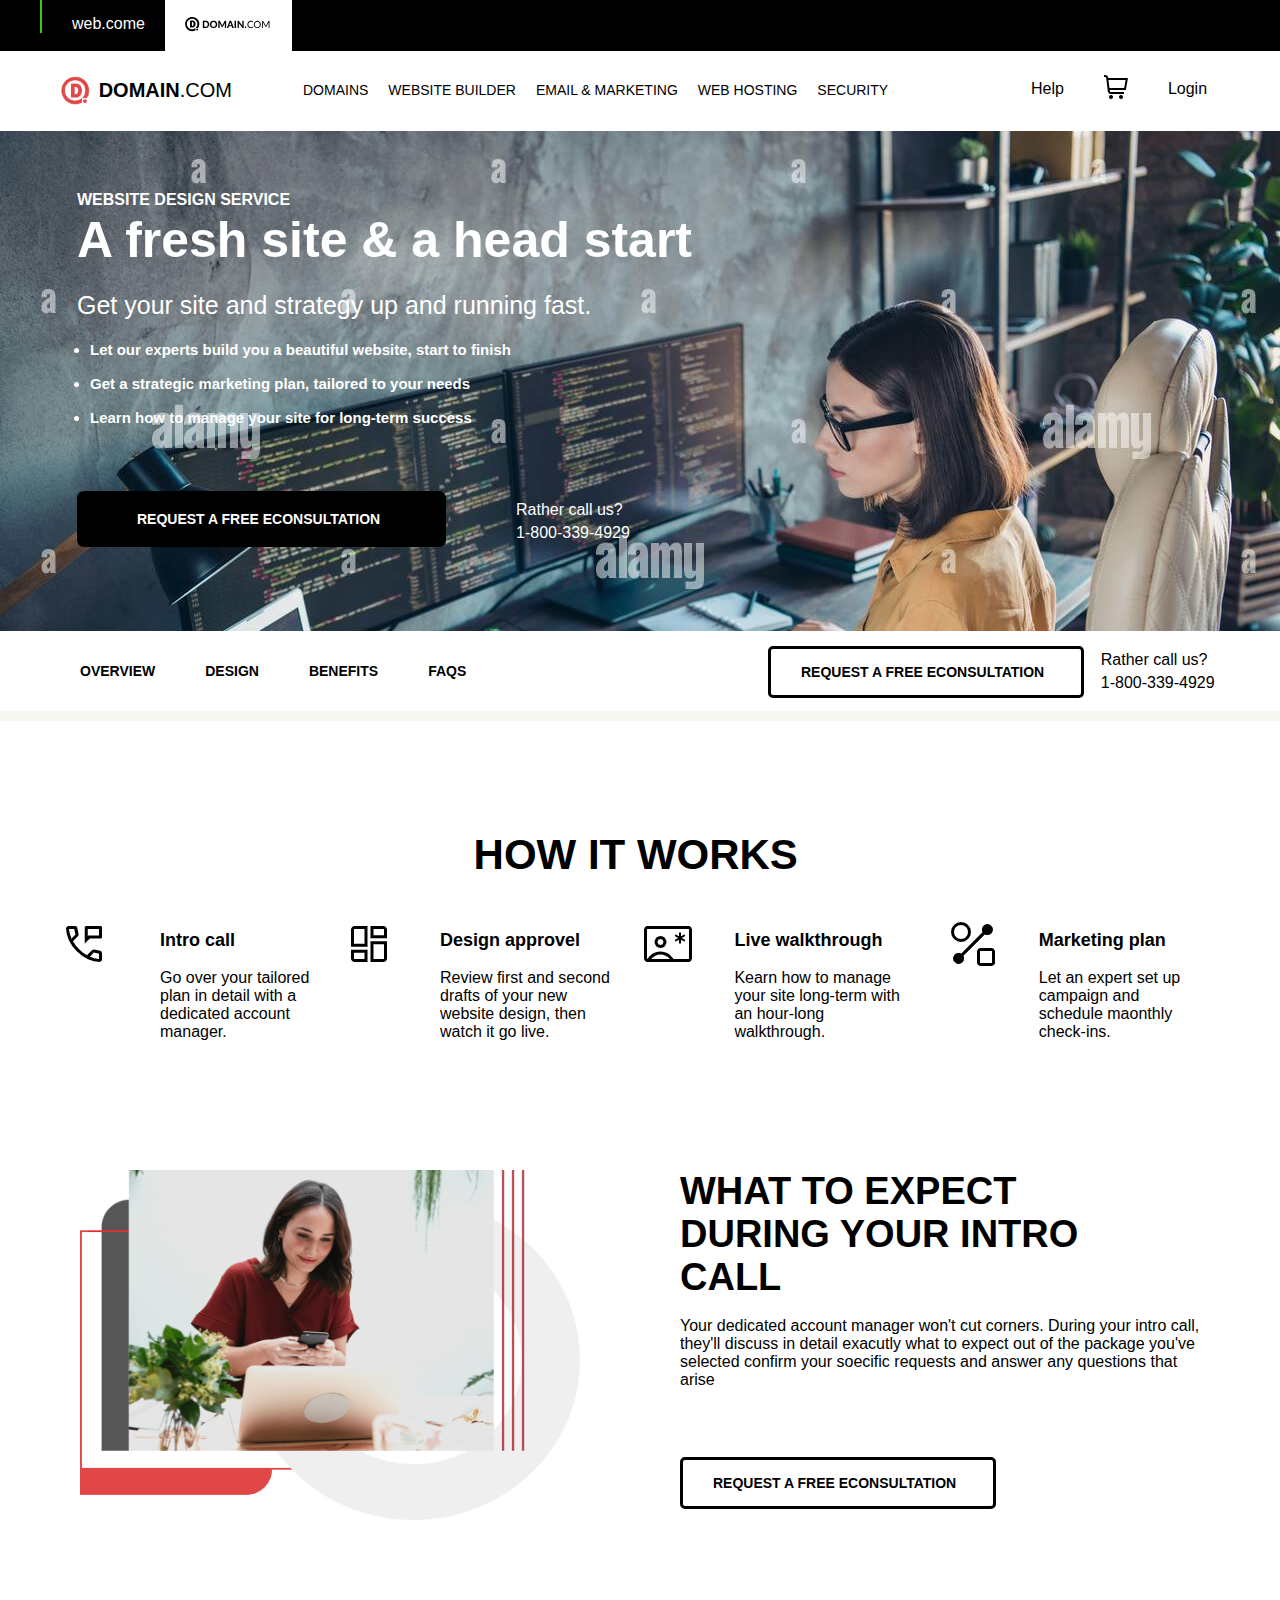
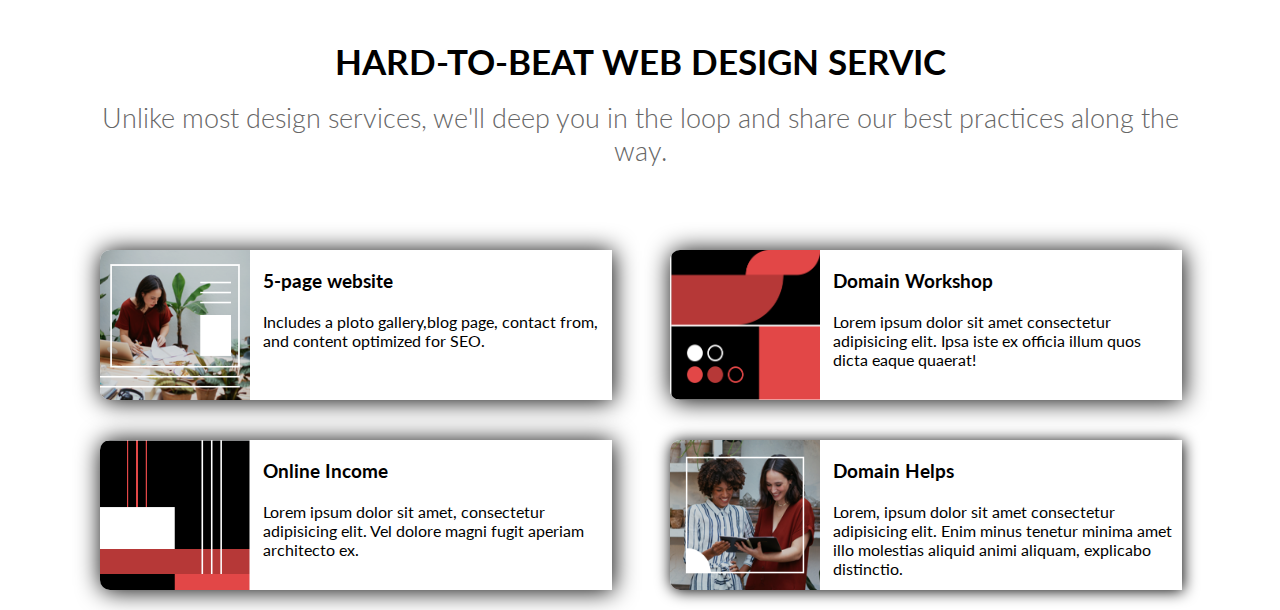
<file: index.html>
<!DOCTYPE html>
<html lang="en"> 
<head>
    <title>web create</title>
    <link rel="stylesheet" href="style.css">
    <link href="https://fonts.googleapis.com/css2?family=Catamaran:wght@400;500;600&family=Lato:wght@100;300;400;700;900&display=swap" rel="stylesheet">
</head>
<body>
    <div class="main-div">
        <div class="first">
            <ul>
                <a class="border" href="https://www.web.com/?siteID=101&channelID=P99C101S653N0B2A16D132E0000V142"><li>web.come</li></a>
                <a class="tota" href="https://www.domain.com/web-design-services?utm_source=google&utm_medium=genericsearch&gad=1&gclid=CjwKCAjw8ZKmBhArEiwAspcJ7idyv5pUpuwV-Ocj5XV6vBWGSENowR8FLvEJA-bvw32WUbXh1dXIiBoCQlwQAvD_BwE&gclsrc=aw.ds"><li><svg xmlns="http://www.w3.org/2000/svg" width="87" height="17" viewBox="0 0 87 17" fill="none">   <path d="M24.2188 8.42479C24.2188 8.94679 24.1302 9.42775 23.9529 9.86768C23.7789 10.3043 23.531 10.6802 23.2093 10.9954C22.8908 11.3106 22.5067 11.5568 22.0569 11.7341C21.6072 11.9114 21.1082 12 20.5599 12H17.812V4.85451H20.5599C21.1082 4.85451 21.6072 4.94315 22.0569 5.12043C22.5067 5.29772 22.8908 5.54558 23.2093 5.86404C23.531 6.17921 23.7789 6.55511 23.9529 6.99175C24.1302 7.4284 24.2188 7.90608 24.2188 8.42479ZM22.7021 8.42479C22.7021 8.05053 22.6528 7.71402 22.5543 7.41526C22.4558 7.11651 22.3147 6.86372 22.1308 6.65689C21.947 6.45006 21.7221 6.29083 21.4562 6.17921C21.1935 6.06758 20.8948 6.01177 20.5599 6.01177H19.2992V10.8427H20.5599C20.8948 10.8427 21.1935 10.7886 21.4562 10.6802C21.7221 10.5686 21.947 10.4094 22.1308 10.2025C22.3147 9.99243 22.4558 9.738 22.5543 9.43925C22.6528 9.14049 22.7021 8.80234 22.7021 8.42479ZM32.2088 8.42479C32.2088 8.94679 32.1201 9.43104 31.9429 9.87753C31.7689 10.324 31.521 10.7098 31.1993 11.0348C30.8808 11.3598 30.4967 11.6159 30.0469 11.803C29.5971 11.9869 29.0981 12.0788 28.5499 12.0788C28.0016 12.0788 27.5026 11.9869 27.0528 11.803C26.603 11.6159 26.2173 11.3598 25.8955 11.0348C25.5738 10.7098 25.3243 10.324 25.147 9.87753C24.973 9.43104 24.886 8.94679 24.886 8.42479C24.886 7.90279 24.973 7.42019 25.147 6.97698C25.3243 6.53049 25.5738 6.14474 25.8955 5.81972C26.2173 5.4947 26.603 5.24026 27.0528 5.05641C27.5026 4.86928 28.0016 4.77572 28.5499 4.77572C29.0981 4.77572 29.5971 4.86928 30.0469 5.05641C30.4967 5.24026 30.8808 5.49634 31.1993 5.82464C31.521 6.14966 31.7689 6.53541 31.9429 6.98191C32.1201 7.42511 32.2088 7.90608 32.2088 8.42479ZM30.697 8.42479C30.697 8.05053 30.6477 7.71566 30.5492 7.42019C30.4507 7.12143 30.3079 6.86864 30.1208 6.66181C29.9369 6.4517 29.7121 6.29247 29.4461 6.18413C29.1835 6.07251 28.8847 6.0167 28.5499 6.0167C28.215 6.0167 27.9146 6.07251 27.6487 6.18413C27.3827 6.29247 27.1562 6.4517 26.9691 6.66181C26.7852 6.86864 26.6441 7.12143 26.5456 7.42019C26.4471 7.71566 26.3978 8.05053 26.3978 8.42479C26.3978 8.80234 26.4471 9.14049 26.5456 9.43925C26.6441 9.73472 26.7852 9.98587 26.9691 10.1927C27.1562 10.3995 27.3827 10.5588 27.6487 10.6704C27.9146 10.7787 28.215 10.8329 28.5499 10.8329C28.8847 10.8329 29.1835 10.7787 29.4461 10.6704C29.7121 10.5588 29.9369 10.3995 30.1208 10.1927C30.3079 9.98587 30.4507 9.73472 30.5492 9.43925C30.6477 9.14049 30.697 8.80234 30.697 8.42479ZM41.167 4.85451V12H39.862V7.61225C39.862 7.52032 39.8636 7.42183 39.8669 7.31677C39.8735 7.21172 39.8833 7.10502 39.8964 6.99668L37.8528 10.8723C37.7411 11.0857 37.5688 11.1924 37.3357 11.1924H37.1289C37.0139 11.1924 36.9122 11.1661 36.8235 11.1136C36.7349 11.0578 36.6643 10.9773 36.6118 10.8723L34.5582 6.98191C34.5681 7.09681 34.5763 7.20843 34.5829 7.31677C34.5894 7.42183 34.5927 7.52032 34.5927 7.61225V12H33.2877V4.85451H34.4105C34.4729 4.85451 34.5287 4.85615 34.5779 4.85943C34.6272 4.86272 34.6699 4.87257 34.706 4.88898C34.7454 4.90211 34.7799 4.92509 34.8094 4.95792C34.8422 4.98747 34.8734 5.03015 34.903 5.08596L36.9023 8.89755C36.9647 9.01245 37.0222 9.13064 37.0747 9.25211C37.1305 9.37358 37.183 9.49834 37.2323 9.62638C37.2815 9.49506 37.3324 9.36702 37.3849 9.24226C37.4407 9.11751 37.4998 8.99768 37.5622 8.88277L39.5468 5.08596C39.5763 5.03015 39.6075 4.98747 39.6404 4.95792C39.6732 4.92509 39.7077 4.90211 39.7438 4.88898C39.7832 4.87257 39.8259 4.86272 39.8718 4.85943C39.9211 4.85615 39.9785 4.85451 40.0442 4.85451H41.167ZM46.4281 9.28659L45.6549 7.10009C45.6089 6.98519 45.5597 6.85058 45.5072 6.69628C45.4579 6.54198 45.4103 6.37455 45.3644 6.19398C45.3184 6.37783 45.2691 6.54855 45.2166 6.70613C45.1674 6.86043 45.1198 6.99504 45.0738 7.10994L44.3056 9.28659H46.4281ZM48.91 12H47.7626C47.6346 12 47.5295 11.9705 47.4474 11.9114C47.3686 11.849 47.3095 11.7702 47.2701 11.675L46.7875 10.3109H43.9412L43.4586 11.675C43.4257 11.7571 43.3683 11.8326 43.2862 11.9015C43.2041 11.9672 43.1007 12 42.976 12H41.8187L44.6109 4.85451H46.1227L48.91 12ZM51.0586 12H49.5714V4.85451H51.0586V12ZM58.6742 4.85451V12H57.9109C57.796 12 57.6991 11.9819 57.6204 11.9458C57.5416 11.9064 57.4644 11.8408 57.3889 11.7488L53.8285 7.21828C53.8383 7.33319 53.8449 7.44645 53.8482 7.55808C53.8547 7.6697 53.858 7.77311 53.858 7.86832V12H52.553V4.85451H53.3311C53.3935 4.85451 53.446 4.85779 53.4887 4.86436C53.5346 4.86764 53.5757 4.87913 53.6118 4.89883C53.6479 4.91525 53.6824 4.93823 53.7152 4.96777C53.748 4.99732 53.7841 5.03672 53.8235 5.08596L57.4086 9.63623C57.3955 9.51147 57.3856 9.39164 57.3791 9.27674C57.3725 9.15855 57.3692 9.04692 57.3692 8.94187V4.85451H58.6742ZM59.7915 11.2859C59.7915 11.1776 59.8111 11.0758 59.8505 10.9806C59.8932 10.8821 59.9507 10.7984 60.0229 10.7295C60.0951 10.6572 60.1788 10.6014 60.2741 10.562C60.3725 10.5194 60.4792 10.498 60.5941 10.498C60.7058 10.498 60.8108 10.5194 60.9093 10.562C61.0078 10.6014 61.0932 10.6572 61.1654 10.7295C61.2376 10.7984 61.2934 10.8821 61.3328 10.9806C61.3755 11.0758 61.3968 11.1776 61.3968 11.2859C61.3968 11.3976 61.3755 11.501 61.3328 11.5962C61.2934 11.6914 61.2376 11.7751 61.1654 11.8473C61.0932 11.9163 61.0078 11.9705 60.9093 12.0098C60.8108 12.0492 60.7058 12.0689 60.5941 12.0689C60.4792 12.0689 60.3725 12.0492 60.2741 12.0098C60.1788 11.9705 60.0951 11.9163 60.0229 11.8473C59.9507 11.7751 59.8932 11.6914 59.8505 11.5962C59.8111 11.501 59.7915 11.3976 59.7915 11.2859Z" fill="black"/>
                    <path d="M67.7864 10.5423C67.8389 10.5423 67.8849 10.5637 67.9243 10.6064L68.3035 11.0151C68.0146 11.35 67.6633 11.611 67.2496 11.7981C66.8393 11.9852 66.3419 12.0788 65.7575 12.0788C65.2519 12.0788 64.7923 11.9918 64.3786 11.8178C63.965 11.6405 63.6121 11.3943 63.3199 11.0791C63.0277 10.7607 62.8012 10.3798 62.6403 9.93662C62.4794 9.49342 62.399 9.00589 62.399 8.47404C62.399 7.94219 62.4827 7.45466 62.6501 7.01145C62.8176 6.56825 63.0523 6.18742 63.3543 5.86896C63.6597 5.55051 64.0241 5.30428 64.4476 5.13028C64.8711 4.953 65.3389 4.86436 65.8511 4.86436C66.3534 4.86436 66.7966 4.94479 67.1807 5.10566C67.5648 5.26653 67.903 5.48485 68.1952 5.76062L67.88 6.19891C67.8603 6.23174 67.834 6.25964 67.8012 6.28262C67.7716 6.30232 67.7306 6.31217 67.6781 6.31217C67.619 6.31217 67.5468 6.28098 67.4614 6.2186C67.376 6.15294 67.2644 6.08072 67.1265 6.00192C66.9886 5.92313 66.8163 5.85255 66.6095 5.79017C66.4026 5.72451 66.1482 5.69168 65.8462 5.69168C65.4817 5.69168 65.1485 5.7557 64.8465 5.88374C64.5444 6.00849 64.2834 6.1907 64.0635 6.43036C63.8468 6.67002 63.6777 6.96221 63.5562 7.30692C63.4348 7.65164 63.374 8.04068 63.374 8.47404C63.374 8.91396 63.4364 9.30628 63.5612 9.651C63.6892 9.99572 63.8616 10.2879 64.0782 10.5276C64.2982 10.7639 64.5559 10.9445 64.8514 11.0693C65.1502 11.194 65.4719 11.2564 65.8166 11.2564C66.0267 11.2564 66.2155 11.2449 66.3829 11.2219C66.5536 11.1957 66.7096 11.1563 66.8508 11.1037C66.9952 11.0512 67.1282 10.9855 67.2496 10.9068C67.3744 10.8247 67.4975 10.7278 67.619 10.6162C67.6748 10.567 67.7306 10.5423 67.7864 10.5423ZM75.7966 8.47404C75.7966 9.0026 75.7129 9.48849 75.5455 9.9317C75.378 10.3716 75.1417 10.7508 74.8363 11.0693C74.531 11.3877 74.1633 11.6356 73.7332 11.8129C73.3065 11.9869 72.8337 12.0739 72.315 12.0739C71.7963 12.0739 71.3235 11.9869 70.8967 11.8129C70.4699 11.6356 70.1039 11.3877 69.7985 11.0693C69.4932 10.7508 69.2568 10.3716 69.0894 9.9317C68.922 9.48849 68.8383 9.0026 68.8383 8.47404C68.8383 7.94547 68.922 7.46123 69.0894 7.0213C69.2568 6.57809 69.4932 6.19726 69.7985 5.87881C70.1039 5.55708 70.4699 5.30757 70.8967 5.13028C71.3235 4.953 71.7963 4.86436 72.315 4.86436C72.8337 4.86436 73.3065 4.953 73.7332 5.13028C74.1633 5.30757 74.531 5.55708 74.8363 5.87881C75.1417 6.19726 75.378 6.57809 75.5455 7.0213C75.7129 7.46123 75.7966 7.94547 75.7966 8.47404ZM74.8166 8.47404C74.8166 8.04068 74.7575 7.65164 74.6394 7.30692C74.5212 6.96221 74.3537 6.67166 74.1371 6.43528C73.9204 6.19562 73.6577 6.01177 73.3491 5.88374C73.0405 5.7557 72.6958 5.69168 72.315 5.69168C71.9374 5.69168 71.5944 5.7557 71.2858 5.88374C70.9772 6.01177 70.7129 6.19562 70.4929 6.43528C70.2762 6.67166 70.1088 6.96221 69.9906 7.30692C69.8724 7.65164 69.8133 8.04068 69.8133 8.47404C69.8133 8.9074 69.8724 9.29643 69.9906 9.64115C70.1088 9.98258 70.2762 10.2731 70.4929 10.5128C70.7129 10.7492 70.9772 10.9314 71.2858 11.0594C71.5944 11.1842 71.9374 11.2465 72.315 11.2465C72.6958 11.2465 73.0405 11.1842 73.3491 11.0594C73.6577 10.9314 73.9204 10.7492 74.1371 10.5128C74.3537 10.2731 74.5212 9.98258 74.6394 9.64115C74.7575 9.29643 74.8166 8.9074 74.8166 8.47404ZM84.506 4.94315V12H83.6688V6.81447C83.6688 6.74553 83.6704 6.67166 83.6737 6.59287C83.6803 6.51408 83.6868 6.43364 83.6934 6.35157L81.2705 10.7639C81.195 10.9117 81.0801 10.9855 80.9258 10.9855H80.7879C80.6336 10.9855 80.5187 10.9117 80.4432 10.7639L77.9711 6.33187C77.9908 6.50587 78.0007 6.66674 78.0007 6.81447V12H77.1635V4.94315H77.8677C77.9531 4.94315 78.0187 4.95136 78.0647 4.96777C78.1106 4.98419 78.155 5.03015 78.1976 5.10566L80.6353 9.44909C80.6747 9.52789 80.7124 9.60996 80.7485 9.69532C80.7879 9.78068 80.8241 9.86768 80.8569 9.95632C80.8897 9.86768 80.9242 9.78068 80.9603 9.69532C80.9964 9.60668 81.0358 9.52296 81.0785 9.44417L83.4718 5.10566C83.5112 5.03015 83.5539 4.98419 83.5998 4.96777C83.6491 4.95136 83.7164 4.94315 83.8018 4.94315H84.506Z" fill="black"/>
                    <path fill-rule="evenodd" clip-rule="evenodd" d="M5.00532 4.44424L4.98633 11.5654H7.49804C9.31773 11.5654 10.5249 10.343 10.5641 8.06418C10.6044 5.68096 9.44711 4.44424 7.50873 4.44424H5.00532ZM8.63299 8.03212C8.63299 9.64744 7.91603 9.88719 7.34508 9.9311H6.91657V6.0738C6.97592 6.06193 7.27623 6.06193 7.33202 6.06193C7.79377 6.0738 8.63299 6.4168 8.63299 8.03212Z" fill="black"/>
                    <path d="M10.58 11.9357C8.3854 13.8419 5.06155 13.6114 3.1512 11.4204C1.24084 9.22951 1.46545 5.90568 3.65321 3.99163C5.84097 2.07757 9.16562 2.29619 11.0838 4.48024C13.0021 6.66429 12.7894 9.98891 10.6085 11.9108H13.1677C15.1304 8.90914 14.5512 4.91601 11.8166 2.59546C9.08201 0.274918 5.04736 0.352848 2.40442 2.77726C-0.238523 5.20167 -0.663012 9.21419 1.41415 12.1378C3.49131 15.0615 7.42037 15.9817 10.58 14.2845V11.9357Z" fill="black"/>
                    <path d="M13.1757 13.5047C13.1757 13.8985 12.9385 14.2534 12.5746 14.404C12.2107 14.5545 11.792 14.4711 11.5137 14.1925C11.2354 13.9139 11.1524 13.4951 11.3035 13.1315C11.4545 12.7678 11.8098 12.531 12.2036 12.5315C12.4616 12.5315 12.7091 12.6341 12.8914 12.8166C13.0738 12.9992 13.176 13.2467 13.1757 13.5047Z" fill="black"/>
                    </svg></li></a>
            </ul>
        </div>
    <!--first ends-->
        <div class="menubar">
            <div class="logo-set">
                <img class="first-image" src="image/dddt_2.png" alt="">
                <p class="first-pera"><span class="domain">DOMAIN</span>.COM</p>
            </div>
            <div class="mid-site">
                <ul>
                    <li>DOMAINS</li>
                    <li>WEBSITE BUILDER</li>
                    <li>EMAIL & MARKETING</li>
                    <li>WEB HOSTING</li>
                    <li>SECURITY</li>
                </ul>
            </div>
            <div class="login-site">
                <ul>
                    <li>Help</li>
                    <li><img src="image/shopping-cart (1).png" alt=""></li>
                    <li>Login</li>
                </ul>
            </div>
        </div>
    <!--menubar ends-->
        <div class="background-image">
            <div class="write-part">
                <div class="one"><p class="para-one">WEBSITE DESIGN SERVICE</p></div>
                <div class="two"><h1 class="hadding-one">A fresh site & a head start</h1></div>
                <div class="three"><p class="para-two">Get your site and strategy up and running fast.</p></div>
                <div class="four"> 
                    <ul class="under-line-one">
                        <li>Let our experts build you a beautiful website, start to finish</li>
                        <br>
                        <li>Get a strategic marketing plan, tailored to your needs</li>
                        <br>
                        <li>Learn how to manage your site for long-term success</li>
                    </ul>
                </div>
                <div class="five">   
                    <div class="toto-tara"><a class="angkor" href="#"><p  class="another-para">REQUEST A FREE ECONSULTATION</p></a></div>
                    <div class="humi-acci">
                        <p class="para-three">Rather call us?</p>
                        <p class="para-four">1-800-339-4929</p>
                    </div>
                </div>
            </div>
        </div>
    <!--background-image ends-->

        <div class="learn">
            <div class="left">
                <ul>
                     <li>OVERVIEW</li>
                     <li>DESIGN</li>
                     <li>BENEFITS</li>
                    <li>FAQS</li>
                </ul>
            </div>
            <div class="meddil">
                 <p  class="five-para">REQUEST A FREE ECONSULTATION</p>
            </div>
            <div class="right">
                 <p class="six-para">Rather call us?</p>
                 <p class="para-seven">1-800-339-4929</p>
            </div>
        </div> 
        <!--learn ends-->

        <div class="rather-call">
            <div class="free">
                <h1 class="hadding-loysi">HOW IT WORKS</h1>
            </div>
            <div class="request">
                <div class="class-one">
                    <div class="image-one"><img class="kosto-one" src="image/pic3.png" alt=""></div>
                    <div class="intro">
                        <p class="para-eight">Intro call</p>
                        <br>
                        <p class="para-nine">Go over your tailored plan in detail with a dedicated account manager.</p>
                    </div>
                </div>
                <div class="class-two">
                    <div class="image-two"><img class="kosto-two" src="image/pic4.png" alt=""></div>
                    <div class="design">
                        <p class="para-ten">Design approvel</p>
                        <br>
                        <p class="para-elven">Review first and second drafts of your new website design, then watch it go live.</p>
                    </div>
                </div>
                <div class="class-three">
                    <div class="image-three"><img class="kosto-three" src="image/pic-7.png" alt=""></div>
                    <div class="live">
                        <p class="para-twelve">Live walkthrough</p>
                        <br>
                        <p class="para-">Kearn how to manage your site long-term with an hour-long walkthrough.</p>
                    </div>
                </div>
                <div class="class-four">
                    <div class="image-four"><img class="kosto-four" src="image/pic-1.png" alt=""></div>
                    <div class="marketing">
                     <p class="para-thirteen">Marketing plan</p>
                     <br>
                     <p class="para-fourteen">Let an expert set up campaign and schedule maonthly check-ins.</p>
                    </div>
                </div>
            </div>
        </div>
        <!--rather-call ends-->
        <div class="ander-holl">
            <div class="left-holl"><img class="left-holl-image" src="image/humm-xl.png" alt=""></div>
            <div class="right-holl">
                <h1 class="hadding-marsi">what to expect during your intro call</h1>
                <br>
                <p class="para-fifteen">Your dedicated account manager won't cut corners. During your intro call, they'll discuss in detail exacutly what to expect out of the package you've selected confirm your soecific requests and answer any questions that arise</p>
                <br>
                <div class="jibonta-tecpata">
                    <p  class="five-para">REQUEST A FREE ECONSULTATION</p>
                </div>
            </div>
        </div>
        <div class="sorom-lage">
            <div class="oporerta">
                <h1 class="heard-to-beat">HARD-TO-BEAT WEB DESIGN SERVIC</h1>
                <br>
                <p class="unlike">Unlike most design services, we'll deep you in the loop and share our best practices along the way.</p>
            </div>
            <div class="nicherta">
                <div class="nicher-bam">
                    <div class="nicher-bam-one">
                        <span class="span-one">
                            <img class="image-kotop" src="image/ki-komo-m.png" alt="">
                        </span>
                        <span class="span-two">
                            <h3 class="page">5-page website</h3>
                            <p class="include-a">Includes a ploto gallery,blog page, contact from, and content optimized for SEO.</p>
                        </span>
                    </div>
                    <div class="nicher-bam-two">
                        <span class="span-one">
                            <img class="image-kotop" src="image/www_2.png" alt="">
                        </span>
                        <span class="span-two">
                            <h3 class="page">Online Income</h3>
                            <p class="include-a">Lorem ipsum dolor sit amet, consectetur adipisicing elit. Vel dolore magni fugit aperiam architecto ex.</p>
                        </span>
                    </div>
                </div>
                <div class="nicher-dan">
                    <div class="nicher-dan-one">
                        <span class="span-one">
                            <img class="image-kotop" src="image/Screenshot_2.png" alt="">
                        </span>
                        <span class="span-two">
                            <h3 class="page">Domain Workshop</h3>
                            <p class="include-a">Lorem ipsum dolor sit amet consectetur adipisicing elit. Ipsa iste ex officia illum quos dicta eaque quaerat!</p>
                        </span>
                    </div>
                    <div class="nicher-dan-two">
                        <span class="span-one">
                            <img class="image-kotop" src="image/roootm.png" alt="">
                        </span>
                        <span class="span-two">
                            <h3 class="page">Domain Helps</h3>
                            <p class="include-a">Lorem, ipsum dolor sit amet consectetur adipisicing elit. Enim minus tenetur minima amet illo molestias aliquid animi aliquam, explicabo distinctio.</p>
                        </span>
                    </div>
                </div>
            </div>
        </div>
    </div>
</body>
</html>
</file>
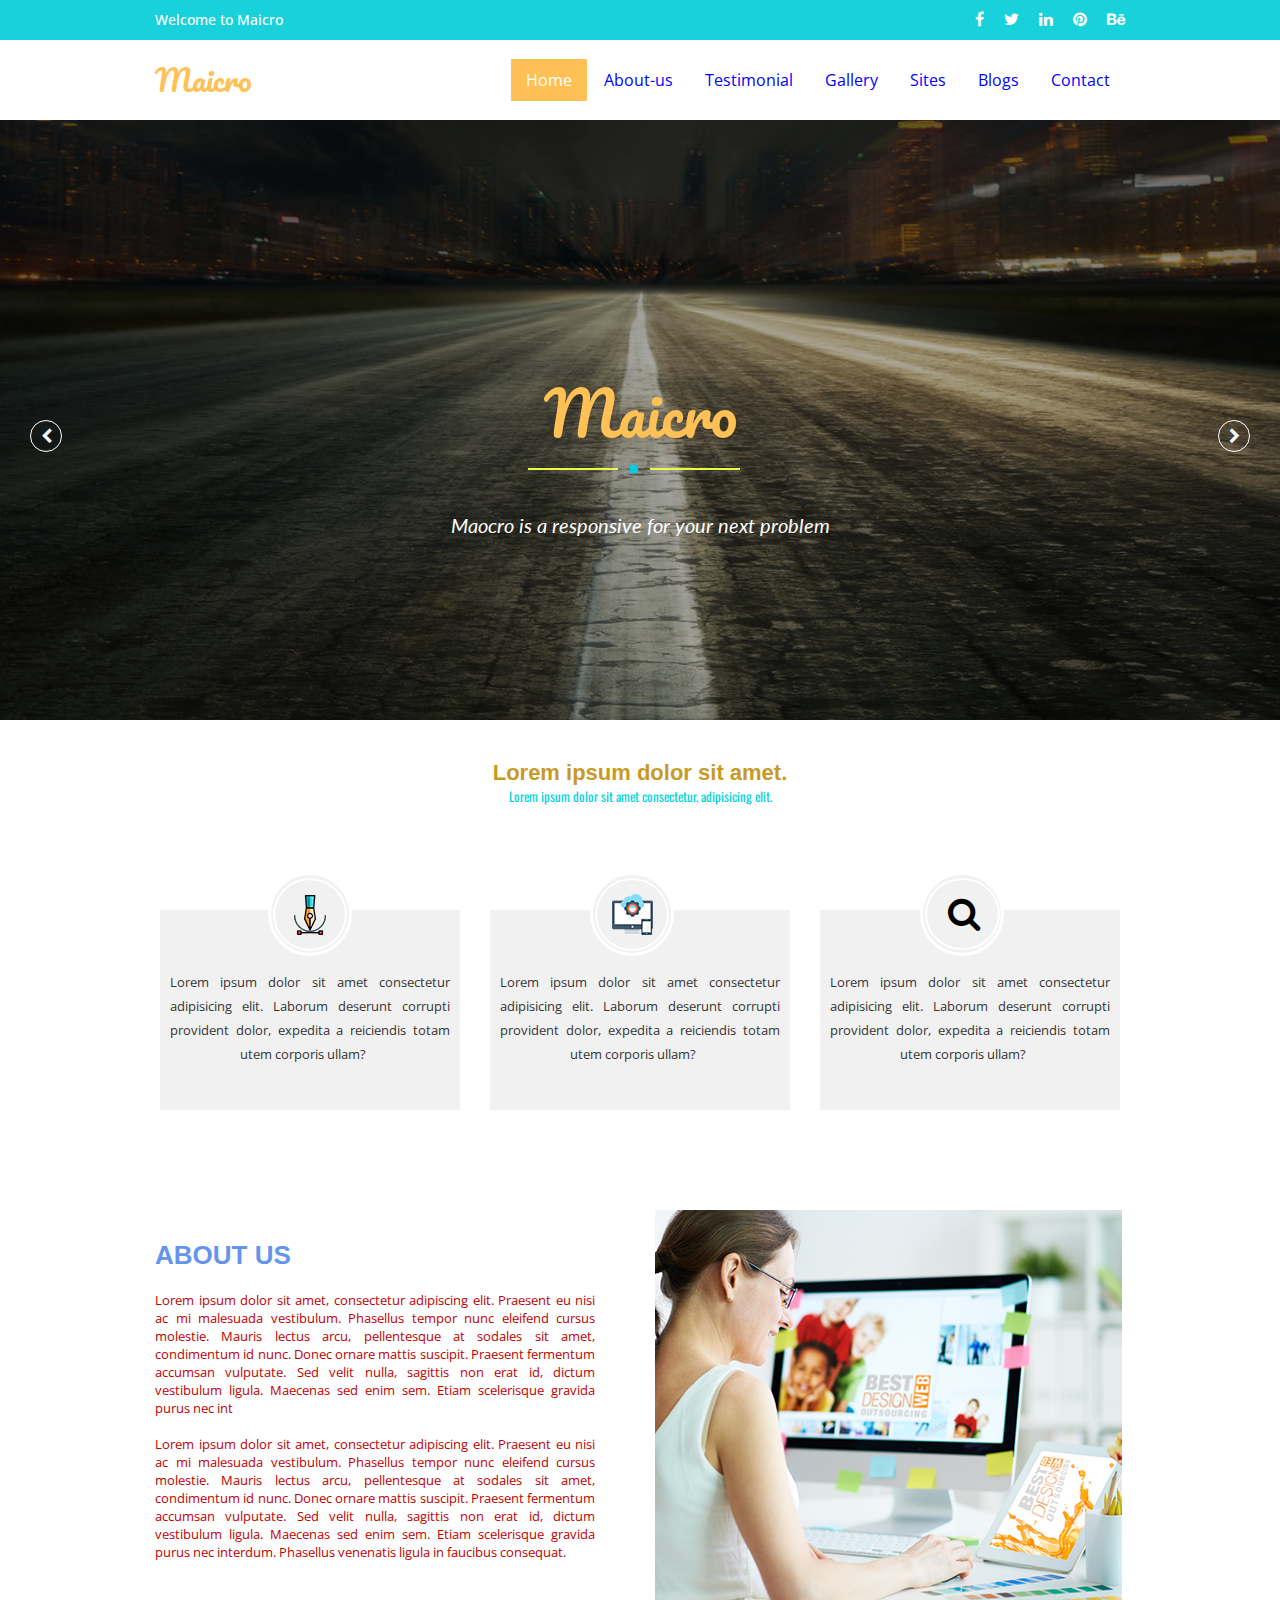
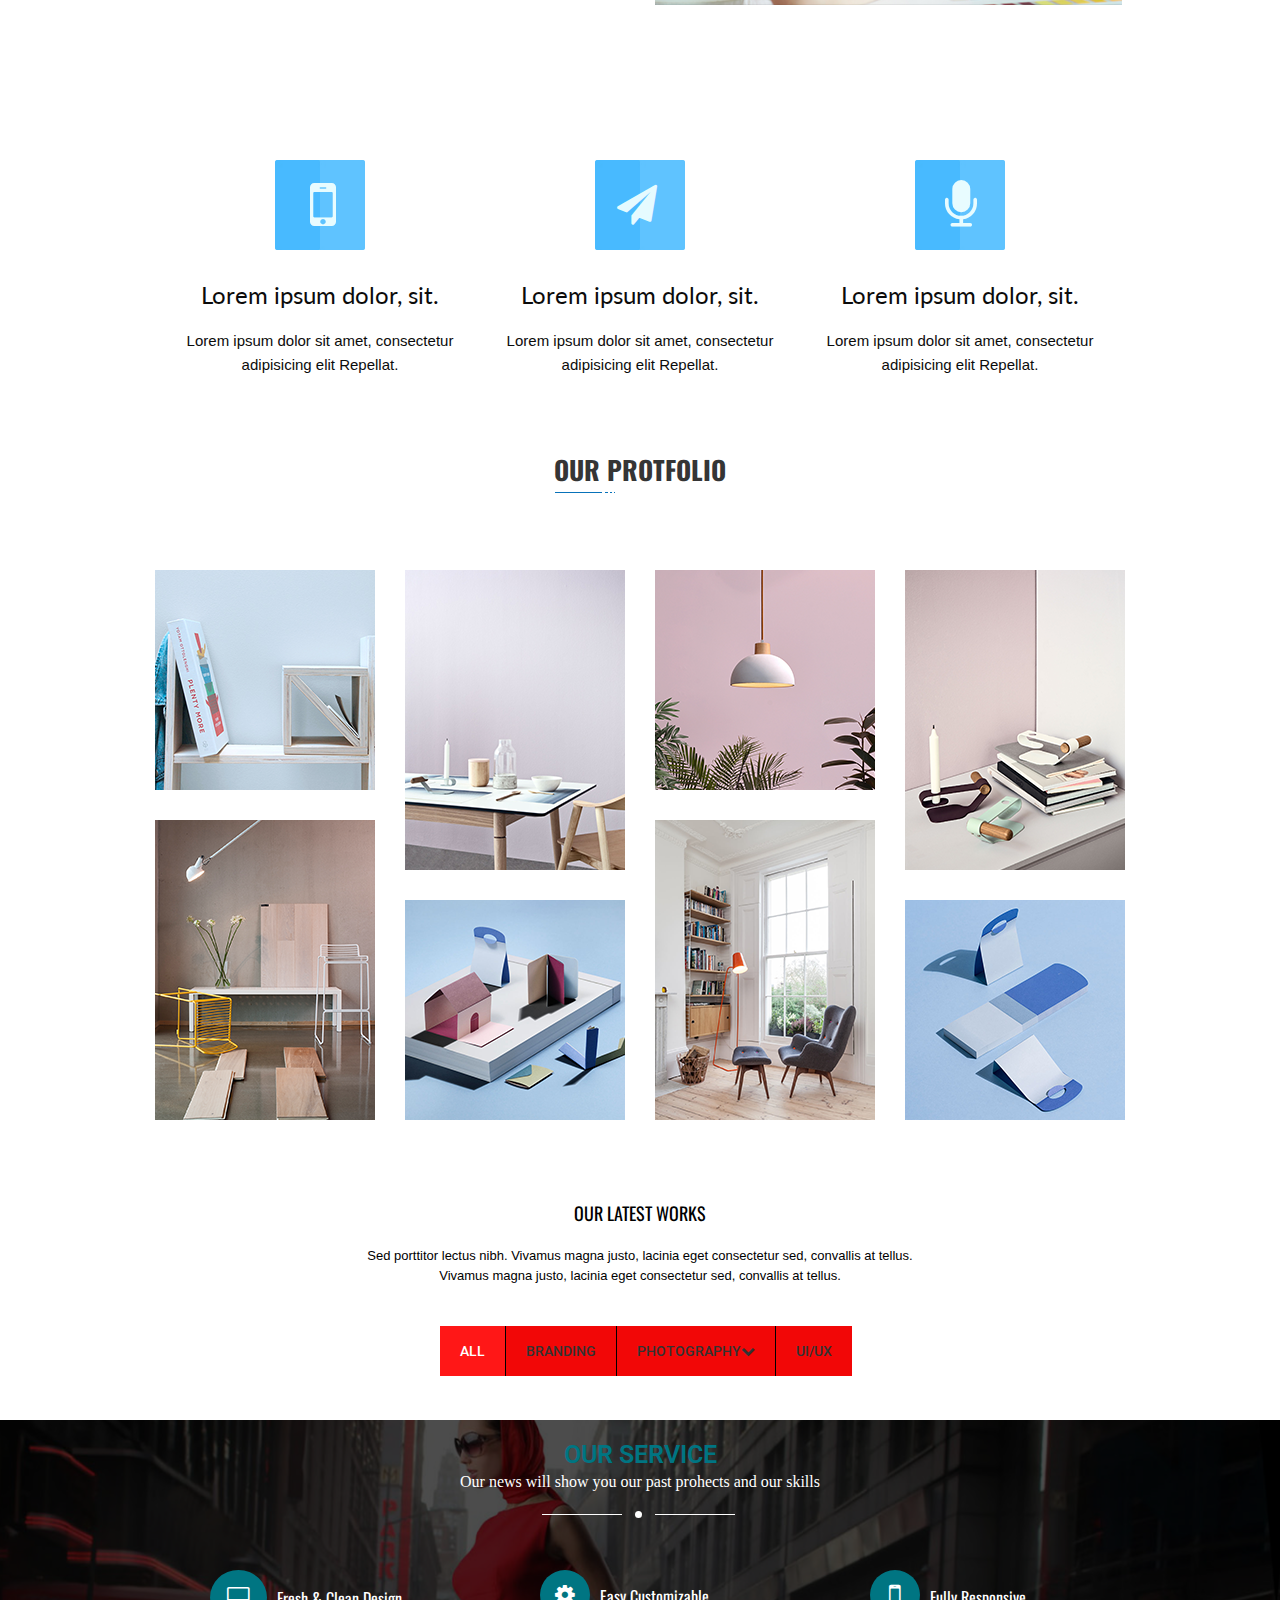
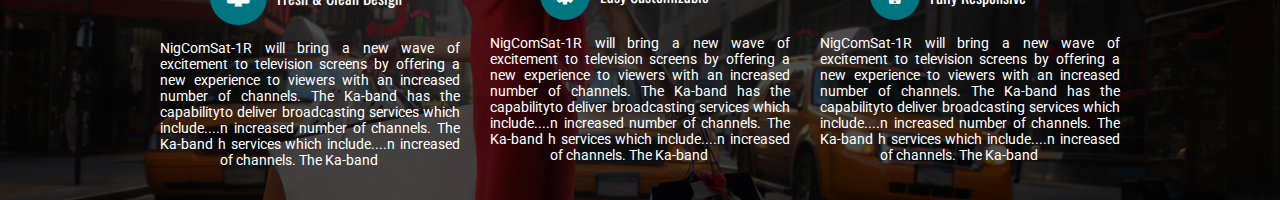
<file: another.html>
<!DOCTYPE html>
<html lang="en">
<head>
    <title>Another Site</title>
    <link href="https://fonts.googleapis.com/css2?family=Catamaran:wght@400;500;600&family=Exo+2:wght@400;500;600;700;800&family=Exo:wght@400;500;600;700;800&family=Lato:wght@400;700;900&family=Open+Sans:wght@400;500;600;700;800&family=Oswald:wght@400;500;600;700&family=PT+Sans&family=Pacifico&family=Roboto:wght@400;500;700&display=swap" rel="stylesheet">
    <link rel="stylesheet" href="css/font-awesome.min.css">
    <link rel="stylesheet" href="css/another.css">
</head>
<body>
    <div class="full-wrapper welcome-bg">
        <div class="wrapper welcome">
            <h3>Welcome to Maicro</h3>
            <ul> 
                <li><a href="#"><i class="fa fa-facebook"></i></a></li>
                <li><a href="#"><i class="fa fa-twitter"></i></a></li>
                <li><a href="#"><i class="fa fa-linkedin"></i></a></li>
                <li><a href="#"><i class="fa fa-pinterest"></i></a></li>
                <li><a href="#"><i class="fa fa-behance"></i></a></li>
            </ul>
        </div>
    </div>
    <!--welcome-bg ends-->
    <div class="full-wrpper manu-bg">
        <div class="wrapper manu-bar">
            <div class="logo"><h2>maicro</h2></div>
            <div class="manu">
                <ul>
                    <li><a href="#">Home</a></li>
                    <li><a href="#">About-us</a></li>
                    <li><a href="#">Testimonial</a></li>
                    <li><a href="#">Gallery</a></li>
                    <li><a href="#">Sites</a></li>
                    <li><a href="#">Blogs</a></li>
                    <li><a href="#">Contact</a></li>
                </ul>
            </div>
        </div>
    </div>
    <!--manu-bg ends-->
    <div class="full-wrpper banner-bg">
        <div class="overlay">
            <a class="position-one" href="#"><i class="fa fa-chevron-right"></i></a>
            <a class="position-two" href="#"><i class="fa fa-chevron-left"></i></a>
            <div class="wrapper content">
                <h2>Maicro</h2>
                <div class="after"></div>
                <h4>Maocro is a responsive for your next problem</h4>
            </div>
        </div>
    </div>
    <!--banner-bg ends-->
    <div class="full-wrpper fourth-part-bg">
        <div class="wrapper fourth-part-containt">
            <div class="header">
                <h2>Lorem ipsum dolor sit amet.</h2>
                <p>Lorem ipsum dolor sit amet consectetur, adipisicing elit.</p>
            </div>
            <div class="fotter">
                <div class="fourt-part-one">
                    <div class="box-one">
                        <div class="image-one"><div class="img-one"><img src="image/icon-w-2.png" alt=""></div></div>
                        <div class="write-one">
                            <p>Lorem ipsum dolor sit amet consectetur adipisicing elit. Laborum deserunt corrupti provident dolor, expedita a reiciendis totam <span>utem corporis ullam?</span></p>
                        </div>
                    </div>
                </div>
                <div class="fourt-part-two">
                    <div class="box-two">
                        <div class="image-two"><div class="img-two"><img src="image/icone-w1.png" alt=""></div></div>
                        <div class="write-one">
                            <p>Lorem ipsum dolor sit amet consectetur adipisicing elit. Laborum deserunt corrupti provident dolor, expedita a reiciendis totam <span>utem corporis ullam?</span></p>
                        </div>
                    </div>
                </div>
                <div class="fourt-part-three">
                    <div class="box-three">
                        <div class="image-three"><i class="fa fa-search"></i></div>
                        <div class="write-one">
                            <p>Lorem ipsum dolor sit amet consectetur adipisicing elit. Laborum deserunt corrupti provident dolor, expedita a reiciendis totam <span>utem corporis ullam?</span></p>
                        </div>
                    </div>
                </div>  
            </div>
        </div>
    </div>
     <!--fourth-part-bg ends-->
    <div class="full-wrpper about-bg">
        <div class="wrapper about-us">
            <div class="text">
                <h2>ABOUT US</h2>
                <p>Lorem ipsum dolor sit amet, consectetur adipiscing elit. Praesent eu nisi ac mi malesuada vestibulum. Phasellus tempor nunc eleifend cursus molestie. Mauris lectus arcu, pellentesque at sodales sit amet, condimentum id nunc. Donec ornare mattis suscipit. Praesent fermentum accumsan vulputate. Sed velit nulla, sagittis non erat id, dictum vestibulum ligula. Maecenas sed enim sem. Etiam scelerisque gravida purus nec int</p>
                <br>
                <p class="lorem">Lorem ipsum dolor sit amet, consectetur adipiscing elit. Praesent eu nisi ac mi malesuada vestibulum. Phasellus tempor nunc eleifend cursus molestie. Mauris lectus arcu, pellentesque at sodales sit amet, condimentum id nunc. Donec ornare mattis suscipit. Praesent fermentum accumsan vulputate. Sed velit nulla, sagittis non erat id, dictum vestibulum ligula. Maecenas sed enim sem. Etiam scelerisque gravida purus nec interdum. Phasellus venenatis ligula in faucibus consequat.</p>
            </div>
            <div class="image"><img class="pictur" src="image/another-image/about.png" alt=""></div>
        </div>
    </div>
    <!--about-bg ends-->
    <div class="full-wrpper six-bg">
        <div class="wrapper six-content">
            <div class="three-of-one">
                <div class="icon-1">
                    <a href="#"><i class="fa fa-mobile-phone"></i></a>
                </div>
                <h2>Lorem ipsum dolor, sit.</h2>
                <p>Lorem ipsum dolor sit amet, consectetur adipisicing elit Repellat.</p>
            </div>
            <div class="three-of-two">
                <div class="icon-2">
                    <a href="#"><i class="fa fa-paper-plane"></i></a>
                </div>
                <h2>Lorem ipsum dolor, sit.</h2>
                <p>Lorem ipsum dolor sit amet, consectetur adipisicing elit Repellat.</p>
            </div>
            <div class="three-of-three">
                <div class="icon-3">
                    <a href="#"><i class="fa fa-microphone"></i></a>
                </div>
                <h2>Lorem ipsum dolor, sit.</h2>
                <p>Lorem ipsum dolor sit amet, consectetur adipisicing elit Repellat.</p>
            </div>
        </div>
    </div>
    <div class="full-wrpper bg-protfol">
        <div class="wrapper protfol-content">
            <div class="our-protfol">
                <h2>Our Protfolio</h2>
                <img src="image/another-image/underline.png" alt="">
            </div>
            <div class="section">
                <div class="section-one">
                    <div class="image-site-one">
                        <div class="first-image">
                            <img src="image/another-image/soro-1.png" alt="">
                            <div class="hover-1st">
                                <div class="small-content-1st">
                                    <img src="image/another-image/odvhot.png" alt="">
                                </div>
                            </div>
                        </div>
                    </div>
                    <div class="image-site-two">
                        <div class="second-image">
                            <img src="image/another-image/soro-2.png" alt="">
                            <div class="hover-2nd">
                                <div class="small-content-2nd">
                                    <img src="image/another-image/odvhot.png" alt="">
                                </div>
                            </div>
                        </div>
                    </div>
                </div>
                <div class="section-two">
                     <div class="image-site-three">
                        <div class="third-image">
                            <img src="image/another-image/soro-3.png" alt="">
                            <div class="hover-2nd">
                                <div class="small-content-2nd">
                                    <img src="image/another-image/odvhot.png" alt="">
                                </div>
                            </div>
                        </div>
                     </div>
                     <div class="image-site-four">
                        <div class="four-image">
                            <img src="image/another-image/soro-4.png" alt="">
                            <div class="hover-1st">
                                <div class="small-content-1st">
                                    <img src="image/another-image/odvhot.png" alt="">
                                </div>
                            </div>
                        </div>
                     </div>
                </div>
                <div class="section-three">
                    <div class="image-site-five">
                        <div class="five-image">
                            <img src="image/another-image/soro-5.png" alt="">
                            <div class="hover-1st">
                                <div class="small-content-1st">
                                    <img src="image/another-image/odvhot.png" alt="">
                                </div>
                            </div>
                        </div>
                    </div>
                    <div class="image-site-six">
                        <div class="six-image">
                            <img src="image/another-image/soro-6.png" alt="">
                            <div class="hover-2nd">
                                <div class="small-content-2nd">
                                    <img src="image/another-image/odvhot.png" alt="">
                                </div>
                            </div>
                        </div>
                    </div>
                </div>
                <div class="section-four">
                    <div class="image-site-seven">
                        <div class="seven-image">
                            <img src="image/another-image/soro-7.png" alt="">
                            <div class="hover-2nd">
                                <div class="small-content-2nd">
                                    <img src="image/another-image/odvhot.png" alt="">
                                </div>
                            </div>
                        </div>
                    </div>
                    <div class="image-site-eight">
                        <div class="eight-image">
                            <img src="image/another-image/soro-8.png" alt="">
                            <div class="hover-1st">
                                <div class="small-content-1st">
                                    <img src="image/another-image/odvhot.png" alt="">
                                </div>
                            </div>
                        </div>
                    </div>
                </div>
            </div>
        </div>
    </div>
    <div class="full-wrpper work-bg">
        <div class="wrapper work-site">
            <h2>OUR LATEST WORKS</h2>
            <p>Sed porttitor lectus nibh. Vivamus magna justo, lacinia eget consectetur sed, convallis at tellus.<br>Vivamus magna justo, lacinia eget consectetur sed, convallis at tellus. </p>
            <ul>
                <li><a class="active" href="#">All</a></li>
                <li><a href="#">Branding</a></li>
                <li><a href="#">Photography<i class="fa fa-chevron-down"></i></a>
                    <ul>
                        <li><a href="#">Videography</a></li>
                        <li><a href="#">Audiomake</a></li>
                        <li><a href="#">Photo Editing</a></li>
                        <li><a href="#">Vedio Editing</a></li>
                        <li><a href="#">Momment Capture</a></li>
                        <li><a href="#">Songs Editing</a></li>
                    </ul>
                </li>
                <li><a href="#">Ui/ux</i></a></li>
            </ul>
        </div>
    </div>
    <!-- work-bg ends -->
    <div class="full-wrpper ajaira-bg">
        <div class="overlay">
            <div class="wrapper ajaira-content">
                <div class="header">
                    <h2>our service</h2>
                    <p>Our news will show you our past prohects and our skills</p>
                    <div class="dot"></div>
                    
                </div>
                <div class="fotter">
                    <div class="foter-1st">
                        <a href="#"><i class="fa fa fa-desktop"></i>Fresh & Clean Design</a>
                        <p>NigComSat-1R will bring a new wave of excitement to television screens by offering a new experience to viewers with an increased number of channels. The Ka-band has the capabilityto deliver broadcasting services which include....n increased number of channels. The Ka-band h services which include....n increased <span>of channels. The Ka-band</span></p>
                    </div>
                    <div class="foter-2nd">
                        <a href="#"><i class="fa fa-cog"></i>Easy Customizable</a>
                        <p>NigComSat-1R will bring a new wave of excitement to television screens by offering a new experience to viewers with an increased number of channels. The Ka-band has the capabilityto deliver broadcasting services which include....n increased number of channels. The Ka-band h services which include....n increased  <span>of channels. The Ka-band</span></p>
                    </div>
                    <div class="foter-3rd">
                        <a href="#"><i class="fa fa-mobile"></i>Fully Responsive</a>
                        <p>NigComSat-1R will bring a new wave of excitement to television screens by offering a new experience to viewers with an increased number of channels. The Ka-band has the capabilityto deliver broadcasting services which include....n increased number of channels. The Ka-band h services which include....n increased  <span>of channels. The Ka-band</span></p>
                    </div>
                </div>
            </div>
        </div>
    </div>
    <div class="full-wrpper">
        <div class="wrapper"></div>
    </div>
    <div class="full-wrpper">
        <div class="wrapper"></div>
    </div>
</body>
</html>
</file>
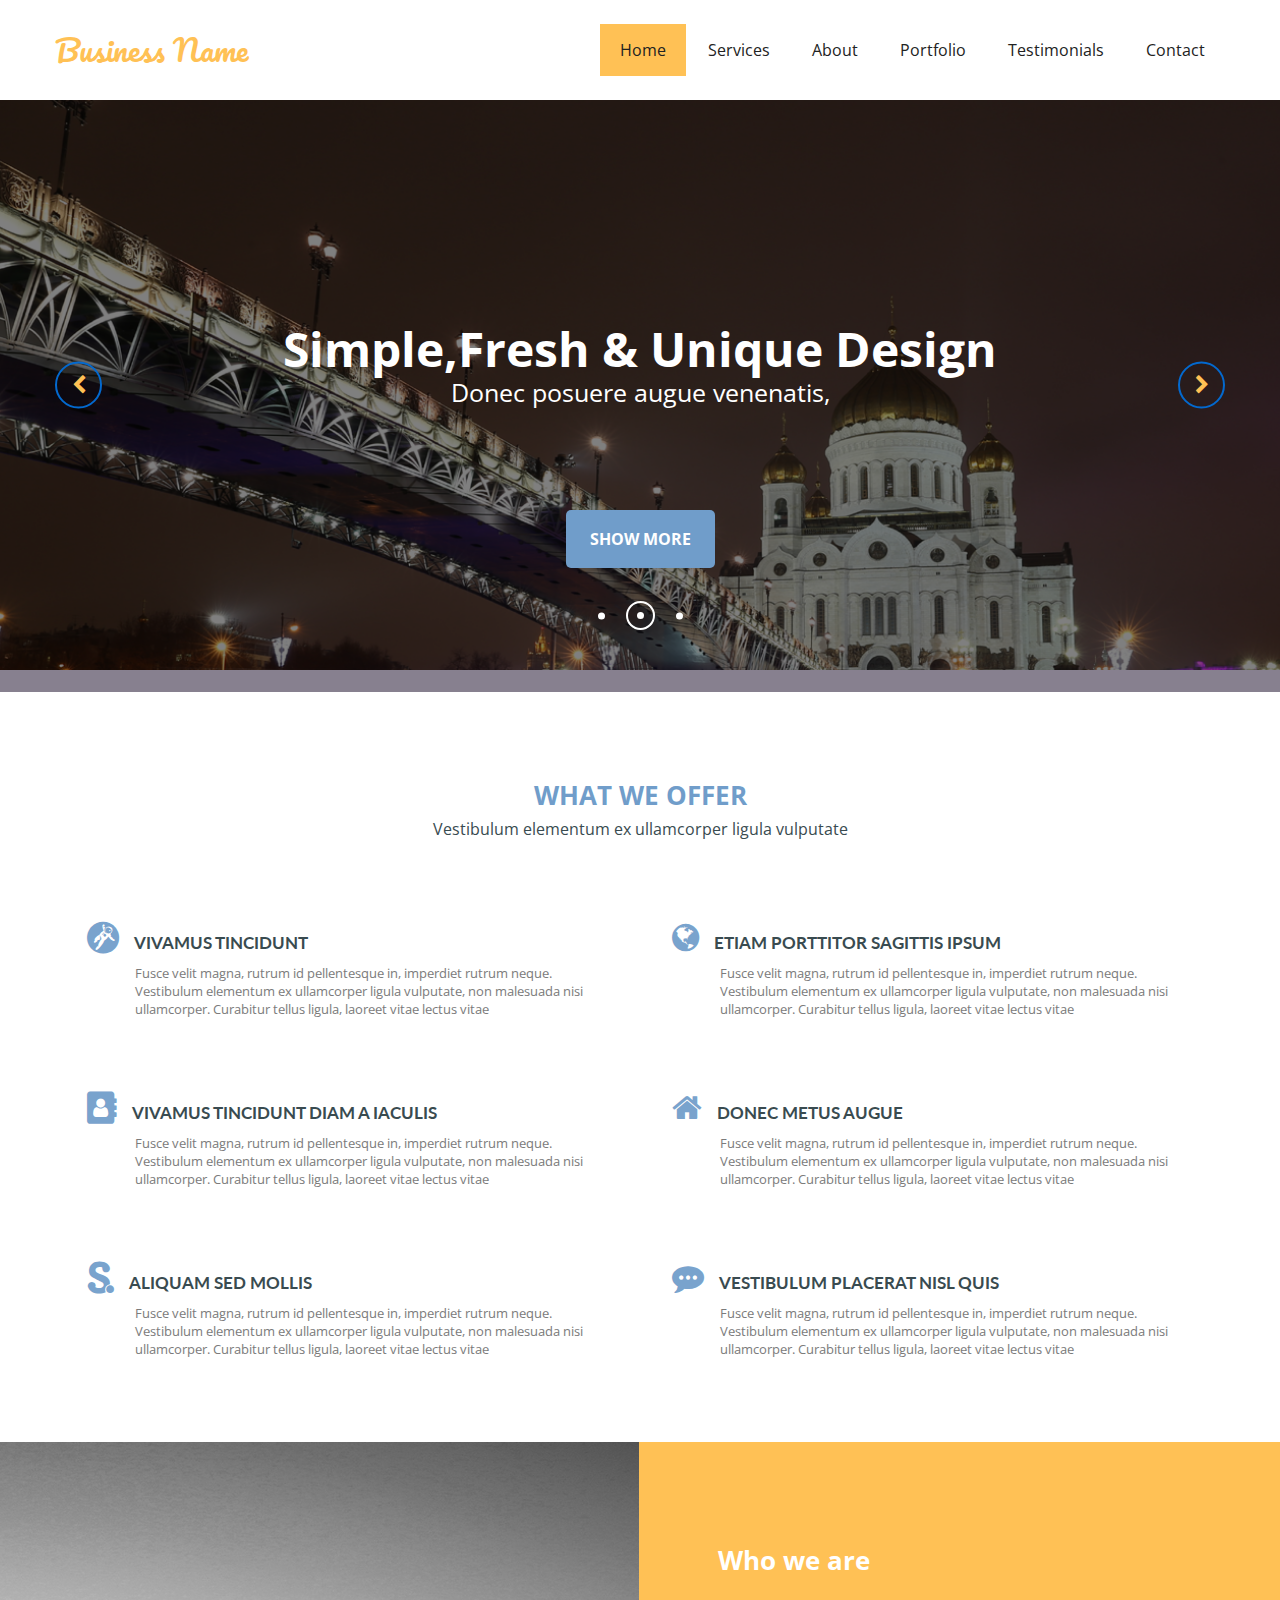
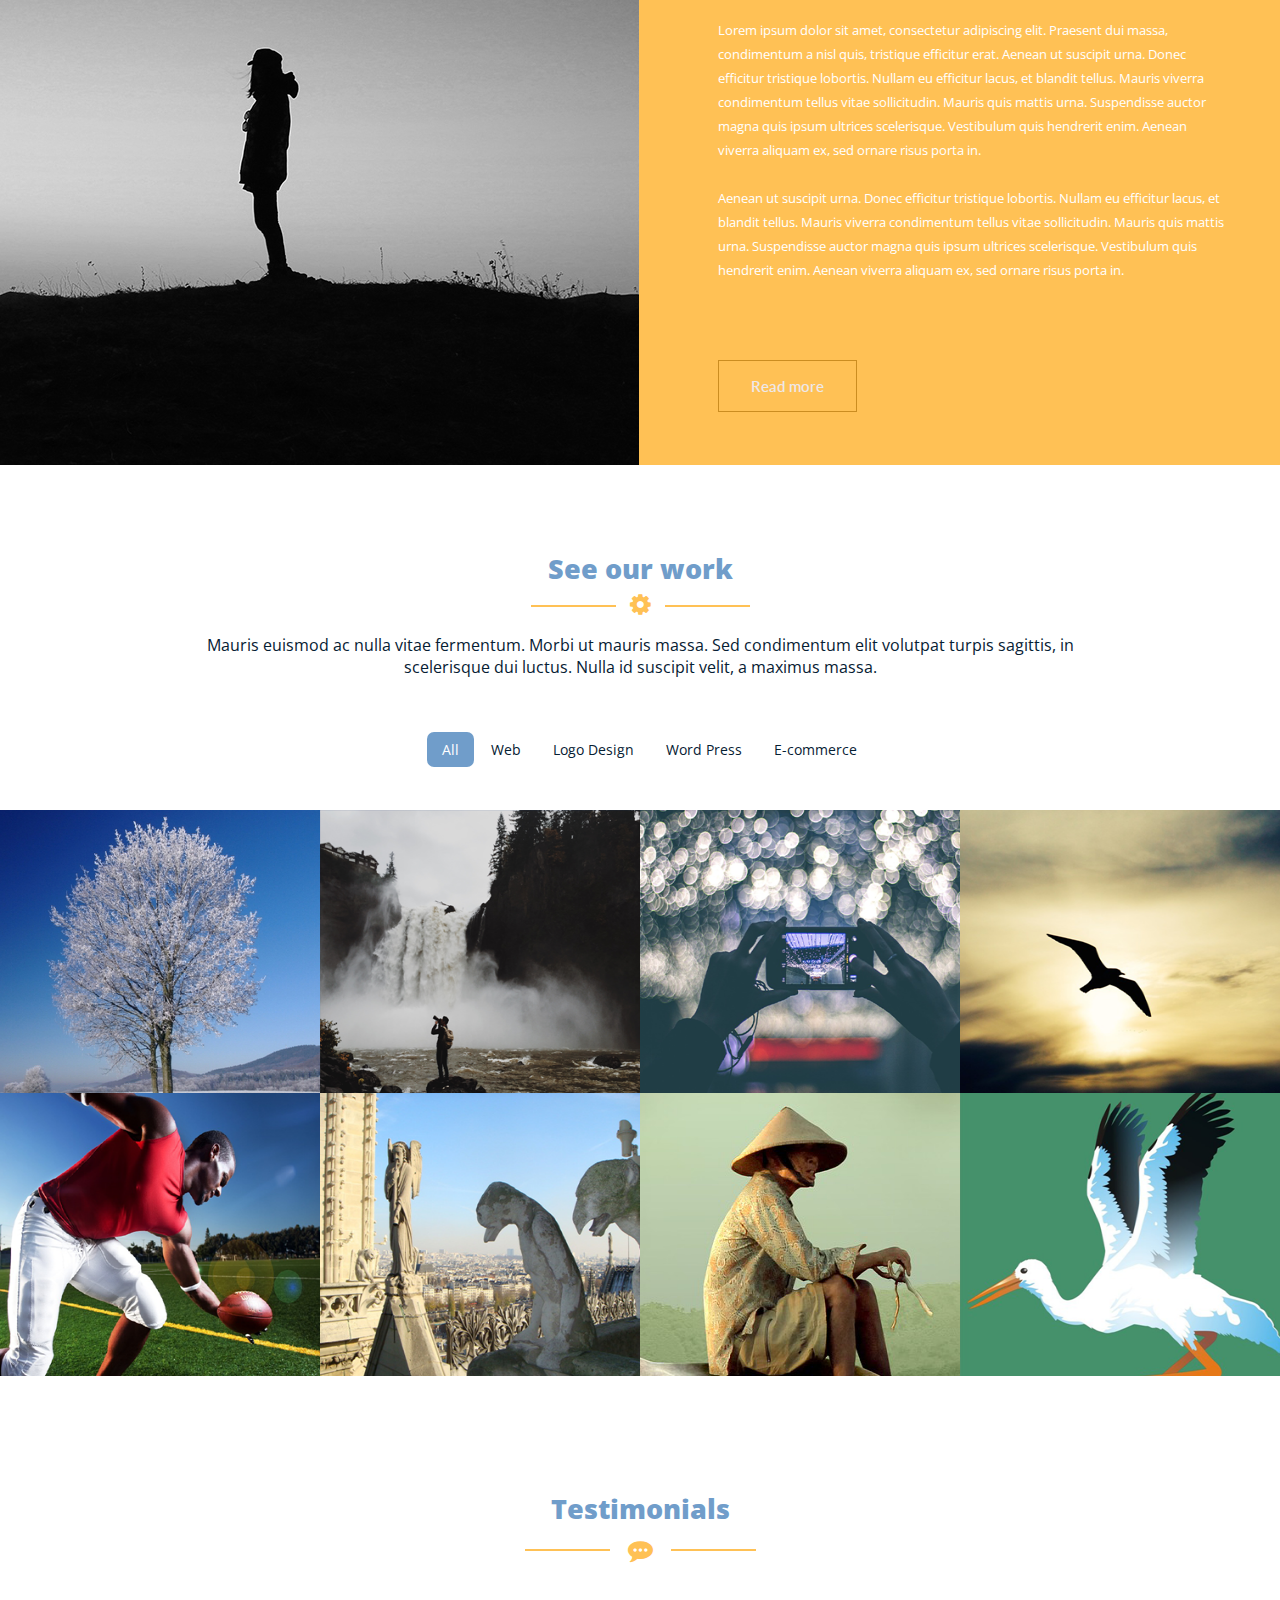
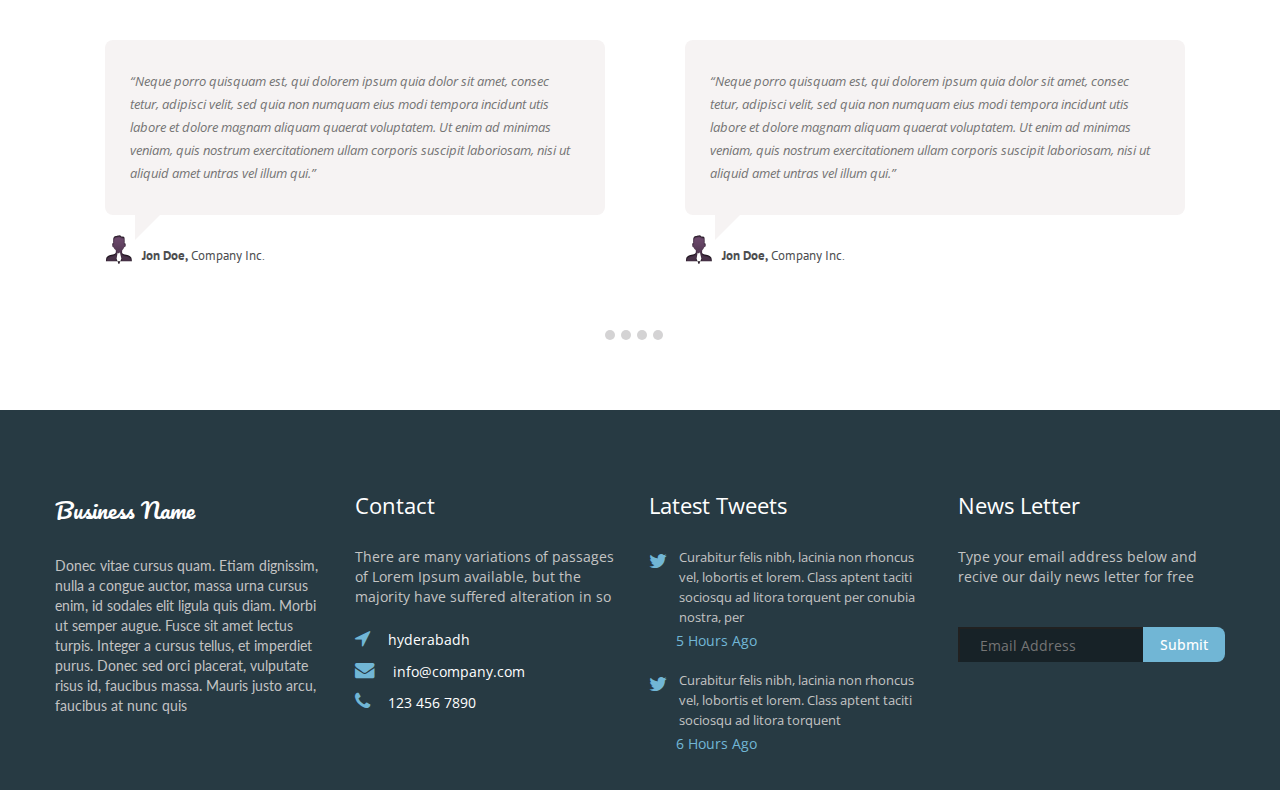
<file: business-site.html>
<!DOCTYPE html>
<html lang="en">
<head>
    <link href="https://fonts.googleapis.com/css2?family=Catamaran:wght@400;500;600&family=Exo+2:wght@400;500;600;700;800&family=Exo:wght@400;500;600;700;800&family=Lato:wght@400;700;900&family=Open+Sans:wght@400;500;600;700;800&family=Oswald:wght@400;500;600;700&family=PT+Sans&family=Pacifico&family=Roboto:wght@400;500;700&display=swap" rel="stylesheet">
    <link rel="stylesheet" href="css/font-awesome.min.css">
    <link rel="stylesheet" href="css/business.css">
    <title>Business</title>
</head>
<body>
    <div class="full-wrapper navigation-bg">
        <div class="wrapper navigation-bar">
            <div class="hedding"><h2>Business Name</h2></div>
            <div class="manu-bar">
                <ul>
                    <li><a href="#">Home</a></li>                                             
                    <li><a href="#">Services</a></li>
                    <li><a href="#">About</a></li>		
                    <li><a href="#">Portfolio </a></li>	
                    <li><a href="#">Testimonials</a></li>	
                    <li><a href="#">Contact</a></li>
                </ul>
            </div>
        </div>
    </div>
    <div class="full-wrapper banner-bg">
        <div class="overlay">
            <div class="wrapper banner">
                <a class="left-chevron" href="#"><i class="fa fa-chevron-left"></i></a>
                <a class="right-chevron" href="#"><i class="fa fa-chevron-right"></i></a>
                <p>Simple,Fresh & Unique Design<br><span> Donec posuere augue venenatis, </span></p>
                <a href="#"><button>SHOW MORE</button></a>
                <div class="circle"><div class="under-circle"></div></div>
            </div>
        </div>
    </div>
    <!--banner-bg ends-->
    <div class="full-wrapper offer-bg">
        <div class="wrapper offer">
            <div class="header">
                <h2>What we offer</h2>
                <p>Vestibulum elementum ex ullamcorper ligula vulputate</p>
            </div>
            <div class="fotter">
                <div class="left-fotter">
                    <div class="left-fotter-one">
                        <a href="#"><i class="fa fa-grav"></i><h2>Vivamus tincidunt</h2></a>
                        <p>Fusce velit magna, rutrum id pellentesque in, imperdiet rutrum neque. Vestibulum elementum ex ullamcorper ligula vulputate, non malesuada nisi ullamcorper. Curabitur tellus ligula, laoreet vitae lectus vitae</p>
                    </div>
                    <div class="left-fotter-two">
                        <a href="#"><i class="fa fa-address-book"></i><h2>Vivamus tincidunt diam a iaculis</h2></a>
                        <p>Fusce velit magna, rutrum id pellentesque in, imperdiet rutrum neque. Vestibulum elementum ex ullamcorper ligula vulputate, non malesuada nisi ullamcorper. Curabitur tellus ligula, laoreet vitae lectus vitae</p>
                    </div>
                    <div class="left-fotter-three">
                        <a href="#"><i class="fa fa-scribd"></i><h2>Aliquam sed mollis</h2></a>
                        <p>Fusce velit magna, rutrum id pellentesque in, imperdiet rutrum neque. Vestibulum elementum ex ullamcorper ligula vulputate, non malesuada nisi ullamcorper. Curabitur tellus ligula, laoreet vitae lectus vitae</p>
                    </div>
                </div>
                <div class="right-fotter">
                    <div class="right-fotter-one">
                        <a href="#"><i class="fa fa-globe"></i><h2>Etiam porttitor sagittis ipsum</h2></a>
                        <p>Fusce velit magna, rutrum id pellentesque in, imperdiet rutrum neque. Vestibulum elementum ex ullamcorper ligula vulputate, non malesuada nisi ullamcorper. Curabitur tellus ligula, laoreet vitae lectus vitae</p>
                    </div>
                    <div class="right-fotter-two">
                        <a href="#"><i class="fa fa-home"></i><h2>Donec metus augue</h2></a>
                        <p>Fusce velit magna, rutrum id pellentesque in, imperdiet rutrum neque. Vestibulum elementum ex ullamcorper ligula vulputate, non malesuada nisi ullamcorper. Curabitur tellus ligula, laoreet vitae lectus vitae</p>
                    </div>
                    <div class="right-fotter-three">
                        <a href="#"><i class="fa fa-commenting"></i><h2>Vestibulum placerat nisl quis</h2></a>
                        <p>Fusce velit magna, rutrum id pellentesque in, imperdiet rutrum neque. Vestibulum elementum ex ullamcorper ligula vulputate, non malesuada nisi ullamcorper. Curabitur tellus ligula, laoreet vitae lectus vitae</p>
                    </div>
                </div>
            </div>
        </div>
    </div>
    <!--offer-bg ends-->
    <div class="full-wrapper paragraph-bg">
        <div class="wrapper paragraph">
            <div class="left"></div>
            <div class="right">
                <h1>Who we are</h1>
                <p>Lorem ipsum dolor sit amet, consectetur adipiscing elit. Praesent dui massa, condimentum a nisl quis, tristique efficitur erat. Aenean ut suscipit urna. Donec efficitur tristique lobortis. Nullam eu efficitur lacus, et blandit tellus. Mauris viverra condimentum tellus vitae sollicitudin. Mauris quis mattis urna. Suspendisse auctor magna quis ipsum ultrices scelerisque. Vestibulum quis hendrerit enim. Aenean viverra aliquam ex, sed ornare risus porta in. <br><br>Aenean ut suscipit urna. Donec efficitur tristique lobortis. Nullam eu efficitur lacus, et blandit tellus. Mauris viverra condimentum tellus vitae sollicitudin. Mauris quis mattis urna. Suspendisse auctor magna quis ipsum ultrices scelerisque. Vestibulum quis hendrerit enim. Aenean viverra aliquam ex, sed ornare risus porta in.</p>
                <a href="#">Read more</a>
            </div>
        </div>
    </div>
    <!--paragraph-bg ends-->
    <div class="full-wrapper work-bg">
        <div class="wrapper work-site">
            <h2>See our work</h2>
            <span><i class="fa fa-gear"></i></span>
            <p>Mauris euismod ac nulla vitae fermentum. Morbi ut mauris massa. Sed condimentum elit volutpat turpis sagittis, in <br>scelerisque dui luctus. Nulla id suscipit velit, a maximus massa.</p>

            <ul>                 
                <li><a href="#">All</a></li>                                      
                <li><a href="#">Web</a></li>
                <li><a href="#">Logo Design</a></li>
                <li><a href="#">Word Press</a></li>
                <li><a href="#">E-commerce</a></li>
            </ul>
        </div>
    </div>
    <!--work-bg ends-->
    <div class="full-wrapper gallery">
        <div class="image-part-one">
            <div class="absulate">
                <div class="hover-one">
                    <a href="#"><i class="fa fa-eye"></i></a>
                    <p>Labore et dolore magnam </p>
                    <h6>Wordpress</h6>
                </div>
                <a href="#"><img src="image/business-image/img-3.png" alt=""></a>
            </div>
            <div class="absulate">
                <div class="hover-one">
                    <a href="#"><i class="fa fa-eye"></i></a>
                    <p>Labore et dolore magnam </p>
                    <h6>Wordpress</h6>
                </div>
                <a href="#"><img src="image/business-image/img-7.png" alt=""></a>
            </div>
        </div>
        <div class="image-part-two">
            <div class="absulate">
                <div class="hover-one">
                    <a href="#"><i class="fa fa-eye"></i></a>
                    <p>Labore et dolore magnam </p>
                    <h6>Wordpress</h6>
                </div>
                <a href="#"><img src="image/business-image/img-4.png" alt=""></a>
            </div>
            <div class="absulate">
                <div class="hover-one">
                    <a href="#"><i class="fa fa-eye"></i></a>
                    <p>Labore et dolore magnam </p>
                    <h6>Wordpress</h6>
                </div>
                <a href="#"><img src="image/business-image/img-8.png" alt=""></a>
            </div>
        </div>
        <div class="image-part-three">
            <div class="absulate">
                <div class="hover-one">
                    <a href="#"><i class="fa fa-eye"></i></a>
                    <p>Labore et dolore magnam </p>
                    <h6>Wordpress</h6>
                </div>
                <a href="#"><img src="image/business-image/img-5.png" alt=""></a>
            </div>
            <div class="absulate">
                <div class="hover-one">
                    <a href="#"><i class="fa fa-eye"></i></a>
                    <p>Labore et dolore magnam </p>
                    <h6>Wordpress</h6>
                </div>
                <a href="#"><img src="image/business-image/img-9.png" alt=""></a>
            </div>
        </div>
        <div class="image-part-four">
            <div class="absulate">
                <div class="hover-one">
                    <a href="#"><i class="fa fa-eye"></i></a>
                    <p>Labore et dolore magnam </p>
                    <h6>Wordpress</h6>
                </div>
                <a href="#"><img src="image/business-image/img-6.png" alt=""></a>
            </div>
            <div class="absulate">
                <div class="hover-one">
                    <a href="#"><i class="fa fa-eye"></i></a>
                    <p>Labore et dolore magnam </p>
                    <h6>Wordpress</h6>
                </div>
                <a href="#"><img src="image/business-image/img-10.png" alt=""></a>
            </div>
        </div>
    </div>
    <!--gallery ends-->
    <div class="full-wrapper testimonial">
        <div class="wrapper ful-testimonial">
            <div class="header">
                <h1>Testimonials</h1>
                <a href="#"><i class="fa fa-commenting"></i></a>
            </div>
            <div class="foter">
                <div class="strucher-one">
                    <p>“Neque porro quisquam est, qui dolorem ipsum quia dolor sit amet, consec tetur, adipisci velit, sed quia non numquam eius modi tempora incidunt utis labore et dolore magnam aliquam quaerat voluptatem. Ut enim ad minimas veniam, quis nostrum exercitationem ullam corporis suscipit laboriosam, nisi ut aliquid amet untras vel illum qui.”</p>
                    <a href="#"><img src="image/business-image/icon.png" alt=""><h5><span>Jon Doe,</span> Company Inc.</h5></a>
                </div>
                <div class="strucher-two">
                    <p>“Neque porro quisquam est, qui dolorem ipsum quia dolor sit amet, consec tetur, adipisci velit, sed quia non numquam eius modi tempora incidunt utis labore et dolore magnam aliquam quaerat voluptatem. Ut enim ad minimas veniam, quis nostrum exercitationem ullam corporis suscipit laboriosam, nisi ut aliquid amet untras vel illum qui.”</p>
                    <a href="#"><img src="image/business-image/icon.png" alt=""><h5><span>Jon Doe,</span> Company Inc.</h5></a>
                </div>
            </div>
            <div class="last-site">
                <div class="dot">
                    <div class="dot-one"></div>
                    <div class="dot-two"></div>
                    <div class="dot-three"></div>
                    <div class="dot-four"></div>
                </div>
            </div>
           
        </div>
    </div>
    <!--testimonial ends-->
    <div class="full-wrapper end-bg">
        <div class="wrapper content">
            <div class="first-content">
                <h2>Business Name</h2>
                <p>Donec vitae cursus quam. Etiam dignissim, nulla a congue auctor, massa urna cursus enim, id sodales elit ligula quis diam. Morbi ut semper augue. Fusce sit amet lectus turpis. Integer a cursus tellus, et imperdiet purus. Donec sed orci placerat, vulputate risus id, faucibus massa. Mauris justo arcu, faucibus at nunc quis</p>
            </div>
            <div class="second-content">
                <h2>Contact </h2>
                <p>There are many variations of passages of Lorem Ipsum available, but the majority have suffered alteration in so</p>
                <a href="#"><i class="fa fa-location-arrow"></i>hyderabadh</a>
                <br>
                <a href="#"><i class="fa fa-envelope"></i>info@company.com</a>
                <br>
                <a href="#"><i class="fa fa-phone"></i>123 456 7890</a>
            </div>
            <div class="third-content">
                <h2>Latest Tweets</h2>    
                <a href="#">
                    <i class="fa fa-twitter"></i><p>Curabitur felis nibh, lacinia   non rhoncus vel, lobortis et lorem. Class aptent taciti sociosqu ad litora  torquent per conubia nostra, per</p>
                </a>
                <h6>5 Hours  Ago</h6> 
                <a href="#">
                    <i class="fa fa-twitter"></i><p>Curabitur felis nibh, lacinia 
                    non rhoncus vel, lobortis et lorem. Class aptent taciti sociosqu ad litora torquent</p>
                </a>
                <h6>6 Hours  Ago</h6> 
            </div>
            <div class="fourth-content">
                <h2>News Letter</h2>
                <p>Type your email address below and recive our daily news letter for free</p>
                <form class="input" action="">
                    <input type="email" placeholder="Email Address" class="em-ad">
                    <input type="submit" value="Submit" class="send" onclick="return check()">
                </form>
            </div>
        </div>
    </div>
</body>
</html>
</file>
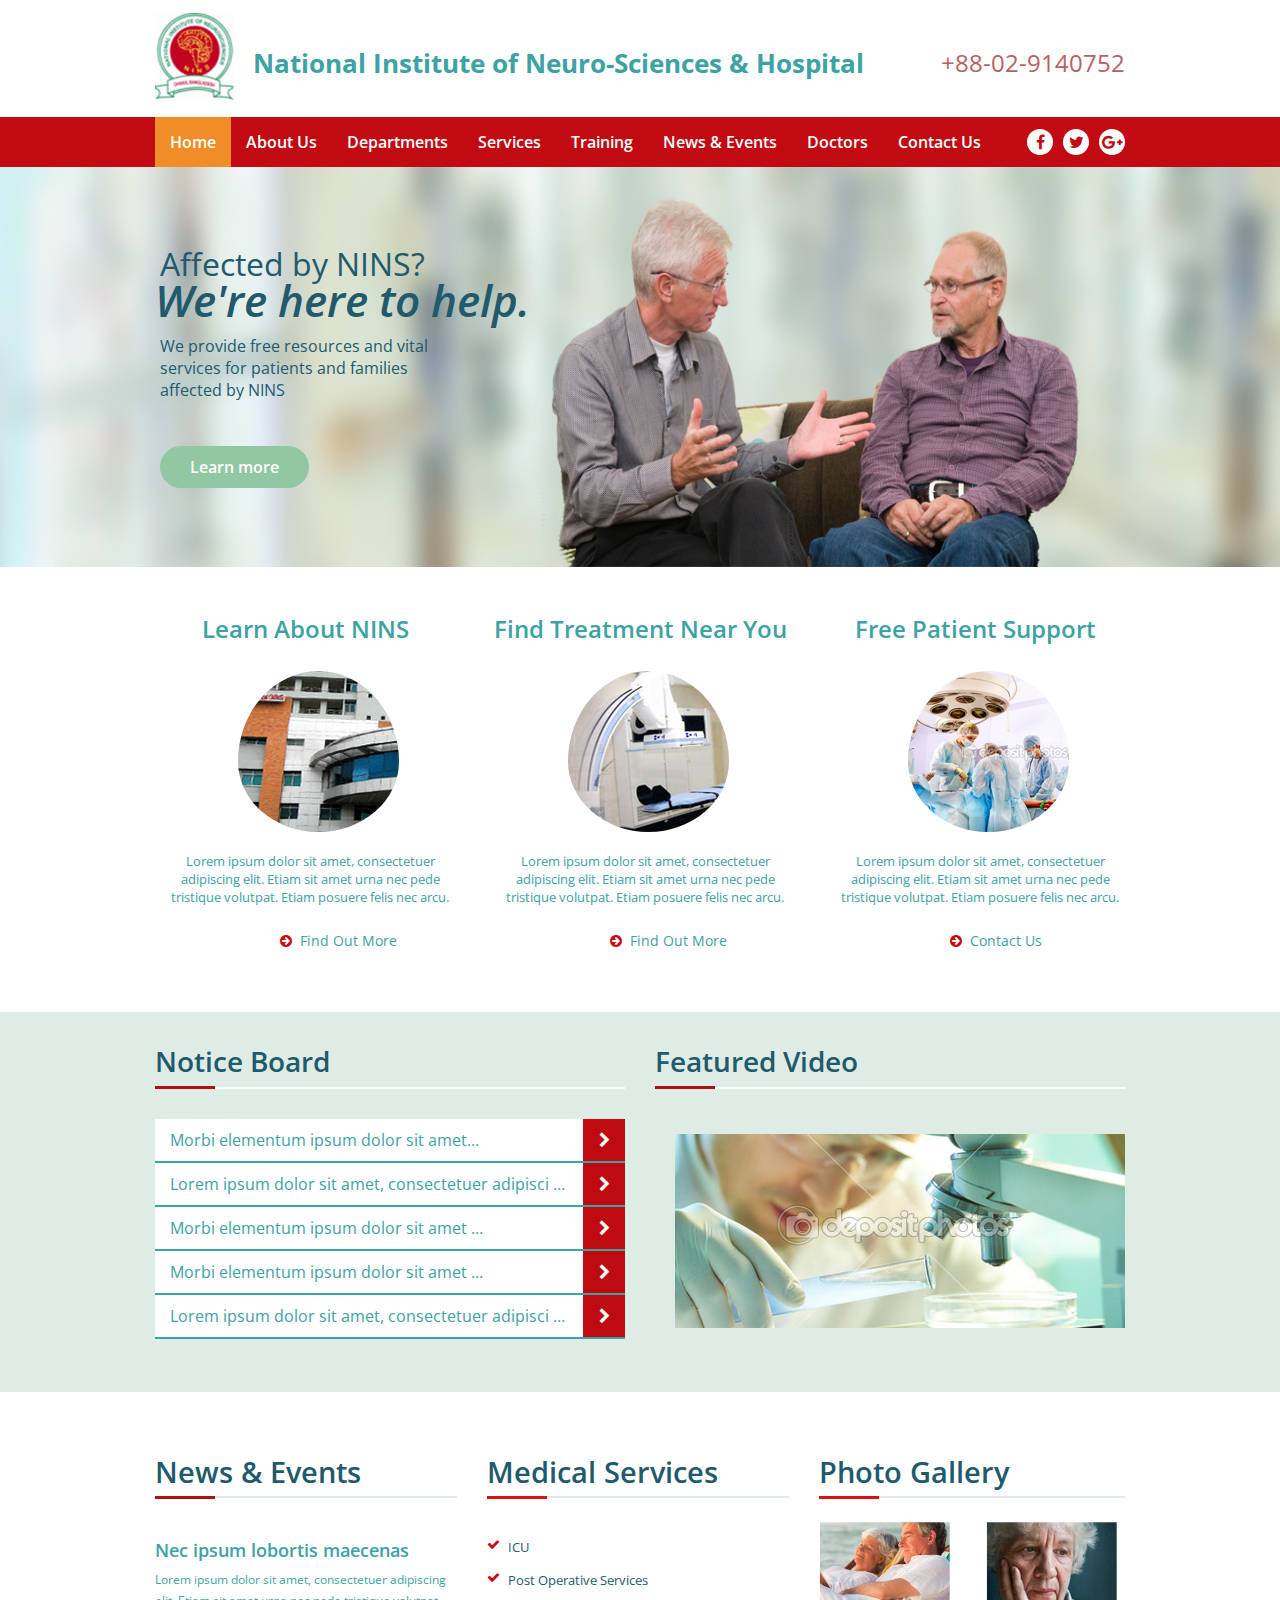
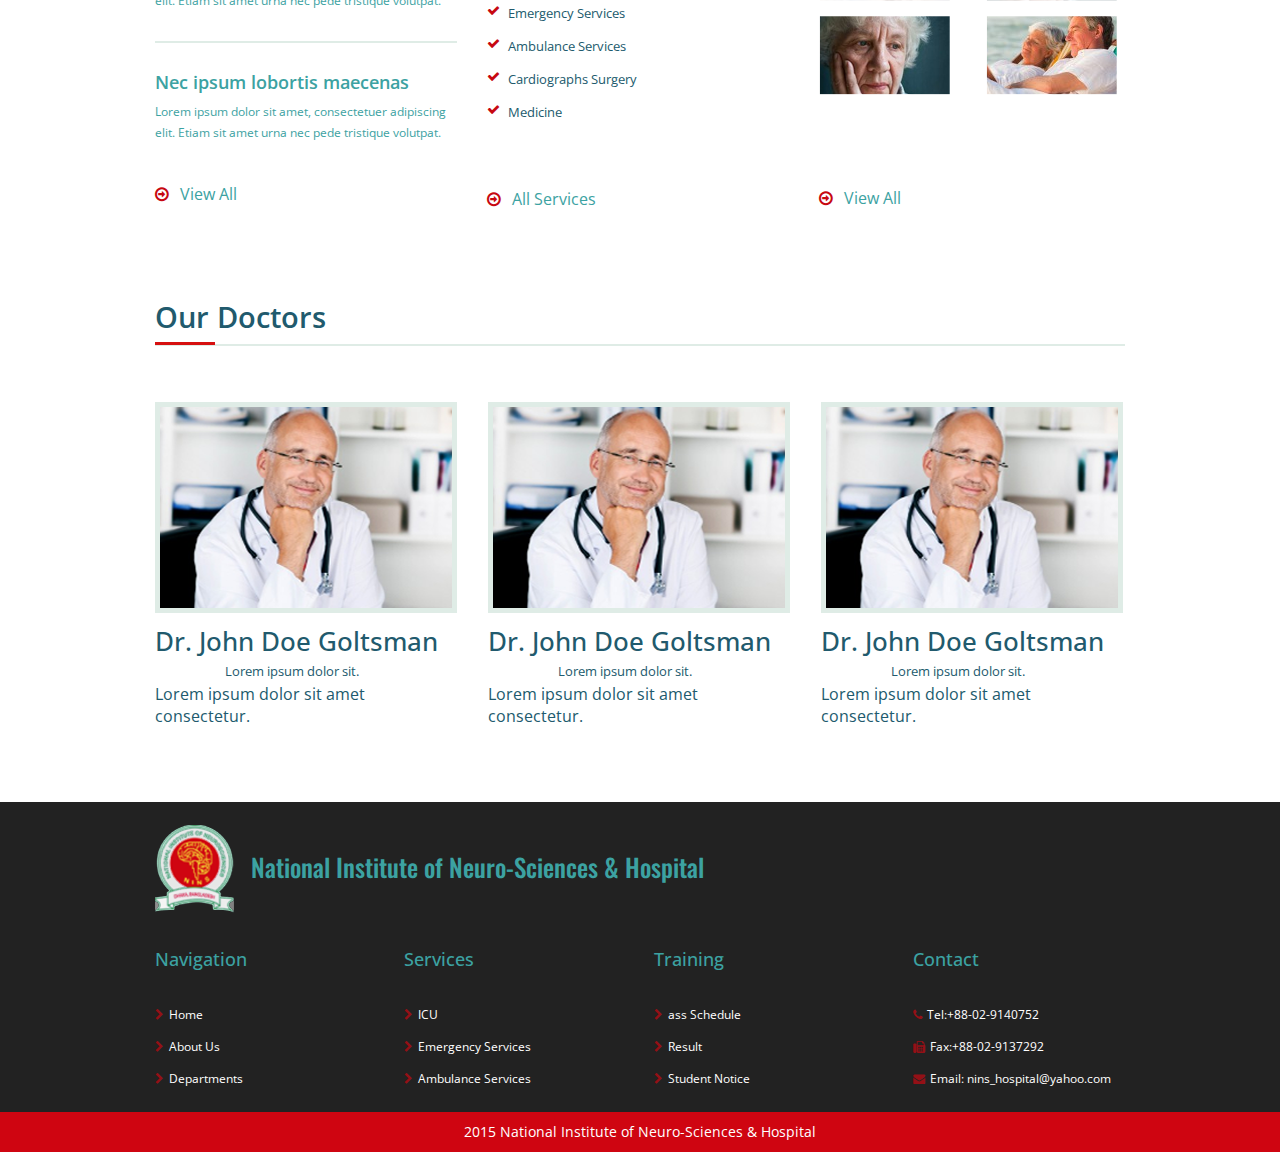
<file: New-web.html>
<!DOCTYPE html>
<html lang="en">
<head>
    <title>New Web</title>
    <link href="https://fonts.googleapis.com/css2?family=Open+Sans:wght@400;500;600;700;800&family=Oswald:wght@400;500;600;700&display=swap" rel="stylesheet">
    <link rel="stylesheet" href="css/new.css">
    <link rel="stylesheet" href="css/font-awesome.min.css">
</head>
<body>
    <div class="full-wrapper">
        <div class="wrapper headder">
            <div class="part-one">
                <a href="#"><img src="New.image/logo.jpg" alt=""></a>
            </div>
            <div class="part-two">
                <p>National Institute of Neuro-Sciences & Hospital</p>
            </div>
            <div class="part-three">
                <h2>+88-02-9140752</h2>
            </div>
        </div>
    </div>

    <div class="full-wrapper manuber-bg">
        <div class="wrapper manuber">
            <div class="manu-item">
                <ul>
                    <li><a href="#">Home</a></li>
                    <li><a href="#">About Us </a></li>
                    <li><a href="#">Departments</a></li>
                    <li><a href="#">Services </a></li>
                    <li><a href="#">Training  </a></li>
                    <li><a href="#">News & Events </a></li>
                    <li><a href="#"> Doctors </a></li>
                    <li><a href="#">Contact Us</a></li>
                </ul>
            </div>
            <div class="social">
                <ul>
                    <li><a href="#"><i class="fa fa-facebook"></i></a></li>
                    <li><a href="#"><i class="fa fa-twitter"></i></a></li>
                    <li><a href="#"><i class="fa fa-google-plus"></i></a></li>
                </ul>
            </div>
        </div>
    </div>
    <div class="full-wrapper background-img">
        <div class="wrapper dubble-coulum">
            <div class="first-coulum">
                <h3>Affected by NINS?</h3>
                <h2>We're here to help.</h2>
                <p>We provide free resources and vital services for patients and families affected by NINS</p>
                <h5>Learn more</h5>
            </div>
            <div class="secound-coulum">
                <img src="New.image/doctors-pic.png" alt="">
            </div>
        </div>
    </div>
    <div class="full-wrapper">
        <div class="wrapper three-colum">
           <div class="colum-one">
                <h3>Learn About NINS</h3>
                <img src="New.image/ppppp.png" alt="">
                <p>Lorem ipsum dolor sit amet, consectetuer adipiscing elit. Etiam sit amet urna nec pede tristique volutpat. Etiam posuere felis nec arcu.</p>
                <ul>
                    <li><a href="#"><i class="fa fa-arrow-circle-right"></i></a></li>
                    <li><a href="#">Find Out More</a></li>
                </ul>
           </div>
           <div class="colum-two">
                <h3>Find Treatment Near You</h3>
                <img src="New.image/nnnnnn.png" alt="">
                <p>Lorem ipsum dolor sit amet, consectetuer adipiscing elit. Etiam sit amet urna nec pede tristique volutpat. Etiam posuere felis nec arcu.</p>
                <ul>
                    <li><a href="#"><i class="fa fa-arrow-circle-right"></i></a></li>
                    <li><a href="#">Find Out More</a></li>
                </ul>
           </div>
           <div class="colum-three">
                <h3>Free Patient Support</h3>
                <img src="New.image/gggg.png" alt="">
                <p>Lorem ipsum dolor sit amet, consectetuer adipiscing elit. Etiam sit amet urna nec pede tristique volutpat. Etiam posuere felis nec arcu.</p>
                <ul>
                    <li><a href="#"><i class="fa fa-arrow-circle-right"></i></a></li>
                    <li><a href="#">Contact Us</a></li>
                </ul>
           </div>
        </div>
    </div>
    <div class="full-wrapper notice-bord-bg">
        <div class="wrapper notice-bord">
            <div class="notice-first">
                <h2>Notice Board</h2>
                <ul>
                    <li><a href="#">Morbi elementum ipsum dolor sit amet... <i class="fa fa-chevron-right"></i></a></li>
                    <li><a href="#">Lorem ipsum dolor sit amet, consectetuer adipisci ... <i class="fa fa-chevron-right"></i></a></li>
                    <li><a href="#">Morbi elementum ipsum dolor sit amet ... <i class="fa fa-chevron-right"></i></a></li>
                    <li><a href="#">Morbi elementum ipsum dolor sit amet ... <i class="fa fa-chevron-right"></i></a></li>
                    <li><a href="#">Lorem ipsum dolor sit amet, consectetuer adipisci ... <i class="fa fa-chevron-right"></i></a></li>
                </ul>
            </div>
            <div class="notice-second">
                <h2>Featured Video</h2>
                <img src="New.image/Hospital.jpg" alt="">
            </div>
        </div>
    </div>
    <div class="full-wrapper workes-bg">
        <div class="wrapper workes-type">
            <div class="news-events">
                <h2>News & Events</h2>
                <h3>Nec ipsum lobortis maecenas </h3>
                <p>Lorem ipsum dolor sit amet, consectetuer adipiscing elit. Etiam sit amet urna nec pede tristique volutpat. </p>
                <h4>Nec ipsum lobortis maecenas </h4>
                <p class="page">Lorem ipsum dolor sit amet, consectetuer adipiscing elit. Etiam sit amet urna nec pede tristique volutpat. </p>
                <a href="#"><i class="fa fa-arrow-circle-o-right"></i></a>
                <a href="#"><span>View All</span></a>
            </div>
            <div class="medicle-services">
                <h2>Medical Services</h2>
                <ul>
                    <li><a href="#"><i class="fa fa-check"></i>ICU</a></li>
                    <li><a href="#"><i class="fa fa-check"></i>Post Operative Services</a></li>
                    <li><a href="#"><i class="fa fa-check"></i>Emergency Services</a></li>
                    <li><a href="#"><i class="fa fa-check"></i>Ambulance Services</a></li>
                    <li><a href="#"><i class="fa fa-check"></i>Cardiographs Surgery</a></li>
                    <li><a href="#"><i class="fa fa-check"></i>Medicine</a></li>
                </ul>
                <a class="last-child" href="#"><i class="fa fa-arrow-circle-o-right"></i></a>
                <a href="#"><span>All Services</span></a>
            </div>
            <div class="photo-gallery">
                <div class="media">
                    <div class="head"><h2>Photo Gallery</h2></div>
                    <div class="photo-one">
                       <img class="kkkm" src="New.image/kkkm.png" alt="">
                       <img src="New.image/bbbbb.png" alt="">
                    </div>
                    <div class="photo-two">
                       <img class="bbbb" src="New.image/bbbbb.png" alt="">
                       <img src="New.image/kkkm.png" alt="">
                    </div>
                </div>
                <a class="last-child" href="#"><i class="fa fa-arrow-circle-o-right"></i></a>
                <a href="#"><span>View All</span></a>
            </div>
        </div>
    </div>
    <div class="full-wrapper doctors-bg">
        <div class="wrapper our-doctors">
            <div class="head-line"><h2>Our Doctors</h2></div>
            <div class="doctor-bio">
                <img src="New.image/doctors.png" alt="">
                <h3>Dr. John Doe Goltsman</h3>
                <h4>Lorem ipsum dolor sit.</h4>
                <p>Lorem ipsum dolor sit amet consectetur.</p>
            </div>
            <div class="doctor-bis">
                <img src="New.image/doctors.png" alt="">
                <h3>Dr. John Doe Goltsman</h3>
                <h4>Lorem ipsum dolor sit.</h4>
                <p>Lorem ipsum dolor sit amet consectetur.</p>
            </div>
            <div class="doctor-bitla">
                <img src="New.image/doctors.png" alt="">
                <h3>Dr. John Doe Goltsman</h3>
                <h4>Lorem ipsum dolor sit.</h4>
                <p>Lorem ipsum dolor sit amet consectetur.</p>
            </div>
        </div>
    </div>
    <div class="full-wrapper dwon-bg">
        <div class="wrapper dwon-logo">
            <div class="logo-site">
                <img src="New.image/dowen-logo.png" alt="">
                <p>National Institute of Neuro-Sciences & Hospital</p>
            </div>
            <div class="other-site">
                <div class="navigation">
                    <h2>Navigation</h2>
                    <ul>
                        <li><a href="#"><i class="fa fa-chevron-right"></i>Home</a></li>         
                        <li><a href="#"><i class="fa fa-chevron-right"></i>About Us </a></li>
                        <li><a href="#"><i class="fa fa-chevron-right"></i>Departments</a></li>
                    </ul>
                </div>
                <div class="services">
                    <h2>Services</h2>
                    <ul>
                        <li><a href="#"><i class="fa fa-chevron-right"></i>ICU</a></li>         
                        <li><a href="#"><i class="fa fa-chevron-right"></i>Emergency Services</a></li>
                        <li><a href="#"><i class="fa fa-chevron-right"></i>Ambulance Services</a></li>
                    </ul>
                </div>
                <div class="training">
                    <h2>Training</h2>
                    <ul>
                        <li><a href="#"><i class="fa fa-chevron-right"></i>ass Schedule</a></li>         
                        <li><a href="#"><i class="fa fa-chevron-right"></i>Result</a></li>
                        <li><a href="#"><i class="fa fa-chevron-right"></i>Student Notice</a></li>
                    </ul>
                </div>
                <div class="contect">
                    <h2>Contact</h2>
                    <ul>
                        <li><a href="#"><i class="fa fa-phone"></i>Tel:+88-02-9140752</a></li>         
                        <li><a href="#"><i class="fa fa-fax"></i>Fax:+88-02-9137292 </a></li>
                        <li><a href="#"><i class="fa fa-envelope"></i>Email: nins_hospital@yahoo.com</a></li>
                    </ul>
                </div>
            </div>
        </div>
    </div>
    <div class="full-wrapper read-bg">
        <div class="wrapper read-content">
            <p>2015 National Institute of Neuro-Sciences & Hospital</p>
        </div>
    </div>
</body>
</html>
</file>
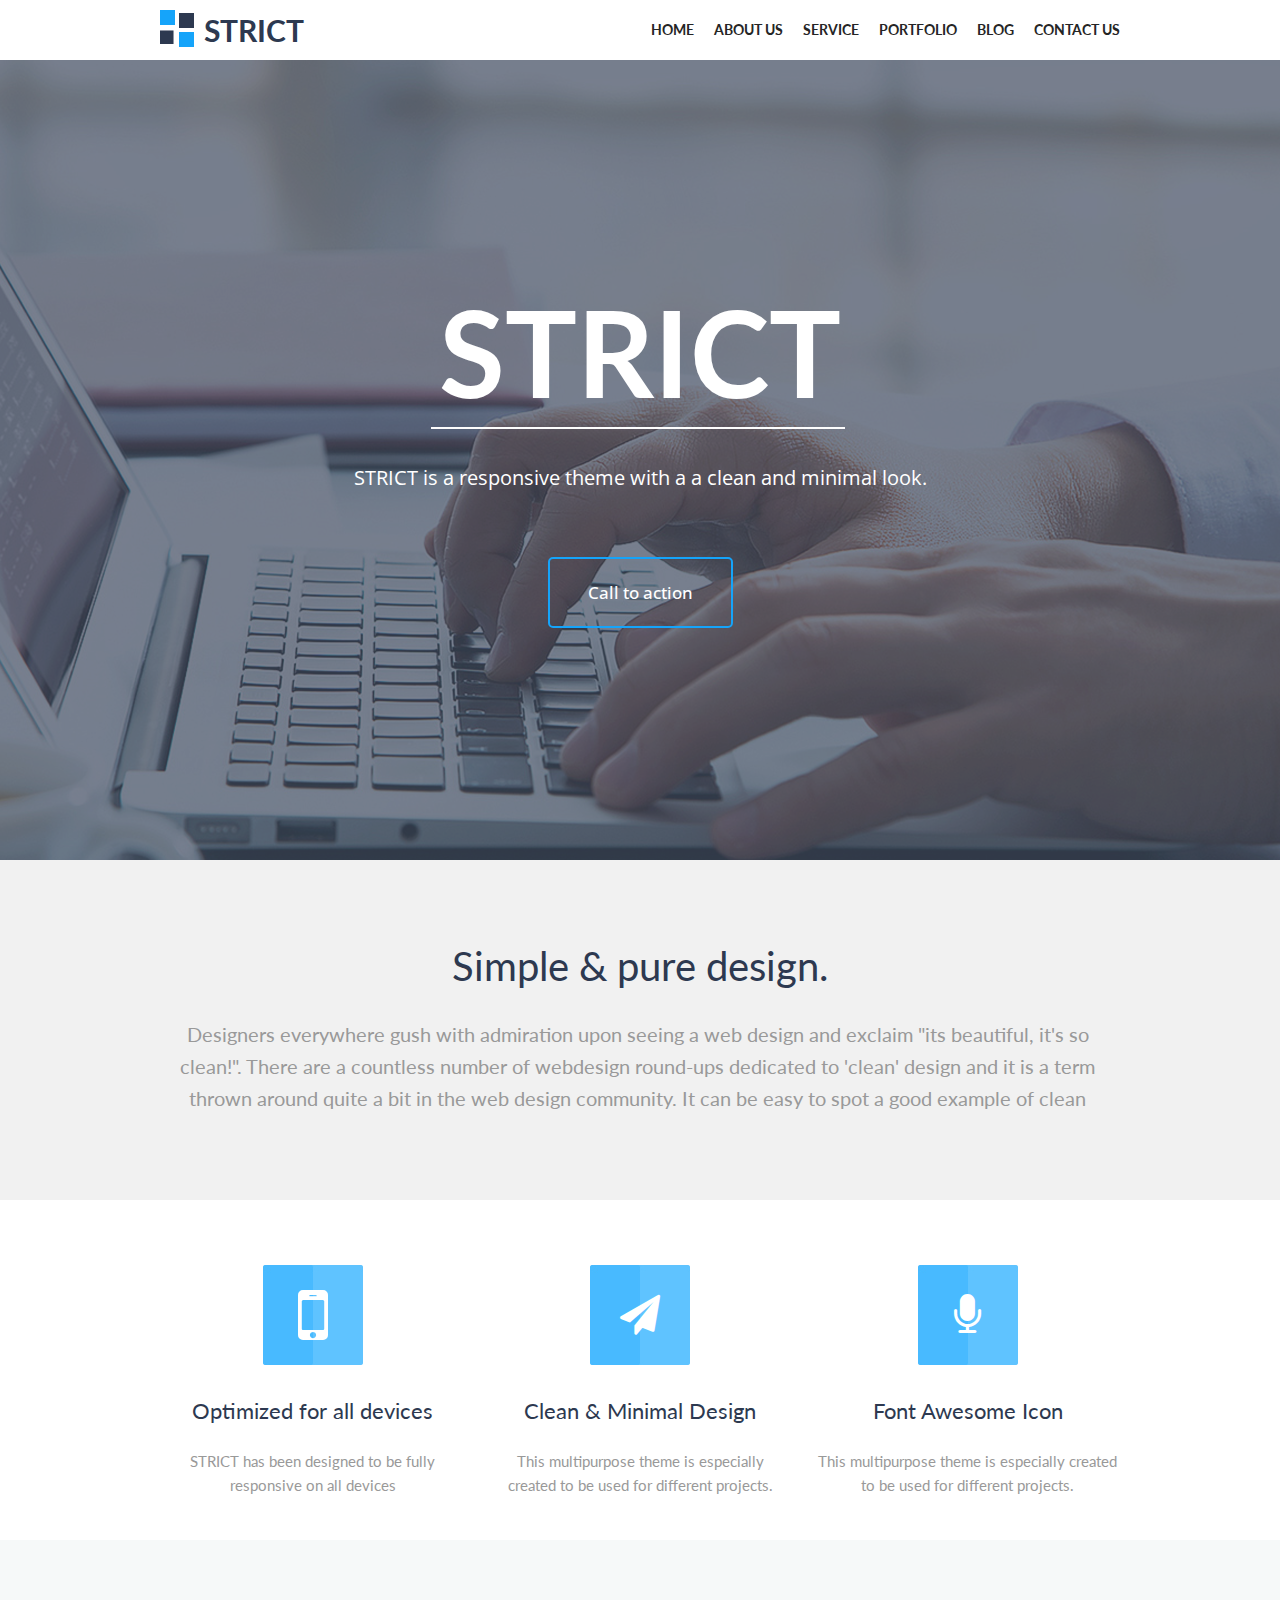
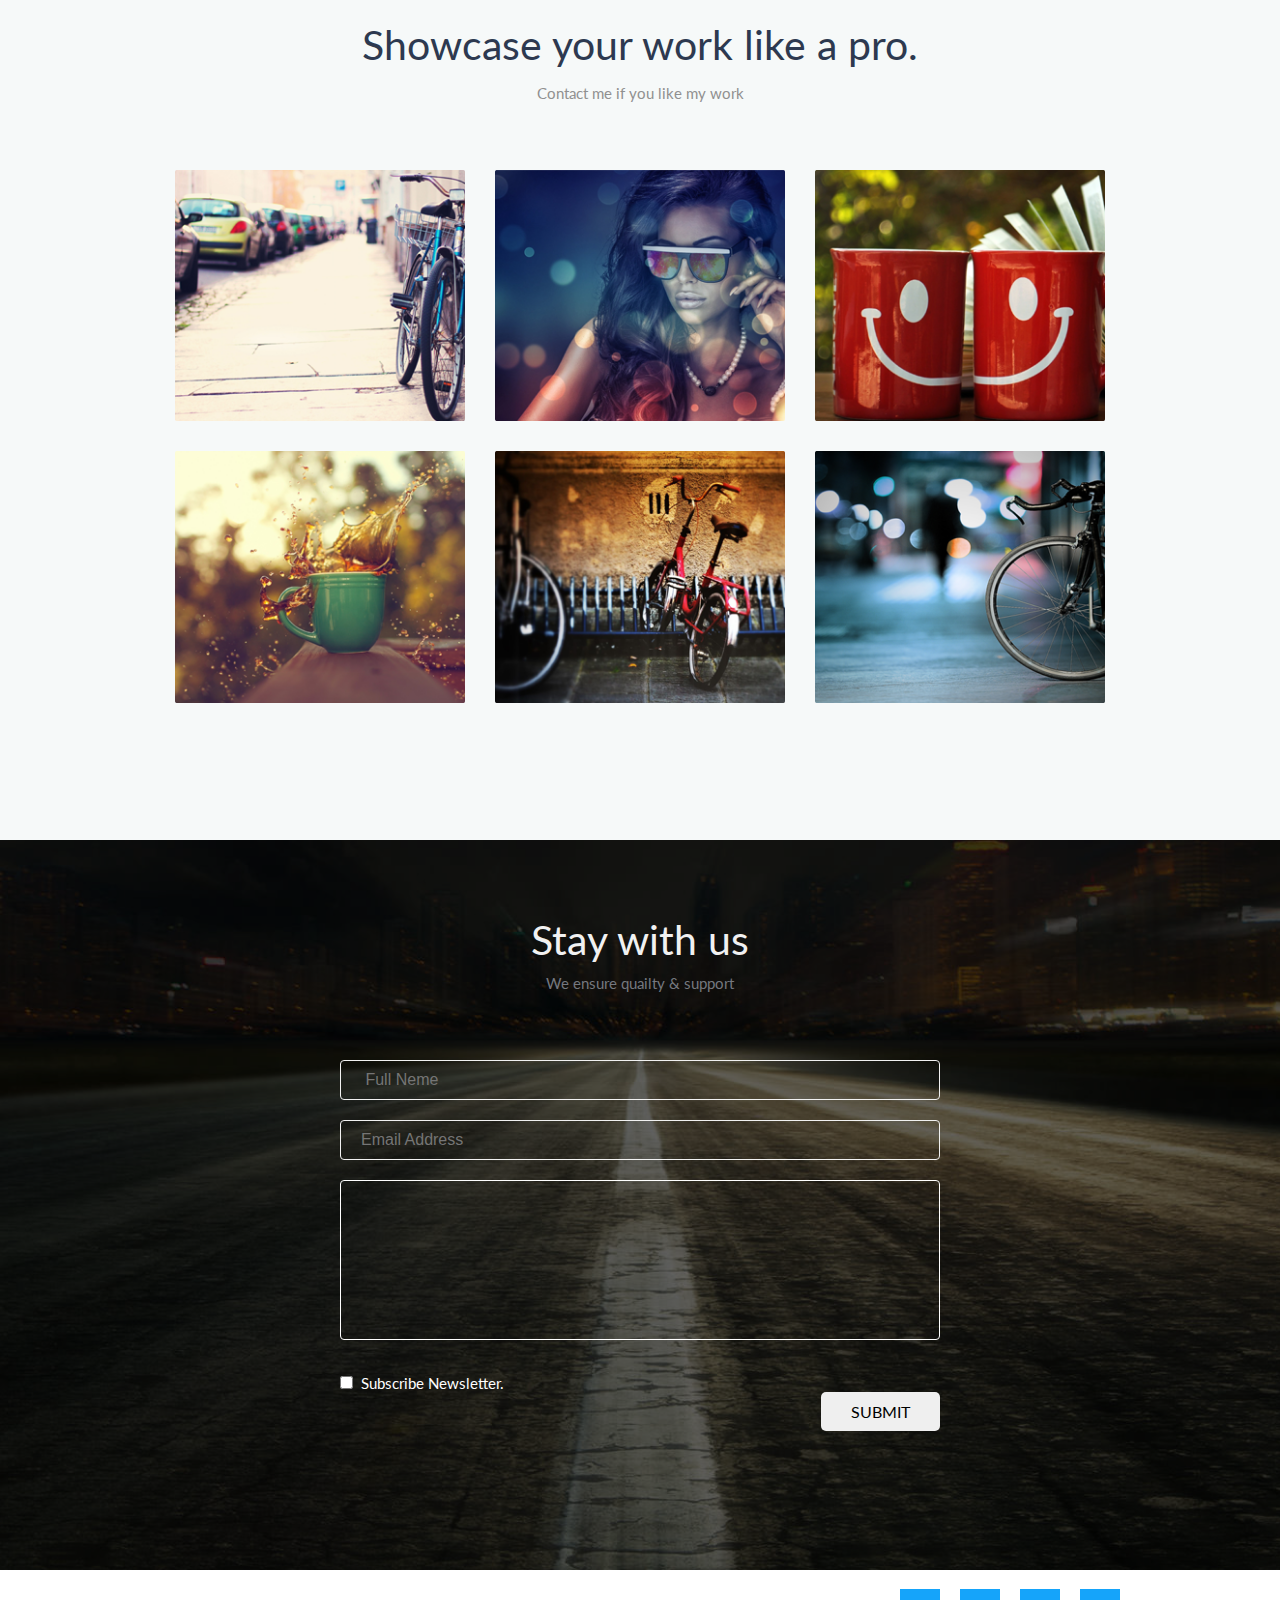
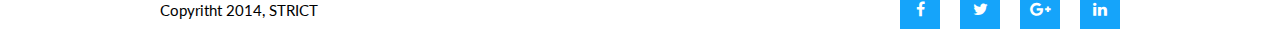
<file: strict.html>
<!DOCTYPE html>
<html lang="en">
<head>
    <link href="https://fonts.googleapis.com/css2?family=Catamaran:wght@400;500;600&family=Exo:wght@400;500;600;700;800&family=Lato:wght@100;300;400;700;900&family=Open+Sans:wght@400;500;600;700;800&family=Oswald:wght@400;500;600;700&family=Roboto:wght@400;500;700&display=swap" rel="stylesheet">
    <link rel="stylesheet" href="css/strict.css">
    <link rel="stylesheet" href="css/font-awesome.min.css">
    <title>Strict</title>
</head>
<body>
    <div class="full-wrapper navigation-bg">
        <div class="wrapper navigation-bar">
            <img src="image/Strict-image/img-1.png" alt="">
            <h3>STRICT</h3>
            <ul>
                <li><a href="#">HOME</a></li>					
                <li><a href="#">ABOUT US</a></li>
                <li><a href="#">SERVICE</a></li>
                <li><a href="#">PORTFOLIO</a></li>
                <li><a href="#">BLOG</a></li>
                <li><a href="#">CONTACT US</a></li>
            </ul>
        </div>
    </div>
    <!--navigation-bg ends-->
    <div class="full-wrapper banner-bg">
        <div class="wrapper banner-part">
            <h2>STRICT</h2>
            <p>STRICT is a responsive theme with a a clean and minimal look.</p>
            <a href="#">Call to action</a>
        </div>
    </div>
    <!--banner-bg ends-->
    <div class="full-wrapper text-bg">
        <div class="wrapper text-bar">
            <h1>Simple & pure design.</h1>
            <p>Designers everywhere gush with admiration upon seeing a web design and exclaim "its beautiful, it's so clean!". There are a countless number of webdesign round-ups dedicated to 'clean' design and it is a term thrown around quite a bit in the web design community. It can be easy to spot a good example of clean </p>
        </div>
    </div>
    <!--icon-bg ends-->
    <div class="full-wrapper icon-bg">
        <div class="wrapper icon-bar">
            <div class="icon-one">
                <div class="icon-box">
                    <a class="icon-first" href="#"><i class="fa fa-mobile-phone"></i></a>
                </div>
                <h3>Optimized for all devices</h3>
                <p>STRICT has been designed to be fully responsive on all devices</p>
            </div>
            <div class="icon-two">
                <div class="icon-box">
                    <a class="icon-second" href="#"><i class="fa fa-paper-plane"></i></a>
                </div>
                <h3>Clean & Minimal Design</h3>
                <p>This multipurpose theme is especially created to be used for different projects.</p>
            </div>
            <div class="icon-three">
                <div class="icon-box">
                    <a class="icon-last" href="#"><i class="fa fa-microphone"></i></a>
                </div>
                <h3>Font Awesome Icon</h3>
                <p>This multipurpose theme is especially created to be used for different projects.</p>
            </div>
            </div>
        </div>
    </div>
    <!--icon-bg ends-->
    <div class="full-wrapper gallery-bg">
        <div class="wrapper gallery-site">
            <div class="header">
                <h2>Showcase your work like a pro.</h2>
                <h6> Contact me if you like my work</h6>
            </div>
            <div class="image">
                <div class="item">
                    <div class="content">                    
                        <img src="image/Strict-image/img-3.png" alt="">
                        <div class="overlay">
                            <ul>
                                <li><a href="#"><i class="fa fa-link"></i></a></li>
                                <li><a href="#"><i class="fa fa-search"></i></a></li>
                            </ul>
                        </div>
                    </div>
                </div>
                <div class="item">
                    <div class="content">                    
                        <img src="image/Strict-image/img-5.png" alt="">
                        <div class="overlay">
                            <ul>
                                <li><a href="#"><i class="fa fa-link"></i></a></li>
                                <li><a href="#"><i class="fa fa-search"></i></a></li>
                            </ul>
                        </div>
                    </div>
                </div>
                <div class="item">
                    <div class="content">                    
                        <img src="image/Strict-image/img-6.png" alt="">
                        <div class="overlay">
                            <ul>
                                <li><a href="#"><i class="fa fa-link"></i></a></li>
                                <li><a href="#"><i class="fa fa-search"></i></a></li>
                            </ul>
                        </div>
                    </div>
                </div>
                <div class="item">
                    <div class="content">                    
                        <img src="image/Strict-image/img-7.png" alt="">
                        <div class="overlay">
                            <ul>
                                <li><a href="#"><i class="fa fa-link"></i></a></li>
                                <li><a href="#"><i class="fa fa-search"></i></a></li>
                            </ul>
                        </div>
                    </div>
                </div>
                <div class="item">
                    <div class="content">                    
                        <img src="image/Strict-image/img-8.png" alt="">
                        <div class="overlay">
                            <ul>
                                <li><a href="#"><i class="fa fa-link"></i></a></li>
                                <li><a href="#"><i class="fa fa-search"></i></a></li>
                            </ul>
                        </div>
                    </div>
                </div>
                <div class="item">
                    <div class="content">                    
                        <img src="image/Strict-image/img-9.png" alt="">
                        <div class="overlay">
                            <ul>
                                <li><a href="#"><i class="fa fa-link"></i></a></li>
                                <li><a href="#"><i class="fa fa-search"></i></a></li>
                            </ul>
                        </div>
                    </div>
                </div>
            </div>
        </div>
        <!--gallery-bg ends-->
    </div>
    <div class="full-wrapper last-bg">
        <div class="overley-last">
            <div class="wrapper last-site">
                <div class="last-header">
                    <h2>Stay with us</h2>
                    <h6>We ensure quailty & support</h6>
                </div>
                <div class="last-first">
                    <div class="form-text">
                        <form action="">
                            <input type="text" placeholder=" Full Neme" class="fields">
                            <input type="email" placeholder="Email Address" class="fields">
                            <textarea></textarea>
                            <label><input type="checkbox">Subscribe Newsletter.</label>
                            <input type="submit" value="submit" class="send">
                        </form>
                    </div>
            </div>
        </div>
        </div>
    </div>
    <div class="full-wrapper last-sitee">
        <div class="wrapper last-list">
            <h6>Copyritht 2014, STRICT</h6>
            <ul>
                <li><a href="#"><i class="fa fa-facebook"></i></a></li>
                <li><a href="#"><i class="fa fa-twitter"></i></a></li>
                <li><a href="#"><i class="fa fa-google-plus"></i></a></li>
                <li><a href="#"><i class="fa fa-linkedin"></i></a></li>
            </ul>
        </div>
    </div>
   <!--last-sitee ends-->
</body>
</html>
</file>
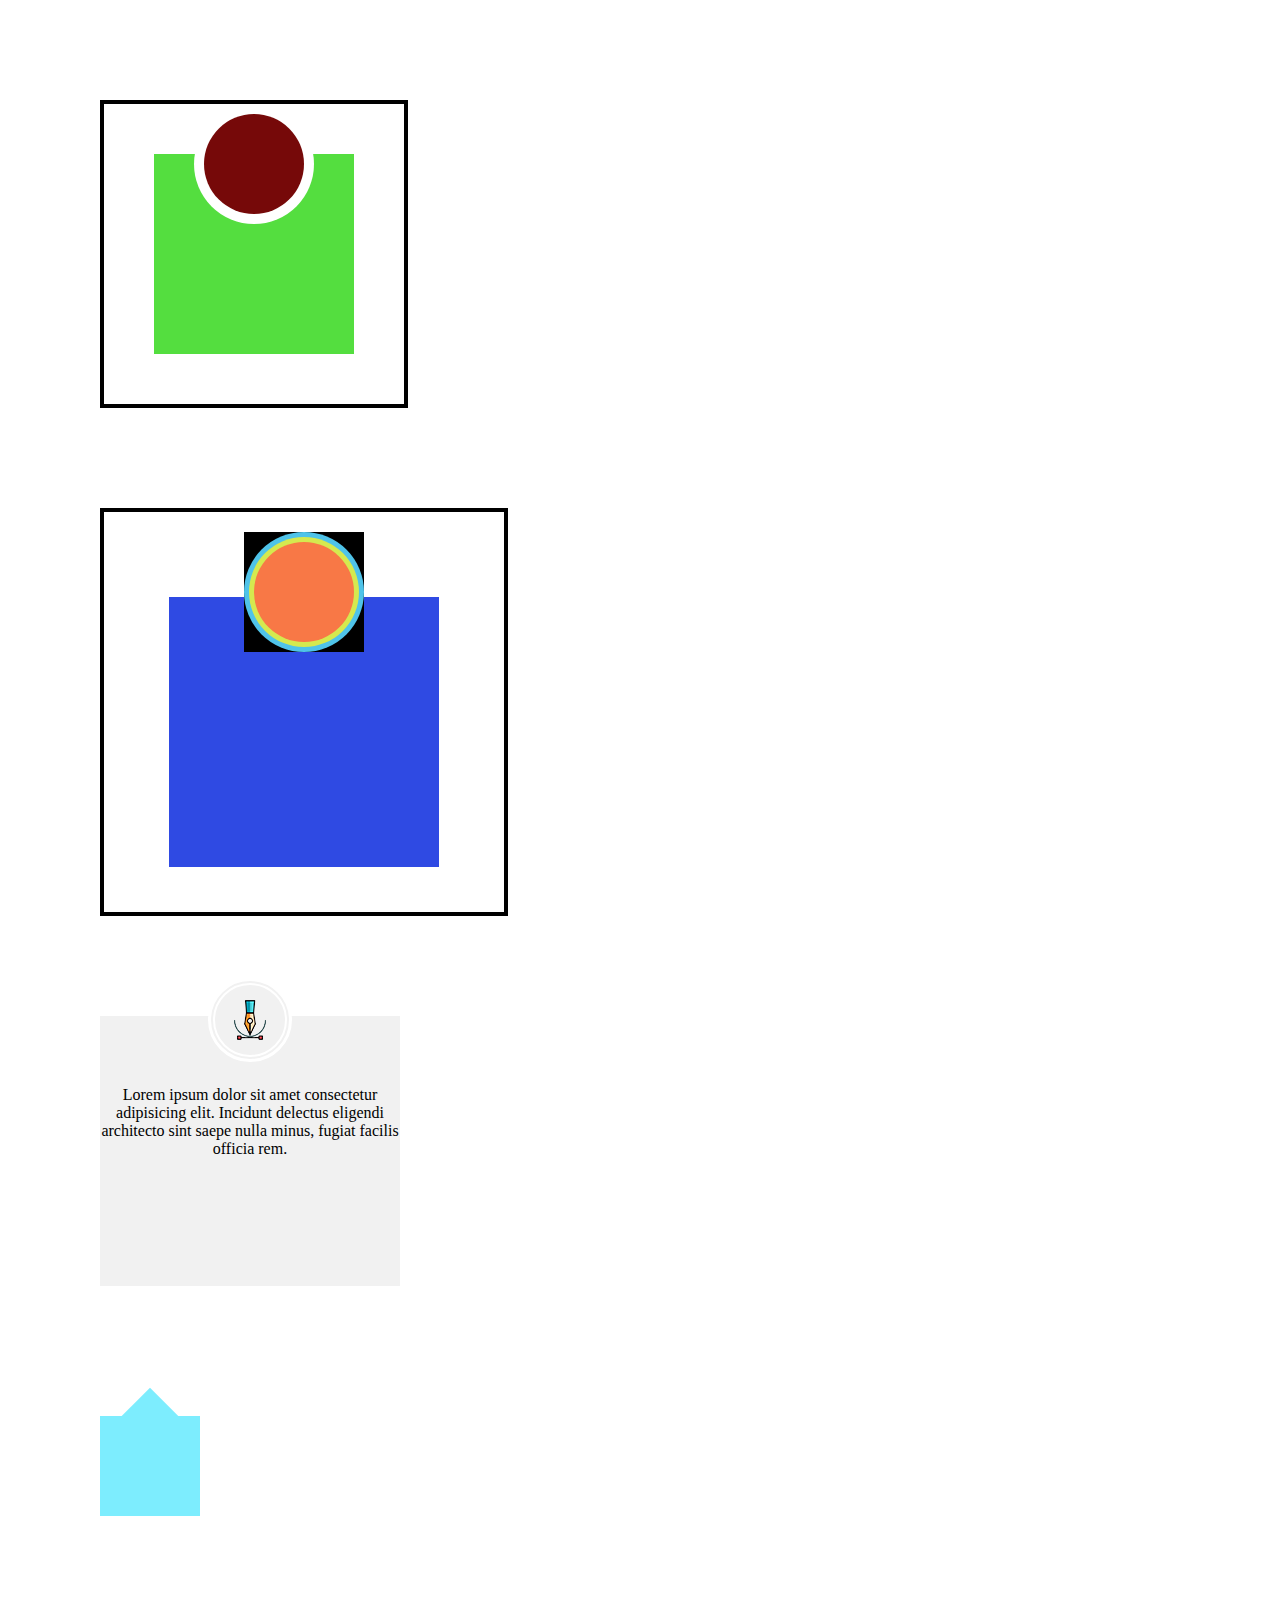
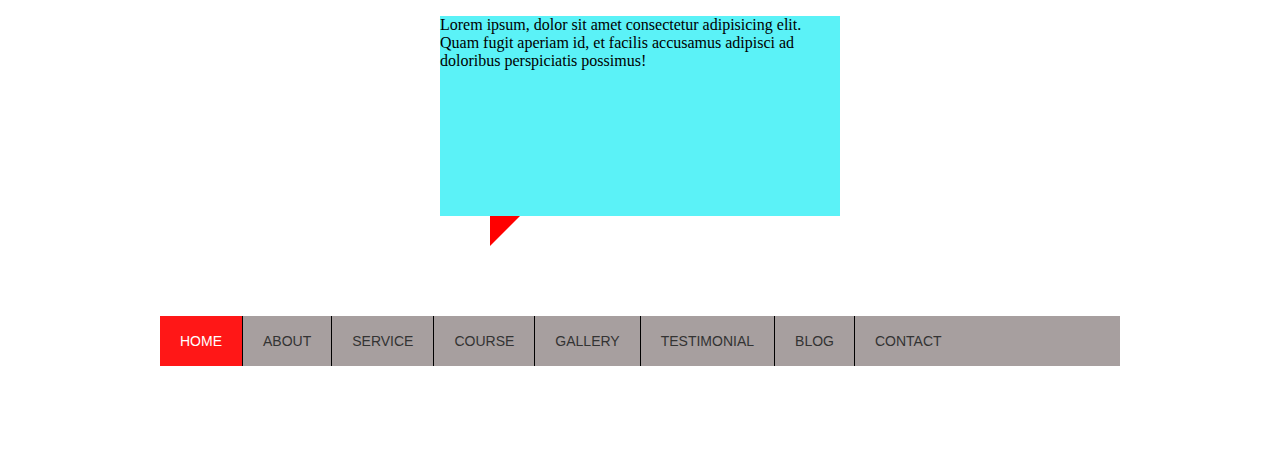
<file: total.html>
<!DOCTYPE html>
<html lang="en">
<head>
    <title>Practice</title>
    <link href="https://fonts.googleapis.com/css2?family=Open+Sans:wght@400;500;600;700;800&display=swap" rel="stylesheet">
    <link rel="stylesheet" href="total.css">
</head>
<body>
    <div class="class">
        <div class="one-two">
            <div class="one"></div>
            <div class="two"></div>
        </div>
        <div class="three"></div>
    
    </div>
    
    <div class="muse">
        <div class="ontothre">
            <div class="muse-one"></div>
            <div class="muse-two"></div>
            <div class="muse-three"></div>
        </div>
        <div class="muse-four"></div>
    </div>

<!---->
    <div class="first-vew">
        <div class="vew-looo"><img src="New.image/rrr-2.png" alt=""></div>

        <div class="vew-nisi">
            <p>Lorem ipsum dolor sit amet consectetur adipisicing elit. Incidunt delectus eligendi architecto sint saepe nulla minus, fugiat facilis officia rem.</p>
        </div>
    </div>
<!---->

    <div class="ratul">
        <div class="ratul-ttt"></div>
    </div>


    <div class="tryanggle">
       <p> Lorem ipsum, dolor sit amet consectetur adipisicing elit. Quam fugit aperiam id, et facilis accusamus adipisci ad doloribus perspiciatis possimus!</p>
    </div>
<!-- front is ends -->

<div class="full_wrapper">
    <div class="wrapper menubar">
        <ul>
            <li><a class="active" href="#">Home</a></li>
            <li><a href="#">About</a></li>
            <li><a href="#">Service</a>
                <ul>
                    <li><a href="#">Graphics Design</a></li>
                    <li><a href="#">Web Design</a></li>
                    <li><a href="#">Web Development</a></li>
                    <li><a href="#">3D Animation</a></li>
                    <li><a href="#">Digital Marketing</a></li>
                    <li><a href="#">Digital Marketing</a></li>
                    <li><a href="#">Digital Marketing</a></li>
                </ul>
            </li>
            
            <li><a href="#">Course</a></li>
            <li><a href="#">gallery</a></li>
            <li><a href="#">testimonial</a></li>
            <li><a href="#">Blog</a></li>
            <li><a href="#">Contact</a></li>
        </ul>
    </div>
    </div>
    <!--ends-->
   


</body>
</html>
</file>
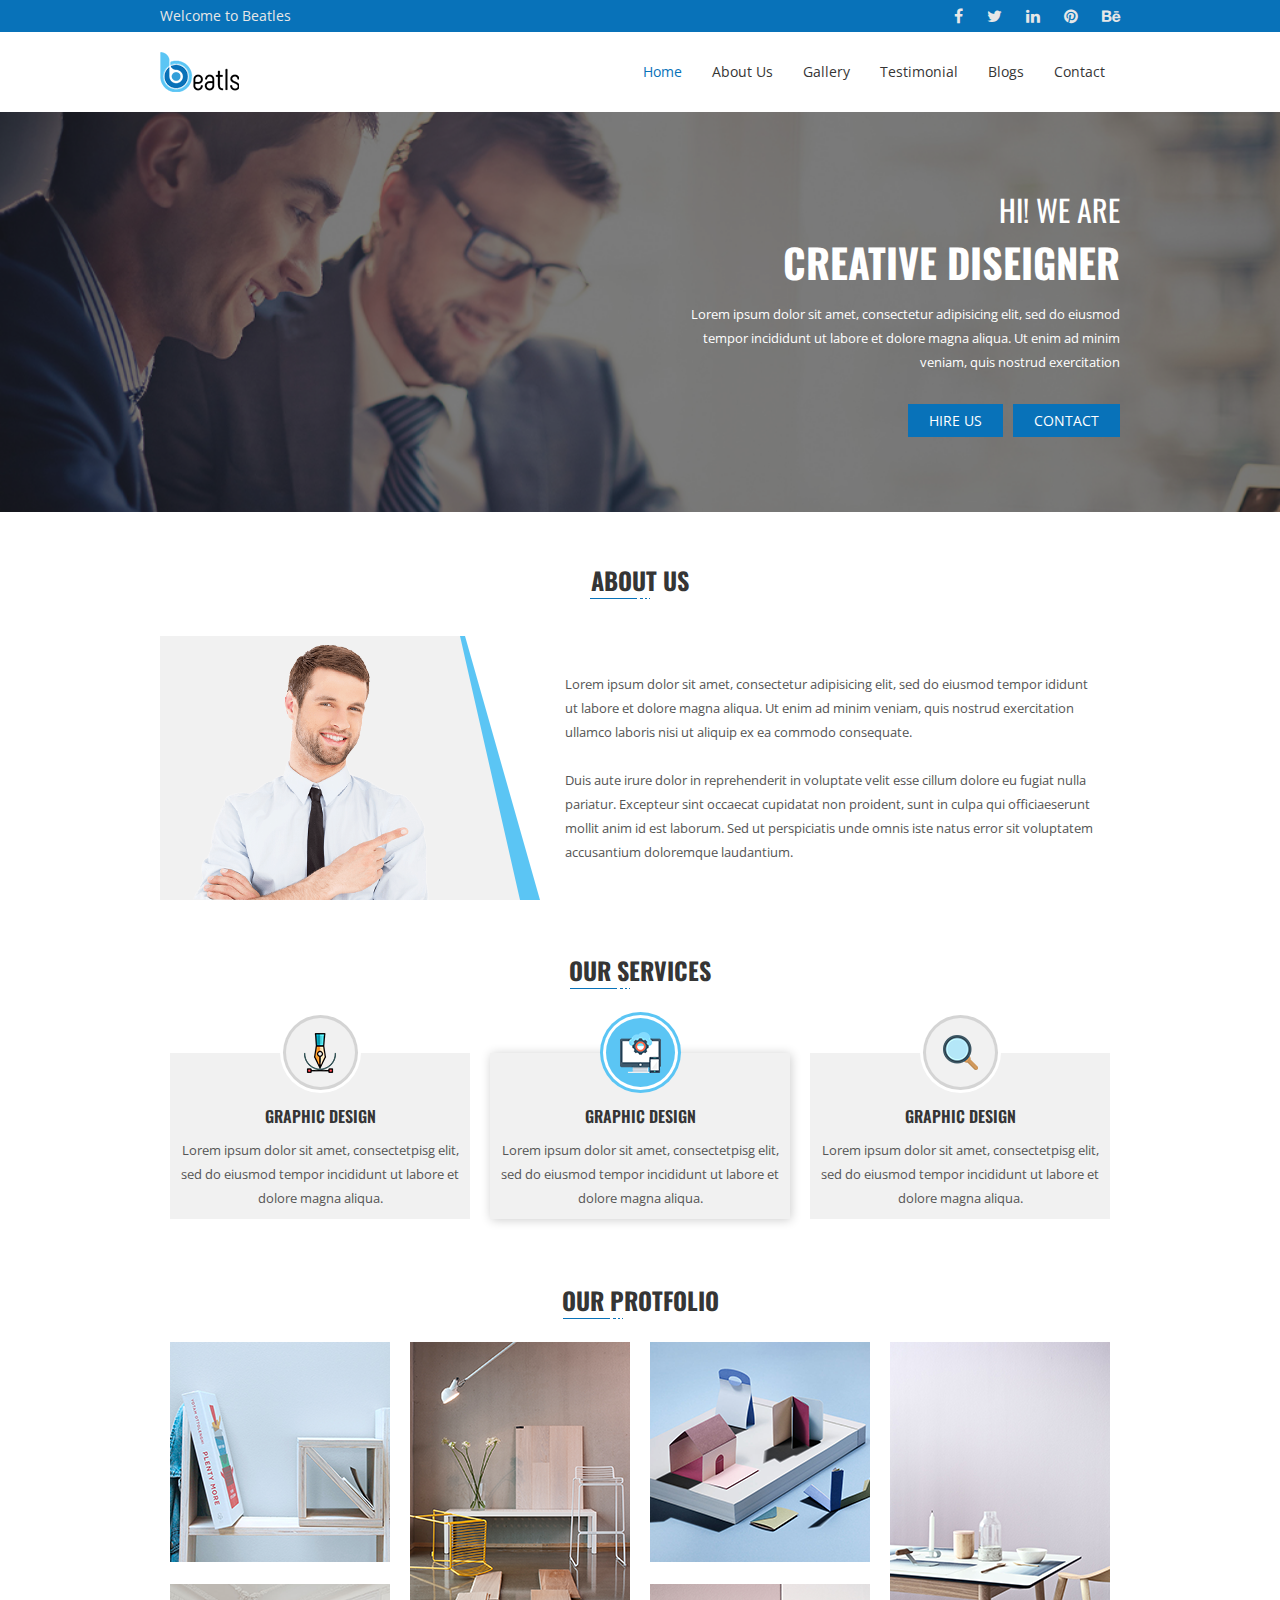
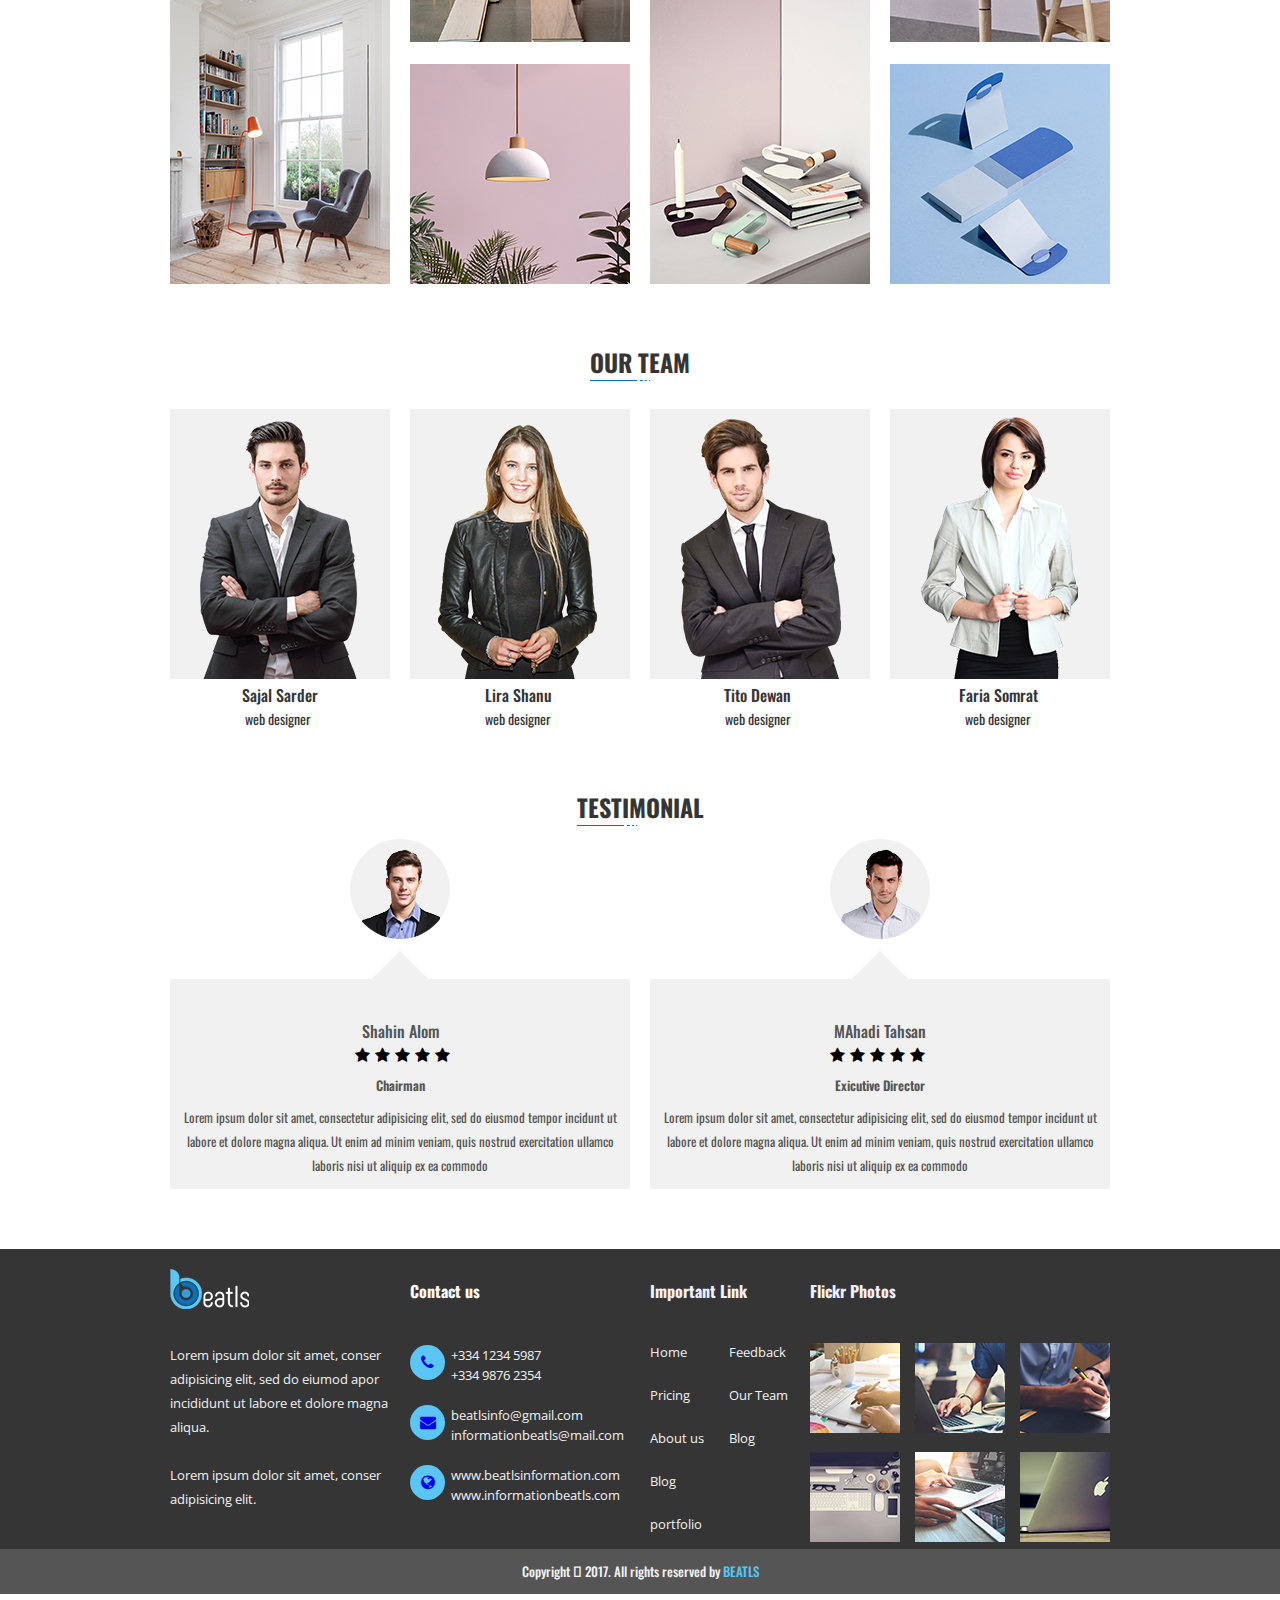
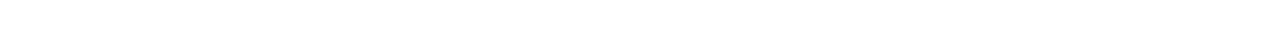
<file: website.html>
<!DOCTYPE html>
<html lang="en">
<head>
    <title>Beatles</title>
    <link href="https://fonts.googleapis.com/css2?family=Open+Sans:wght@400;500;600;700;800&family=Oswald:wght@400;500;600;700&display=swap" rel="stylesheet">
    <link rel="stylesheet" href="css/font-awesome.min.css">
    <link rel="stylesheet" href="css/website.css">
</head>
<body>
    <div class="full-wrapper header-top-bg">
        <div class="wrapper header-top">
            <div class="text"><p>Welcome to Beatles</p></div>
            <div class="social">
                <ul>
                    <li><a href="#"><i class="fa fa-facebook"></i></a></li>
                    <li><a href="#"><i class="fa fa-twitter"></i></a></li>
                    <li><a href="#"><i class="fa fa-linkedin"></i></a></li>
                    <li><a href="#"><i class="fa fa-pinterest"></i></a></li>
                    <li><a href="#"><i class="fa fa-behance"></i></a></li>
                </ul>
            </div>
        </div>
    </div>
    
    <div class="full-wrapper">
        <div class="wrapper navigation">
            <div class="logo"><a href="#"><img src="image/logo-10.png" alt=""></a></div>
            <div class="manu">
                <ul>
                    <li><a class="active" href="">Home</a></li>
                    <li><a href="">About us</a></li>
                    <li><a href="">Gallery</a></li>
                    <li><a href="">Testimonial</a></li>
                    <li><a href="">Blogs</a></li>
                    <li><a href="">Contact</a></li>
                </ul>
            </div>
        </div>
    </div>

    <div class="full-wrapper banner-part">
        <div class="overlay">
            <div class="wrapper banner">
                <h3>hi! we are</h3>
                <h1>creative diseigner</h1>
                <p>Lorem ipsum dolor sit amet, consectetur adipisicing elit, sed do eiusmod <br> tempor incididunt ut labore et dolore magna aliqua. Ut enim ad minim <br> veniam, quis nostrud exercitation</p>
                <ul>
                    <li><a href="#">HIRE US</a></li>
                    <li><a href="#">CONTACT</a></li>
                </ul>
            </div>
        </div>
    </div>
    <div class="full-wrapper about-bg">
        <div class="wrapper about-class">
            <div class="about-up">
                <h3>about us</h3>
                <img class="image" src="image/underline.png" alt="">
            </div>
            <div class="about-dwon">
                <div class="one-side">
                    <img src="image/picture-0.1.png" alt="">
                </div>
                <div class="two-side">
                     <p>Lorem ipsum dolor sit amet, consectetur adipisicing elit, sed do eiusmod tempor ididunt <br>ut labore et dolore magna aliqua. Ut enim ad minim veniam, quis nostrud exercitation ullamco laboris nisi ut aliquip ex ea commodo consequate.
                     <br><br>
                     Duis aute irure dolor in reprehenderit in voluptate velit esse cillum dolore eu fugiat    nulla pariatur. Excepteur sint occaecat cupidatat non proident, sunt in culpa qui officiaeserunt mollit anim id est laborum. Sed ut perspiciatis unde omnis iste natus error sit voluptatem accusantium doloremque laudantium.</p>
                </div>
            </div>
        </div>
    </div>
    <div class="full-wrapper services-bg">
        <div class="wrapper services-class">
            <div class="services-up">
                <h3>our services</h3>
                <img class="image" src="image/underline.png" alt="">
            </div>
            <div class="services-dwon">
                <div class="left">
                    <div class="circle">
                        <div class="left-circle-first"></div>
                        <div class="left-circle-second">
                            <img src="image/icon-w-2.png" alt="">
                        </div>
                        <div class="left-circle-third"></div>
                    </div>
                    <div class="left-ractangle">
                        <h4>Graphic Design</h4>
                        <p>Lorem ipsum dolor sit amet, consectetpisg elit, sed do eiusmod tempor incididunt ut labore et dolore magna aliqua.</p>
                    </div>
                </div>
                <div class="meddil">
                    <div class="circle">
                        <div class="meddil-circle-first"></div>
                        <div class="meddil-circle-second">
                            <img src="image/icone-w1.png" alt="">
                        </div>
                        <div class="meddil-circle-third"></div>
                    </div>
                    <div class="meddil-ractangle">
                        <h4>Graphic Design</h4>
                        <p>Lorem ipsum dolor sit amet, consectetpisg elit, sed do eiusmod tempor incididunt ut labore et dolore magna aliqua.</p>
                    </div>
                </div>
                <div class="right">
                    <div class="circle">
                        <div class="right-circle-first"></div>
                        <div class="right-circle-second">
                            <img src="image/icon-w-3.png" alt="">
                        </div>
                        <div class="right-circle-third"></div>
                    </div>
                    <div class="right-ractangle">
                        <h4>Graphic Design</h4>
                        <p>Lorem ipsum dolor sit amet, consectetpisg elit, sed do eiusmod tempor incididunt ut labore et dolore magna aliqua.</p>
                    </div>
                </div>
            </div>
        </div>
    </div>
    <div class="full-wrapper protfolio-bg">
        <div class="wrapper protfolio-class">
            <div class="protfolio-up">
                <h3>our protfolio</h3>
                <img class="image" src="image/underline.png" alt="">
            </div>
            <div class="protfolio-dwon">
                <div class="protfolio-dwon-first">
                    <div class="image-one">
                        <img class="soro-one" src="image/soro-1.png" alt="">
                        <div class="hover-part-one">
                            <div class="aunder-hover-circle-one">
                                <a href="#"><img class="image-odvhot" src="image/odvhot.png" alt=""></a>
                            </div>
                        </div>
                    </div>
                    <div class="image-five">
                        <img class="soro-five" src="image/soro-5.png" alt="">
                        <div class="hover-part-two">
                            <div class="aunder-hover-circle-two">
                                <a href="#"><img class="image-odvhot" src="image/odvhot.png" alt=""></a>
                            </div>
                        </div>
                    </div>
                </div>
                <div class="protfolio-dwon-second">
                    <div class="image-two">
                        <img class="soro-two" src="image/soro-2.png" alt="">
                        <div class="hover-part-three">
                            <div class="aunder-hover-circle-two">
                                <a href="#"><img class="image-odvhot" src="image/odvhot.png" alt=""></a>
                            </div>
                        </div>
                    </div>
                    <div class="image-six">
                        <img class="soro-six" src="image/soro-6.png" alt="">
                        <div class="hover-part-four">
                            <div class="aunder-hover-circle-one">
                                <a href="#"><img class="image-odvhot" src="image/odvhot.png" alt=""></a>
                            </div>
                        </div>
                    </div>
                </div>
                <div class="protfolio-dwon-third">
                    <div class="image-three">
                        <img class="soro-three" src="image/soro-3.png" alt="">
                        <div class="hover-part-five">
                            <div class="aunder-hover-circle-one">
                                <a href="#"><img class="image-odvhot" src="image/odvhot.png" alt=""></a>
                            </div>
                        </div>
                    </div>
                    <div class="image-seven">
                        <img class="soro-seven" src="image/soro-7.png" alt="">
                        <div class="hover-part-six">
                            <div class="aunder-hover-circle-two">
                                <a href="#"><img class="image-odvhot" src="image/odvhot.png" alt=""></a>
                            </div>
                        </div>
                    </div>
                </div>
                <div class="protfolio-dwon-fourth">
                    <div class="image-four">
                        <img class="soro-four" src="image/soro-4.png" alt="">
                        <div class="hover-part-seven">
                            <div class="aunder-hover-circle-two">
                                <a href="#"><img class="image-odvhot" src="image/odvhot.png" alt=""></a>
                            </div>
                        </div>
                    </div>
                    <div class="image-eight">
                        <img class="soro-eight" src="image/soro-8.png" alt="">
                        <div class="hover-part-eight">
                            <div class="aunder-hover-circle-one">
                                <a href="#"><img class="image-odvhot" src="image/odvhot.png" alt=""></a>
                            </div>
                        </div>
                    </div>
                </div>
            </div>
        </div>
    </div>
    <div class="full-wrapper">
        <div class="wrapper">
            <div class="our-team">
                <h3>our team</h3>
                <img class="image" src="image/underline.png" alt="">
            </div>
            <div class="member-bio">
                <div class="bio-one">
                    <div class="member-one">
                        <img src="image/member-one.png" alt="">
                        <h3>Sajal Sarder</h3>
                        <p>web designer</p>
                    </div>
                    <div class="hover-bio-one">
                        <ul>
                            <li><a href="#"><i class="fa fa-facebook"></i></a></li>
                            <li><a href="#"><i class="fa fa-linkedin"></i></a></li>
                            <li><a href="#"><i class="fa fa-pinterest"></i></a></li>
                            <li><a href="#"><i class="fa fa-twitter"></i></a></li>
                        </ul>
                    </div>
                </div>
                <div class="bio-two">
                    <div class="member-two">
                        <img src="image/member-two.png" alt="">
                        <h3>Lira Shanu</h3>
                        <p>web designer</p>
                    </div>
                    <div class="hover-bio-one">
                        <ul>
                            <li><a href="#"><i class="fa fa-facebook"></i></a></li>
                            <li><a href="#"><i class="fa fa-linkedin"></i></a></li>
                            <li><a href="#"><i class="fa fa-pinterest"></i></a></li>
                            <li><a href="#"><i class="fa fa-twitter"></i></a></li>
                        </ul>
                    </div>
                </div>
                <div class="bio-three">
                    <div class="member-three">
                        <img src="image/member-three.png" alt="">
                        <h3>Tito Dewan</h3>
                        <p>web designer</p>
                    </div>
                    <div class="hover-bio-one">
                        <ul>
                            <li><a href="#"><i class="fa fa-facebook"></i></a></li>
                            <li><a href="#"><i class="fa fa-linkedin"></i></a></li>
                            <li><a href="#"><i class="fa fa-pinterest"></i></a></li>
                            <li><a href="#"><i class="fa fa-twitter"></i></a></li>
                        </ul>
                    </div>
                </div>
                <div class="bio-four">
                    <div class="member-four">
                        <img src="image/member-four.png" alt="">
                        <h3>Faria Somrat</h3>
                        <p>web designer</p>
                    </div>
                    <div class="hover-bio-one">
                        <ul>
                            <li><a href="#"><i class="fa fa-facebook"></i></a></li>
                            <li><a href="#"><i class="fa fa-linkedin"></i></a></li>
                            <li><a href="#"><i class="fa fa-pinterest"></i></a></li>
                            <li><a href="#"><i class="fa fa-twitter"></i></a></li>
                        </ul>
                    </div>
                </div>
            </div>
        </div>
    </div>
    <div class="full-wrapper tastimonial-bg">
        <div class="wrapper tastimonial">
            <div class="tastimonial-text">
                <h3>Testimonial</h3>
                <img class="image" src="image/underline.png" alt="">
            </div>
            <div class="tastimonial-struccher">
                <div class="stuccher-one">
                    <div class="span-one"><img src="image/tastimonial.png" alt=""></div>
                   <div class="span-two">
                    <div class="atec"></div> 
                     <h3>Shahin Alom</h3>
                     <ul>
                         <li><i class="fa fa-star"></i></li>
                         <li><i class="fa fa-star"></i></li> 
                         <li><i class="fa fa-star"></i></li>
                         <li><i class="fa fa-star"></i></li>
                         <li><i class="fa fa-star"></i></li>
                     </ul><br>
                     <h4>Chairman</h4>
                     <p>Lorem ipsum dolor sit amet, consectetur adipisicing elit, sed do eiusmod tempor incidunt ut labore et dolore magna aliqua. Ut enim ad minim veniam, quis nostrud exercitation ullamco laboris nisi ut aliquip ex ea commodo </p>
                   </div>
                </div>
                <div class="stuccher-two">
                    <div class="span-one"><img src="image/tastimonial-2.png" alt=""></div>
                    <div class="span-two">
                    <div class="atec"></div> 
                    <h3>MAhadi Tahsan</h3>
                    <ul>
                      <li><i class="fa fa-star"></i></li>
                      <li><i class="fa fa-star"></i></li> 
                      <li><i class="fa fa-star"></i></li>
                      <li><i class="fa fa-star"></i></li>
                      <li><i class="fa fa-star"></i></li>
                    </ul><br>
                    <h4>Exicutive Director</h4>
                    <p>Lorem ipsum dolor sit amet, consectetur adipisicing elit, sed do eiusmod tempor incidunt ut labore et dolore magna aliqua. Ut enim ad minim veniam, quis nostrud exercitation ullamco laboris nisi ut aliquip ex ea commodo </p>
                    </div>
                </div>
            </div>
        </div>
    </div>
    <div class="full-wrapper white-bg">
        <div class="wrapper just-bg"></div>
    </div>
    <div class="full-wrapper last-bg">
        <div class="wrapper last-content">
            <div class="main-content">
                <div class="content-first">
                    <a href="#"><img src="image/another-logo.png" alt=""></a>
                    <p>Lorem ipsum dolor sit amet, conser adipisicing elit, sed do eiumod apor incididunt ut labore et dolore magna aliqua. <br><br> Lorem ipsum dolor sit amet, conser adipisicing elit.</p>
                </div>
                <div class="content-second">
                    <h3>Contact us</h3>
                    <div class="us-first">
                        <a href="#"><i class="fa fa-phone"></i></a>
                        <a href="#"><p>+334 1234 5987 <br> +334 9876 2354</p></a>
                    </div>
                    <div class="us-first">
                        <a href="#"><i class="fa fa-envelope"></i></a>
                        <a href="#"><p>beatlsinfo@gmail.com <br> informationbeatls@mail.com</p></a>
                    </div>
                    <div class="us-first">
                        <a href="#"><i class="fa fa-globe"></i></a>
                    <a href="#"><p>www.beatlsinformation.com
                        www.informationbeatls.com</p></a>
                    </div>
                </div>
                <div class="content-third">
                    <h3>Important Link</h3>
                    <div class="first-ul">
                        <ul>
                            <li><a href="#">Home</a></li>
                            <li><a href="#">Pricing</a></li>
                            <li><a href="#">About us</a></li>
                            <li><a href="#">Blog</a></li>
                            <li><a href="#">portfolio</a></li>
                        </ul>
                    </div>
                    <div class="second-ul">
                        <ul>
                            <li><a href="#">Feedback</a></li>
                            <li><a href="#">Our Team</a></li>
                            <li><a href="#">Blog</a></li>
                        </ul>
                    </div>
                </div>
                <div class="content-fourth">
                    <div class="fourth-up"><h3>Flickr Photos</h3></div>
                    <div class="fourth-dwon">
                        <div class="dwon-one">
                            <img class="aaa" src="image/aaaa.png" alt="">
                            <br>
                            <img class="bbb" src="image/bbbb.png" alt="">
                        </div>
                        <div class="dwon-two">
                            <img class="ccc" src="image/ccc.png" alt="">
                            <br>
                            <img class="ddd" src="image/dddd.png" alt="">
                        </div>
                        <div class="dwon-three">
                            <img class="eee" src="image/eeee.png" alt="">
                            <br>
                            <img class="fff" src="image/ffff.png" alt="">
                        </div>
                    </div>
                </div>
            </div>
        </div>
    </div>
    <div class="full-wrapper finish-bg">
        <div class="wrapper finish-content">
            <p>Copyright  2017. All rights reserved by <span>BEATLS</span></p>
        </div>
    </div>
</body>
</html>
</file>
<file: style.css>
*{
    margin: 0;
    border: 0;
}

.main-div{
    font-family: sans-serif;
    width: 100%;
    height: 1000px;
    background: #fafafa;
}
.first{
    width: 100%;
    height: 51px;
    background: #000;
}
.border{
    display: block;
    border-left: 2px solid #3fc919;
    color:#ffffff;
    text-decoration: none;
    list-style: none;
    float: left;
    font-family: sans-serif;
    padding-top: 15px;
    padding-right: 20px;
   padding-left: 30px;
 }
.tota{
    padding-left: 20px;
    padding-right: 20px;
    padding-top: 16px;
    padding-bottom: 14px;
    background: #fff;
    list-style: none;
    float: left;
   
}
/** first ends **/

.menubar{
    width: 100%;
    height: 80px;
    background: #ffffff;
}
.logo-set{
     height: 80px;
     width: 10%;
     display: flex;
     padding-left: 60px;
     font-size: 20px;
     float: left;
}
.first-image{
    width: 33px;
    height: 33px;
    padding-top: 23px;
}
.first-pera{
    padding-left: 7px;
    padding-top: 28px;
}
.domain{
    
    font-weight: 700;

}
.mid-site{
    width: 60%;
    padding-left: 25px;
    float: left;
    height: 80px;
}
.mid-site ul{
    margin-left: 30px;
}
.mid-site ul li{
    font-size: 14px;
    list-style: none;
    float: left;
    padding-left: 20px;
    line-height: 78px;
}
.mid-site ul:first-child li{
    
}

.login-site{
    width: 22%;
    float: left;
    height: 80px;
}
.login-site ul{
    margin-left: 10px;
}
.login-site ul li{
    list-style: none;
    float: left;
    padding-left: 40px;
    line-height: 75px;
}
.login-site ul li:first-child{
    padding-left: 0px;
}
.login-site ul li:nth-child(2){
    line-height: 85px;
}
/** manubar ends **/

.background-image{
    width: 100%;
    height: 500px;
    background-image: url(image/yyytreT.jpg);
}
.write-part{
    color: #fff;
    padding-left: 50px;
    margin: 0;
}
.one{
    width: 100%;
    height: 80px;
}
.para-one{
    font-weight: 700;
    padding-top: 60px;
    padding-left: 27px;
}
.two{
    width: 100%;
    height: 80px;
   
}
.hadding-one{
    font-weight: 800;
    font-size: 50px;
    padding-left: 27px;
}
.three{
    width: 100%;
    height: 50px;
   
}
.para-two{
    font-size: 25px;
    padding-left: 27px;
}
.four{
    width: 100%;
    height: 150px;
}
.under-line-one{
    font-size: 15px;
    font-weight: 600;
}
.five{
    width: 100%;
    height: 140px;
    padding-left: 27px;

}
.toto-tara{
    width:30%;
    height: 140px;
    float: left;
}
.angkor{
   text-decoration: none;
}
.another-para{
    font-weight: 700;
    font-size: 14px;
    color: #fff;
    background: #000;
    padding-top: 20px;
    padding-left: 60px;
    padding-bottom: 20px;
    padding-right: 40px;
    border-radius: 7px;
    transition: all linear 0.4s;
}
.another-para:hover {
    background: #252527;
}
.humi-acci{
    width:50%;
    height: 140px;
    float: left;
    padding-left: 70px;
    padding-top: 10px;
}
.para-three{
    padding-bottom: 5px;
}
.para-four{}

/** background-image ends **/

.learn{
    background: #ffff;
    width: 100%;
    height: 80px;
    margin: 0;
    padding: 0;
    border-bottom: 10px solid hsl(60, 26%, 96%);
}
.left{
    width: 60%;
    height: 80px;
    float: left;
}
.left ul{
    list-style: none;
}
.left ul li{
    font-size: 14px;
    font-weight: 600;
    float: left;
    padding-left: 50px;
    line-height: 60px;
}
.left ul li:hover{
    color: red;
    
}
.left ul li:first-child{
    padding-left: 40px;
}
.meddil{
    width: 26%;
    height: 80px;
    float: left;
   padding-top: 5px;
}
.five-para{
    font-weight: 600;
    width: 250px;
    font-size: 14px;
    padding: 15px 30px;
    border: #000 3px solid;
    border-radius: 5px;
    color: #000;
}
.five-para:hover{
    background-color: #000;
    color: #ffff;
}
.right{
    width: 10%;
    height: 80px;
    float: left;
    padding-top: 10px;
}
.six-para{
    padding-bottom: 5px;
}
/** learn ends **/

.rather-call{
    width: 100%;
    height: 389px;
    background: #ffff;
}
.free{
    width: 100%;
    height: 139px;
}
.hadding-loysi{
    font-family: sans-serif;
    font-size: 42px;
    padding-left: 37%;
    padding-top: 110px;
}
.request{
    width: 100%;
    height: 250px;
}
.class-one{
    width: 25%;
    height: 250px;
    float: left;
}
.image-one{
    float: left;
    width: 130px;
    height: 250px;
}
.kosto-one{
    padding-left: 60px;
    padding-top: 60px;
}
.intro{
    float: left;
    width: 180px;
    height: 250px;
}
.para-eight{
    padding-left: 30px;
    padding-top: 70px;
    font-size: 18px;
    font-weight: 700;
}
.para-nine{
    padding-left: 30px;
}
.class-two{
    width: 23%;
    height: 250px;
    float: left;
}
.image-two{
    float: left;
    width: 120px;
    height: 250px;
}
.kosto-two{
    padding-top: 60px;
    padding-left: 25px;
}
.design{
    float: left;
    width: 170px;
    height: 250px;
}
.para-ten{
    padding-top: 70px;
    font-size: 18px;
    font-weight: 700;
}
.class-three{
    width: 23%;
    height: 250px;
    float: left;
}
.image-three{
    float: left;
    width: 120px;
    height: 250px;

}
.kosto-three{
    padding-top: 60px;
    padding-left: 30px;
}
.live{
    float: left;
    width: 170px;
    height: 250px;
 
}
.para-twelve{
    padding-top: 70px;
    font-size: 18px;
    font-weight: 700;
}
.class-four{
    width: 27%;
    height: 250px;
    float: left;
}
.image-four{
    float: left;
    width: 130px;
    height: 250px;
}
.kosto-four{
    padding-left: 40px;
    padding-top: 60px;
}
.marketing{
    float: left;
    width: 160px;
    height: 250px;
}
.para-thirteen{
    padding-top: 70px;
    font-size: 18px;
    font-weight: 700;
}
/** rather-call ends **/

.ander-holl{
    width: 100%;
    height: 500px;
}
.left-holl{
    width: 50%;
    height: 500px;
    float: left;
}
.left-holl-image{
    width: 500px;
    height: 350px;
    padding-left: 80px;
    padding-top: 60px;
}
.right-holl{
    width: 50%;
    height: 500px;
    float: left;
}
.hadding-marsi{
    font-size: 38px;
    font-family: Verdana, Geneva, Tahoma, sans-serif;
    font-weight: 800;
    text-transform: uppercase;
    padding-left: 40px;
    padding-right: 200px;
    padding-top: 60px;
}
.para-fifteen{
    padding-left: 40px;
    padding-right: 80px;
    font-size: 16px;
}
.jibonta-tecpata{
    width: auto;
    height: auto;
    padding-left: 40px;
    padding-top: 50px;
}
/** ander-holl ends **/

.sorom-lage{
    width: 100%;
    height: 600px;
    font-family: 'Lato', sans-serif;
}
.oporerta{
    width: 100%;
    height: 200px;
}
.heard-to-beat{
    padding-top: 30px;
    color: #000000;
    text-align: center;
    font-size: 35px;
}
.unlike{
    color: #666666;
    text-align: center;
    font-weight: 300;
    font-size: 27px;
    padding-left: 100px;
    padding-right: 100px;

}
.nicherta{
    width: 100%;
    height: 400px;
   
}
.nicher-bam{
    width: 50%;
    height: 400px;
    float: left;
}
.nicher-bam-one{
    width: 80%;
    height: 150px;
    margin-left: 100px;
    margin-top: 40px;
    border-top-left-radius: 10px;
    border-bottom-left-radius: 10px;
    box-shadow: 1px 1px 25px  black;
}
.span-one{
    width: 163px;
    height: 150PX;
    float: left;
}

.image-kotop{
    width: 150px;
    height: 150PX;
    border-top-left-radius: 10px;
    border-bottom-left-radius: 10px;
}
.span-two{
    width: 342px;
    height: 150PX;
    float: left;
}
.page{
    padding-top: 20px;
    padding-bottom: 20px;
}
.include-a{
   
}
.nicher-bam-two{
    width: 80%;
    height: 150px;
    margin-left: 100px;
    margin-top: 40px;
    border-top-left-radius: 10px;
    border-bottom-left-radius: 10px;
    box-shadow: 1px 1px 25px  black;
}
.nicher-dan{
    width: 50%;
    height: 400px;
    float: left;
}
.nicher-dan-one{
    width: 80%;
    height: 150px;
    margin-left: 30px;
    margin-top: 40px;
    border-top-left-radius: 10px;
    border-bottom-left-radius: 10px;
    box-shadow: 1px 1px 25px  black;
}
.nicher-dan-two{
    width: 80%;
    height: 150px;
    margin-left: 30px;
    margin-top: 40px;
    border-top-left-radius: 10px;
    border-bottom-left-radius: 10px;
    box-shadow: 1px 1px 15px  black; 
}
/** shorom-lage ends **/
</file>
<file: css/another.css>
*{
    margin: 0;
    padding: 0;
}
a{
    text-decoration: none;
}
ul ,ol {
    list-style: none;
}
img{
    vertical-align: middle;
}
.full-wrapper{
    width: 100%;
}
.wrapper{
    width: 970px;
    margin: 0 auto;
}
/** common css ends **/
.welcome-bg{
    background: #18d1db;
}
.welcome-bg .welcome{
    height: 40px;
    position: relative;
}
.welcome-bg .welcome h3{
    color: #ffff;
    font-size: 14px;
    font-weight: 500;
    font-family: 'Open Sans', sans-serif;
    line-height: 40px;
}
.welcome-bg .welcome ul{
    position: absolute;
    top: 0px;
    right: 0;
    display: flex;
    line-height: 40px;
}
.welcome-bg .welcome ul li{
    padding-left: 20px;
}
.welcome-bg .welcome ul li a i{
    color: #ffff;
    transition: all linear 0.4s;
}
.welcome-bg .welcome ul li a i:hover{
    color: rgb(99, 99, 99);
}
/** welcome-bg ends **/
.manu-bg{
    background: #ffff;
}
.manu-bg .manu-bar{
    height: 80px;
    display: flex;
}
.manu-bg .manu-bar .logo{
    width: 300px;
    height: 80px;
}
.manu-bg .manu-bar .logo h2{
    color: #ffc155;
    font-family: 'Pacifico', cursive;
    font-size: 30px;
    font-weight: 500;
    line-height: 80px;
    text-transform: capitalize;
}
.manu-bg .manu-bar .manu{
    width: 670px;
    height: 80px;
}
.manu-bg .manu-bar .manu ul{
    float: right;
    display: flex;
    line-height: 80px;
}
.manu-bg .manu-bar .manu ul li{
   padding-left: 2px;
}
.manu-bg .manu-bar .manu ul li a{
    padding: 10px 15px;
    color: blue;
    font-size: 16px;
    font-weight: 400;
    font-family: 'Open Sans', sans-serif;
    transition: all linear 0.4s;
}
.manu-bg .manu-bar .manu ul li a:hover{
    background: #ffc155;
    color: #ffff;
}
.manu-bg .manu-bar .manu ul li:first-child a{
    background: #ffc155;
    color: #ffff;
}
/** manu-bg ends **/
.banner-bg{
    background-image: url(../image/another-image/image-10.png);
    background-position: center;
    background-repeat: no-repeat;
    background-size: cover;
}
.banner-bg .overlay{
    background: rgba(0, 0, 0,30%); 
    height: 600px;
    width: 100%;
    position: relative;
}
.banner-bg .overlay .position-one i{
    border: 1px solid #ffff;
    color: aliceblue;
    height: 30px;
    width: 30px;
    border-radius: 50%;
    text-align: center;
    line-height: 30px;
    position: absolute;
    right: 30px;
    top: 50%;
    transition: all linear 0.4s;
}
.banner-bg .overlay .position-two i{
    border: 1px solid #ffff;
    color: aliceblue;
    height: 30px;
    width: 30px;
    border-radius: 50%;
    text-align: center;
    line-height: 30px;
    position: absolute;
    left: 30px;
    top: 50%;
    transition: all linear 0.4s;
}
.banner-bg .overlay a i:hover{
    background: #fff;
    color: #000;
}
.banner-bg .overlay .content{
    width: 970px;
    height: 600px;
}
.banner-bg .overlay .content h2 {
    text-align: center;
    color: #ffc155;
    font-family: 'Pacifico', cursive;
    font-size: 60px;
    font-weight: 500;
    text-transform: capitalize;
    padding-top: 240px;
}
.banner-bg .overlay .content .after{
    width: 8px;
    height: 8px;
    background: #01cde0;
    margin-left: 49%;
    position: relative;
    margin-bottom: 40px;
}
.banner-bg .overlay .content .after::after{
    position: absolute;
    content: '';
    width: 90px;
    height: 2px;
    background: #ecf846;
    left: 20px;
    top: 3px;
}
.banner-bg .overlay .content .after::before{
    position: absolute;
    content: '';
    width: 90px;
    height: 2px;
    background: #ecf846;
    right: 20px;
    top: 3px;
}
.banner-bg .overlay .content h4{
    color: #ffff;
    text-align: center;
    font-size: 20px;
    font-weight: 400;
    font-family: 'lato', sans-serif;
    font-style: italic;
}
/** banner-bg ends **/

.fourth-part-bg{
    background: #ffff;
}
.fourth-part-bg .fourth-part-containt{
    height: 400px;
}
.fourth-part-bg .fourth-part-containt .header{
    height: 150px;
    width: 100%;
}
.fourth-part-bg .fourth-part-containt .header h2{
    text-align: center;
    padding-top: 40px;
    font-size: 22px;
    font-family: sans-serif;
    color: rgb(200, 154, 37);
}
.fourth-part-bg .fourth-part-containt .header p{
    text-align: center;
    font-size: 13px;
    font-family: 'Oswald', sans-serif;
    color: rgb(6, 210, 221);
}
.fourth-part-bg .fourth-part-containt .fotter{
    height: 250px;
    width: 100%;
    display: flex;
}
.fourth-part-bg .fourth-part-containt .fotter .fourt-part-one{
    width: 300px;
    height: 250px;
    margin-left: 5px;
}
.fourth-part-bg .fourth-part-containt .fotter .fourt-part-one .box-one{
    width: 100%;
    height: 200px;
    background:#f1f1f1;
    margin-top: 40px;
    position: relative;
}
.fourth-part-bg .fourth-part-containt .fotter .fourt-part-one .box-one .image-one{
    width: 78px;
    height: 78px;
    background: #f1f1f1;
    border: 3px solid #fff;
    border-radius: 50%;
    margin: 0 auto;
    position: absolute;
    top: -38px;
    left: 50%;
    transform: translateX(-50%);

}
.fourth-part-bg .fourth-part-containt .fotter .fourt-part-one .box-one .image-one .img-one{
    background: #f1f1f1;
    margin: 2px 2px;
    padding-top: 15px;
    padding-bottom: 14px;
    padding-left: 19px;
    padding-right: 19px;
    border: 2px solid #ffff;
    border-radius: 50%;
    box-sizing: border-box;
    margin-top: 2.7px;
    margin-left: 2px;
}
/**ends**/
.fourth-part-bg .fourth-part-containt .fotter .fourt-part-two{
    width: 300px;
    height: 250px;
    margin-left: 30px;
}
.fourth-part-bg .fourth-part-containt .fotter .fourt-part-two .box-two{
    width: 100%;
    height: 200px;
    background: #f1f1f1;
    margin-top: 40px;
    position: relative;
}
.fourth-part-bg .fourth-part-containt .fotter .fourt-part-two .box-two .image-two{
    width: 78px;
    height: 78px;
    background: #f1f1f1;
    border: 3px solid #ffff;
    position: absolute;
    border-radius: 50%;
    top: -38px;
    left: 50%;
    transform: translateX(-50px);
}
.fourth-part-bg .fourth-part-containt .fotter .fourt-part-two .box-two .image-two .img-two{
    background: #f1f1f1;
    margin: 2px 2px;
    padding-top: 14px;
    padding-bottom: 14px;
    padding-left: 15px;
    padding-right: 14px;
    border: 2px solid #ffff;
    border-radius: 50%;
    box-sizing: border-box;
    margin-top: 2.7px;
    margin-left: 2px;

}
/** ends **/
.fourth-part-bg .fourth-part-containt .fotter .fourt-part-three{
    width: 300px;
    height: 250px;
    margin-left: 30px;
}
.fourth-part-bg .fourth-part-containt .fotter .fourt-part-three .box-three{
    width: 100%;
    height: 200px;
    background: #f1f1f1;
    margin-top: 40px;
    position: relative;
}
.fourth-part-bg .fourth-part-containt .fotter .fourt-part-three .box-three .image-three{
    width: 78px;
    height: 78px;
    background: #f1f1f1;
    border: 3px solid #ffff;
    position: absolute;
    border-radius: 50%;
    top: -38px;
    left: 50%;
    transform: translateX(-50px);
}
.fourth-part-bg .fourth-part-containt .fotter .fourt-part-three .box-three .image-three i{
    font-size: 35px;
    background: #f1f1f1;
    margin: 2px 2px;
    padding-top: 16.5px;
    padding-bottom: 17px;
    padding-left: 20.5px;
    padding-right: 17px;
    border: 2px solid #ffff;
    border-radius: 50%;
    box-sizing: border-box;
    margin-top: 2.7px;
    margin-left: 2px;

}
.fourth-part-bg .fourth-part-containt .fotter img{
  
}
/** ends **/
.fourth-part-bg .fourth-part-containt .fotter .write-one p{
    text-align: justify;
    padding: 10px;
    padding-top: 60px;
    line-height: 24px;
    color: #353535;
    font-size: 13px;
    font-weight: 400;
    font-family: 'Open Sans', sans-serif;
}
.fourth-part-bg .fourth-part-containt .fotter .write-one span{
    padding-left: 70px;
}
/** fourth-part-bg **/

.about-bg{
    background: #ffff;
}
.about-bg .about-us{
    height: 500px;
    display: flex;
}
.about-bg .about-us .text{
    width: 450px;
    height: 100%;
}
.about-bg .about-us .text h2{
    margin-top: 120px;
    margin-bottom: 20px;
    font-size: 26px;
    font-weight: 600;
    font-family: sans-serif;
    color: cornflowerblue;
}
.about-bg .about-us .text p{
    padding-right: 10px;
    line-height: 18px;
    text-align: justify;
    font-size: 13px;
    font-weight: 400px;
    font-family: 'Open Sans', sans-serif;
    color: #c10000;
}
.about-bg .about-us .image{
    width: 520px;
    height: 100%;
}
.about-bg .about-us .image .pictur{
    margin-top: 90px;
    margin-left: 50px;
}
/** about-bg ends **/
.six-bg{
    background: #fff;
}
.six-bg .six-content{
    height: 400px;
    display: flex;
}
.six-bg .six-content  .three-of-one{
    width: 320px;
    height: 100%;
    margin-left: 5px;
}
.six-bg .six-content  .three-of-one h2{
    text-align: center;
    font-size: 24px;
    color: #0b0b0b;
    font-weight: 400;
    font-family: 'Lato', sans-serif;
}
.six-bg .six-content  .three-of-one p{
    text-align: center;
    font-size: 15px;
    color: #0b0b0b;
    font-weight: 400;
    font-family: sans-serif;
    line-height: 24px;
    margin-top: 20px;
}
.six-bg .six-content  .three-of-one .icon-1{

    width: 90px;
    height: 90px;
    background: url(../image/Strict-image/two-color.jpg);
    background-position: center;
    background-size: cover;
    background-repeat: no-repeat;
    margin-top: 140px;
    margin-left: 115px;
    margin-bottom: 30px;
    display: flex;
    position: relative;
}
.six-bg .six-content  .three-of-one .icon-1 a i{
    font-size: 60px;
    color: #f0fffff1;
    line-height: 90px;
    position: absolute;
    left: 35px;
}
.six-bg .six-content  .three-of-one .icon-1 a i:hover{
    color:  #d9d9d9;
}
/* three-of-one ends */

.six-bg .six-content .three-of-two{
    width: 320px;
    height: 100%;
}
.six-bg .six-content  .three-of-two h2{
    text-align: center;
    font-size: 24px;
    color: #0b0b0b;
    font-weight: 400;
    font-family: 'Lato', sans-serif;
}
.six-bg .six-content  .three-of-two p{
    text-align: center;
    font-size: 15px;
    color: #0b0b0b;
    font-weight: 400;
    font-family: sans-serif;
    line-height: 24px;
    margin-top: 20px;
}
.six-bg .six-content  .three-of-two .icon-2{
    width: 90px;
    height: 90px;
    background: url(../image/Strict-image/two-color.jpg);
    background-position: center;
    background-size: cover;
    background-repeat: no-repeat;
    margin-top: 140px;
    margin-left: 115px;
    margin-bottom: 30px;
    display: flex;
    position: relative;
}
.six-bg .six-content  .three-of-two .icon-2 a i{
    font-size: 40px;
    color: #f0fffff1;
    line-height: 90px;
    position: absolute;
    left: 22px;
}
.six-bg .six-content  .three-of-two .icon-2 a i:hover{
    color:  #d9d9d9;
}
/* three-of-two ends */
.six-bg .six-content .three-of-three{
    width: 320px;
    height: 100%;
}
.six-bg .six-content  .three-of-three h2{
    text-align: center;
    font-size: 24px;
    color: #0b0b0b;
    font-weight: 400;
    font-family: 'Lato', sans-serif;
}
.six-bg .six-content  .three-of-three p{
    text-align: center;
    font-size: 15px;
    color: #0b0b0b;
    font-weight: 400;
    font-family: sans-serif;
    line-height: 24px;
    margin-top: 20px;
}
.six-bg .six-content  .three-of-three .icon-3{
    width: 90px;
    height: 90px;
    background: url(../image/Strict-image/two-color.jpg);
    background-position: center;
    background-size: cover;
    background-repeat: no-repeat;
    margin-top: 140px;
    margin-left: 115px;
    margin-bottom: 30px;
    display: flex;
    position: relative;
}
.six-bg .six-content  .three-of-three .icon-3 a i{
    font-size: 50px;
    color: #f0fffff1;
    line-height: 90px;
    position: absolute;
    left: 30px;
}
.six-bg .six-content  .three-of-three .icon-3 a i:hover{
    color:  #d9d9d9;
}
/* three-of-three ends */
/** six-bg ends **/

.bg-protfol{
    background: #ffff;
}
.bg-protfol .protfol-content{
    height: 700px;
}
.bg-protfol .protfol-content .our-protfol{
    height: 150px;
}
.bg-protfol .protfol-content .our-protfol h2{
    color: #353535;
    font-size: 26px;
    font-weight: 500px;
    font-family: 'Oswald', sans-serif;
    text-transform: uppercase;
    text-align: center;
    padding-top: 30px;
}
.bg-protfol .protfol-content .our-protfol img{
    margin-left: 400px;
    margin-top: -13px;
}
/* o-p ends */

.bg-protfol .protfol-content .section{
    height: 550px;
    display: flex;
}
.bg-protfol .protfol-content .section .section-one{
    width: 220px;
    height: 550px;
}
.bg-protfol .protfol-content .section .section-one .image-site-one .first-image{
    width: 220px;
    height: 220px;
    position: relative;
    overflow: hidden;
}
.bg-protfol .protfol-content .section .section-one .image-site-one .first-image .hover-1st{
    background: rgba(0, 0, 0,75%);
    height: 220px;
    width: 220px;
    position: absolute;
    top: 0;
    left: -100%;
    opacity: 0;
    transition: all linear 0.4s;
}
.bg-protfol .protfol-content .section .section-one .image-site-one .first-image:hover .hover-1st{
    left: 0;
    opacity: 10;
}
.bg-protfol .protfol-content .section .section-one .image-site-one .first-image:hover .hover-1st .small-content-1st{
    width: 40px;
    height: 40px;
    background: #01cde0;
    text-align: center;
    line-height: 40px;
    margin-top: 90px;
    margin-left: 90px;
    border-radius: 5px;
    transition: all linear 0.5s;
}
.bg-protfol .protfol-content .section .section-one .image-site-one .first-image:hover .hover-1st .small-content-1st:hover{
    background: #0196a3;
}
.bg-protfol .protfol-content .section .section-one .image-site-two .second-image{
    width: 220px;
    height: 300px;
    margin-top: 30px;
    position: relative;
    overflow: hidden;
}
.bg-protfol .protfol-content .section .section-one .image-site-two .second-image .hover-2nd{
    background: rgba(0, 0, 0,75%);
    width: 220px;
    height: 300px;
    position: absolute;
    left: -100%;
    top: 0;
    transition: all linear 0.4s;
    opacity: 0;
}
.bg-protfol .protfol-content .section .section-one .image-site-two .second-image:hover .hover-2nd{
    left: 0;
    opacity: 10;
}
.bg-protfol .protfol-content .section .section-one .image-site-two .second-image:hover .hover-2nd .small-content-2nd{
    width: 40px;
    height: 40px;
    background: #01cde0;
    text-align: center;
    line-height: 40px;
    margin-top: 130px;
    margin-left: 90px;
    border-radius: 5px;
    transition: all linear 0.5s;
}
.bg-protfol .protfol-content .section .section-one .image-site-two .second-image:hover .hover-2nd .small-content-2nd:hover{
    background: #0196a3;
}
/* section-one ends */

.bg-protfol .protfol-content .section .section-two{
    width: 220px;
    height: 550px;
    margin-left: 30px;
}
.bg-protfol .protfol-content .section .section-two .image-site-three .third-image{
    width: 220px;
    height: 300px;
    position: relative;
    overflow: hidden;
}
.bg-protfol .protfol-content .section .section-two .image-site-three .third-image .hover-2nd{
    background: rgba(0, 0, 0,75%);
    height: 300px;
    width: 220px;
    position: absolute;
    top: 0;
    left: -100%;
    opacity: 0;
    transition: all linear 0.4s;
}
.bg-protfol .protfol-content .section .section-two .image-site-three .third-image:hover .hover-2nd{
    left: 0;
    opacity: 10;
}
.bg-protfol .protfol-content .section .section-two .image-site-three .third-image:hover .hover-2nd
.small-content-2nd{
    width: 40px;
    height: 40px;
    background: #01cde0;
    text-align: center;
    line-height: 40px;
    margin-top: 130px;
    margin-left: 90px;
    border-radius: 5px;
    transition: all linear 0.5s;
}
.bg-protfol .protfol-content .section .section-two .image-site-three .third-image:hover .hover-2nd
.small-content-2nd:hover{
    background: #0196a3;
}
.bg-protfol .protfol-content .section .section-two .image-site-four .four-image{
    width: 220px;
    height: 220px;
    margin-top: 30px;
    position: relative;
    overflow: hidden;
}
.bg-protfol .protfol-content .section .section-two .image-site-four .four-image .hover-1st{
    background: rgba(0, 0, 0,75%);
    width: 220px;
    height: 220px;
    position: absolute;
    left: -100%;
    top: 0;
    transition: all linear 0.4s;
    opacity: 0;
}
.bg-protfol .protfol-content .section .section-two .image-site-four .four-image:hover .hover-1st{
    left: 0;
    opacity: 10;
}
.bg-protfol .protfol-content .section .section-two .image-site-four .four-image:hover .hover-1st 
.small-content-1st{
    width: 40px;
    height: 40px;
    background: #01cde0;
    text-align: center;
    line-height: 40px;
    margin-top: 90px;
    margin-left: 90px;
    border-radius: 5px;
    transition: all linear 0.5s;
}
.bg-protfol .protfol-content .section .section-two .image-site-four .four-image:hover .hover-1st 
.small-content-1st:hover{
    background: #0196a3;
}
/* section-two */
.bg-protfol .protfol-content .section .section-three{
    width: 220px;
    height: 550px;
    margin-left: 30px;
}
.bg-protfol .protfol-content .section .section-three .image-site-five .five-image{
    width: 220px;
    height: 220px;
    position: relative;
    overflow: hidden;
}
.bg-protfol .protfol-content .section .section-three .image-site-five .five-image .hover-1st{
    background: rgba(0, 0, 0,75%);
    height: 220px;
    width: 220px;
    position: absolute;
    top: 0;
    left: -100%;
    opacity: 0;
    transition: all linear 0.4s;
}
.bg-protfol .protfol-content .section .section-three .image-site-five .five-image:hover .hover-1st{
    left: 0;
    opacity: 10;
}
.bg-protfol .protfol-content .section .section-three .image-site-five .five-image:hover .hover-1st .small-content-1st{
    width: 40px;
    height: 40px;
    background: #01cde0;
    text-align: center;
    line-height: 40px;
    margin-top: 90px;
    margin-left: 90px;
    border-radius: 5px;
    transition: all linear 0.5s;
}
.bg-protfol .protfol-content .section .section-three .image-site-five .five-image:hover .hover-1st .small-content-1st:hover{
    background: #0196a3;
}
.bg-protfol .protfol-content .section .section-three .image-site-six .six-image{
    width: 220px;
    height: 300px;
    margin-top: 30px;
    position: relative;
    overflow: hidden;
}
.bg-protfol .protfol-content .section .section-three .image-site-six .six-image .hover-2nd{
    background: rgba(0, 0, 0,75%);
    width: 220px;
    height: 300px;
    position: absolute;
    left: -100%;
    top: 0;
    transition: all linear 0.4s;
    opacity: 0;
}
.bg-protfol .protfol-content .section .section-three .image-site-six .six-image:hover .hover-2nd{
    left: 0;
    opacity: 10;
}
.bg-protfol .protfol-content .section .section-three .image-site-six .six-image:hover .hover-2nd .small-content-2nd{
    width: 40px;
    height: 40px;
    background: #01cde0;
    text-align: center;
    line-height: 40px;
    margin-top: 130px;
    margin-left: 90px;
    border-radius: 5px;
    transition: all linear 0.5s;
}
.bg-protfol .protfol-content .section .section-three .image-site-six .six-image:hover .hover-2nd .small-content-2nd:hover{
    background: #0196a3;
}
/* section-three */
.bg-protfol .protfol-content .section .section-four{
    width: 220px;
    height: 550px;
    margin-left: 30px;
}
.bg-protfol .protfol-content .section .section-four .image-site-seven .seven-image{
    width: 220px;
    height: 300px;
    position: relative;
    overflow: hidden;
}
.bg-protfol .protfol-content .section .section-four .image-site-seven .seven-image .hover-2nd{
    background: rgba(0, 0, 0,75%);
    height: 300px;
    width: 220px;
    position: absolute;
    top: 0;
    left: -100%;
    opacity: 0;
    transition: all linear 0.4s;
}
.bg-protfol .protfol-content .section .section-four .image-site-seven .seven-image:hover .hover-2nd{
    left: 0;
    opacity: 10;
}
.bg-protfol .protfol-content .section .section-four .image-site-seven .seven-image:hover .hover-2nd .small-content-2nd{
    width: 40px;
    height: 40px;
    background: #01cde0;
    text-align: center;
    line-height: 40px;
    margin-top: 130px;
    margin-left: 90px;
    border-radius: 5px;
    transition: all linear 0.5s;
}
.bg-protfol .protfol-content .section .section-four .image-site-seven .seven-image:hover .hover-2nd .small-content-2nd:hover{
    background: #0196a3;
}
.bg-protfol .protfol-content .section .section-four .image-site-eight .eight-image{
    width: 220px;
    height: 220px;
    margin-top: 30px;
    position: relative;
    overflow: hidden;
}
.bg-protfol .protfol-content .section .section-four .image-site-eight .eight-image .hover-1st{
    background: rgba(0, 0, 0,75%);
    width: 220px;
    height: 220px;
    position: absolute;
    left: -100%;
    top: 0;
    transition: all linear 0.4s;
    opacity: 0;
}
.bg-protfol .protfol-content .section .section-four .image-site-eight .eight-image:hover .hover-1st{
    left: 0;
    opacity: 10;
}
.bg-protfol .protfol-content .section .section-four .image-site-eight .eight-image:hover .hover-1st .small-content-1st{
    width: 40px;
    height: 40px;
    background: #01cde0;
    text-align: center;
    line-height: 40px;
    margin-top: 90px;
    margin-left: 90px;
    border-radius: 5px;
    transition: all linear 0.5s;
}
.bg-protfol .protfol-content .section .section-four .image-site-eight .eight-image:hover .hover-1st .small-content-1st:hover{
    background: #0196a3;
}
/* section-four */
/** bg-protfol **/
.work-bg{
    background: #ffff;
}
.work-bg .work-site{
    height: 300px;
}
.work-bg .work-site h2{
    font-size: 18px;
    font-weight: 400;
    font-family: 'Oswald', sans-serif;
    text-transform: uppercase;
    text-align: center;
    padding-top: 80px;
}
.work-bg .work-site p{
    font-size: 13px;
    font-weight: 400;
    font-family: sans-serif;
    text-align: center;
    line-height: 20px;
    margin-bottom: 40px;
    padding-top: 20px;
}
.work-bg .work-site ul{
    list-style: none;
    margin-left: 285px;
}
.work-bg .work-site ul li{
    float: left;
}
.work-bg .work-site ul li a{
    text-decoration: none;
    color: #333;
    background: #f20707;
    padding-left: 20px;
    padding-right: 20px;
    line-height: 50px; 
    text-transform: uppercase;
    font-family: 'Roboto', sans-serif;
    font-weight: 500;
    font-size: 14px;
    border-right: 1px solid #000;
    display: block;
    -webkit-transition: all linear 0.4s;
    -moz-transition: all linear 0.4s;
    -ms-transition: all linear 0.4s;
    -o-transition: all linear 0.4s;
    transition: all linear 0.4s;
}
.work-bg .work-site ul li:last-child a{
    border-right: 0;
}
.work-bg .work-site ul li a:hover{
    background: #ff1717;
    color: #fff;
}
.work-bg .work-site ul li a.active{
    background: #ff1717;
    color: #fff;
}
.work-bg .work-site ul li ul{
    position: absolute;
    background: #03abd5;
    display: none;
    margin-left: 0;
}
.work-bg .work-site ul li ul li{
    float: none;
}
.work-bg .work-site ul li ul li a{
    border-right: 0;
    background: #0adae1;
    border-bottom: 1px solid #000;
    line-height: 40px;
    font-size: 14px;
}
.work-bg .work-site ul li ul li a:hover{
    background: #0596ac;
}
.work-bg .work-site ul li ul li:first-child a{
    border-top: 1px solid #000;
}
.work-bg .work-site ul li:hover ul{
    display: block;
}
/* work-bg ends ***/

.ajaira-bg{
    background-image:url(../image/another-image/service-pic.png);
    background-position: center;
    background-repeat: no-repeat;
    background-size: cover;
}
.ajaira-bg .overlay{
    background: rgba(0, 0, 0,70%);
    width: 100%;
}
.ajaira-bg .ajaira-content{
    height: 380px;
}
.ajaira-bg .ajaira-content .header{
    width: 100%;
    height: 130px;
}
.ajaira-bg .ajaira-content .header h2{
    font-weight: 600;
    font-family: 'Roboto', sans-serif;
    color:#007582;
    text-transform: uppercase;
    font-size: 25px;
    text-align: center;
    padding-top: 20px;
    padding-bottom: 4px;
}
.ajaira-bg .ajaira-content .header p{
    text-align: center;
    color:#fff;
}
.ajaira-bg .ajaira-content .header .dot{
    height: 7px;
    width: 7px;
    background: #ffff;
    margin-left: 480px;
    margin-top: 20px;
    border-radius: 50%;
    position: relative;
}
.ajaira-bg .ajaira-content .header .dot::after{
    position: absolute;
    content: '';
    width: 80px;
    height: 1px;
    background: #ffff;
    left: 20px;
    top: 3px;
}
.ajaira-bg .ajaira-content .header .dot::before{
    position: absolute;
    content: '';
    width: 80px;
    height: 1px;
    background: #ffff;
    right: 20px;
    top: 3px
}
.ajaira-bg .ajaira-content .fotter{
    width: 100%;
    height: 250px;
    display: flex;
}
.ajaira-bg .ajaira-content .fotter a{
    color: #fff;
    font-weight: 400;
    font-family: 'Oswald', sans-serif;
}
.ajaira-bg .ajaira-content .fotter .foter-1st{
    width: 300px;
    height: 250px;
    margin-left: 5px;
    padding-top: 20px;
    box-sizing: border-box;
}
.ajaira-bg .ajaira-content .fotter .foter-1st a i{
    padding: 17px;
    margin-right: 10px;
    border-radius: 50%;
    margin-bottom: 15px;
    background: #007582;
    color: #ffffff;
    margin-left: 50px;
    font-size: 21px;
}
.ajaira-bg .ajaira-content .fotter p{
    text-align: justify;
    font-size: 13.6px;
    font-weight: 400;
    font-family:  'Roboto', sans-serif;
    color: #ffff;
}
.ajaira-bg .ajaira-content .fotter p span{
    margin-left: 60px;
}
.ajaira-bg .ajaira-content .fotter .foter-2nd{
    width: 300px;
    height: 250px;
    margin-left: 30px;
    padding-top: 20px;
    box-sizing: border-box;
}
.ajaira-bg .ajaira-content .fotter .foter-2nd a i{
    width: 50px;
    height: 50px;
    text-align: center;
    line-height: 50px;
    margin-right: 10px;
    border-radius: 50%;
    margin-bottom: 15px;
    background: #007582;
    color: #ffffff;
    font-size: 23px;
    margin-left: 50px;
}
.ajaira-bg .ajaira-content .fotter .foter-3rd{
    width: 300px;
    height: 250px;
    margin-left: 30px;
    padding-top: 20px;
    box-sizing: border-box;
}
.ajaira-bg .ajaira-content .fotter .foter-3rd a i{
    width: 50px;
    height: 50px;
    margin-right: 10px;
    border-radius: 50%;
    margin-bottom: 15px;
    background: #007582;
    color: #ffffff;
    margin-left: 50px;
   text-align: center;
   line-height: 50px;
   font-size: 27px;
}
</file>
<file: css/business.css>
*{
    margin: 0;
    padding: 0;
}
a{
    text-decoration: none;
}
ul{
    list-style: none;
}
img{
    vertical-align: middle;
}
.full-wrapper{
    width: 100%;
}
.wrapper{
    width: 1170px;
    margin: 0 auto;
}
/** common-css ends **/
.navigation-bg{
    background: #ffffffff;

}
.navigation-bg .navigation-bar{
    height: 100px;
    display: flex;
}
.navigation-bg .navigation-bar .hedding{
    width: 470px;
}
.navigation-bg .navigation-bar .hedding h2{
    color: #ffc155;
    font-family: 'Pacifico', cursive;
    font-size: 30px;
    font-weight: 400;
    line-height: 100px;
}

.navigation-bg .navigation-bar .manu-bar{
    width: 700px;
}
.navigation-bg .navigation-bar .manu-bar ul{
    float: right;
    display: flex;
    line-height: 100px;
}
.navigation-bg .navigation-bar .manu-bar ul li{
    padding-left: 2px;
}


.navigation-bg .navigation-bar .manu-bar ul li a{
    font-size: 16px;
    font-weight: 400;
    font-family: 'Open Sans', sans-serif;
    color: #222222;
    padding: 15px 20px;
    transition: all linear 0.4s;
}
.navigation-bg .navigation-bar .manu-bar ul li a:hover{
    background:  #ffc155;
}
.navigation-bg .navigation-bar .manu-bar ul li:first-child a{
    background:  #ffc155;
}
/** nagvigation-bg ends **/
.banner-bg{
    background-image: url(../image/business-image/bannre.png);
    background-repeat: no-repeat;
    background-position: center;
    background-size: cover;
    border-bottom: 22px solid #87808f;
}
.banner-bg .overlay{
    background: rgba(0, 0, 0, 50%);
}
.banner-bg .overlay .banner{
    height: 570px;
    text-align: center;
    box-sizing: border-box;
    position: relative;
    
}
.banner-bg .overlay .banner .left-chevron i{
    position: absolute;
    top: 50%;
    left: 0;
    font-size: 20px;
    color:  #ffc155;
    transform: translatey(-50%);
    width: 43px;
    height: 43px;
    border: 2px solid #0369cf;
    border-radius: 50%;
    text-align: center;
    line-height: 43px;
    transition: all linear 0.4s;
}
.banner-bg .overlay .banner .left-chevron i:hover{
    background:  #0369cf;
}
.banner-bg .overlay .banner .right-chevron i{
    position: absolute;
    top: 50%;
    right: 0;
    font-size: 20px;
    color:  #ffc155;
    transform: translatey(-50%);
    width: 43px;
    height: 43px;
    border: 2px solid #0369cf;
    border-radius: 50%;
    text-align: center;
    line-height: 43px;
    transition: all linear 0.4s;
}
.banner-bg .overlay .banner .right-chevron i:hover{
    background:  #0369cf;
}
.banner-bg  .overlay .banner p{
    padding-top: 231px;
    font-size: 48px;
    font-weight: 700;
    font-family: 'Open Sans', sans-serif;
    color: #ffff;
    line-height: 35px;
}

.banner-bg  .overlay .banner p span {
    font-size: 25px;
    font-weight: 400;
    font-family: 'Open Sans', sans-serif;
    color: #ffff;
}
.banner-bg  .overlay .banner a button{
    text-decoration: none;
    border: none;
    margin-top: 100px;
    color: #ffff;
    font-size: 16px;
    font-weight: 700;
    font-family: 'Open Sans', sans-serif;
    background: #709dca;
    padding: 18px 24px;
    box-sizing: border-box;
    margin-top: 100px;
    transition: all linear 0.4s;
    border-radius: 5px;
}
.banner-bg  .overlay .banner a button:hover{
    background:  #0369cf;
}
.banner-bg  .overlay .banner .circle{
    width: 25px;
    height: 25px;
    border: 2px solid #ffff;
    border-radius: 50%;
    margin: 33px auto;   
    position: relative;
}
.banner-bg  .overlay .banner .circle .under-circle{
    width: 7px;
    height: 7px;
    background: #fff;
    border-radius: 50%;
    margin: 9px auto;
}
.banner-bg  .overlay .banner .circle::after{
    content: '';
    position: absolute;
    width: 7px;
    height: 7px;
    background: #ffff;
    border-radius: 50%;
    top: 50%;
    left: -30px;
    transform: translatey(-50%);
}
.banner-bg  .overlay .banner .circle::before{
    content: '';
    position: absolute;
    width: 7px;
    height: 7px;
    background: #ffff;
    border-radius: 50%;
    top: 50%;
    right: -30px;
    transform: translatey(-50%);
}
/** banner-bg ends **/

.offer-bg{
    background: #ffff;
}
.offer-bg .offer {
    height: 750px;
}
.offer-bg .offer .header{
    height: 200px;
    text-align: center;
}
.offer-bg .offer .header h2{
    color: #709dca;
    font-size: 26px;
    font-weight: 700;
    font-family: 'Open Sans', sans-serif;
    text-transform: uppercase;
    padding-top: 85px;
    padding-bottom: 5px;
}
.offer-bg .offer .header p{
    color: #394b50;
    font-size: 16px;
    font-weight: 400;
    font-family: 'Open Sans', sans-serif;
}
.offer-bg .offer .fotter{
    height: 550px;
    display: flex;
    font-family: 'Open Sans', sans-serif;
}
.offer-bg .offer .fotter .left-fotter{
    width: 50%;
}
.offer-bg .offer .fotter .left-fotter .left-fotter-one{
    margin-top: 30px;
    width: 100%;
    height: 170px;
}
.offer-bg .offer .fotter .left-fotter .left-fotter-two{
    width: 100%;
    height: 170px;
}
.offer-bg .offer .fotter .left-fotter .left-fotter-three{
    width: 100%;
    height: 170px;
}
.offer-bg .offer .fotter .left-fotter a i{
    color: #79a3cd;
    font-size: 32px;
    padding-right: 15px;
    padding-left: 32px;
    transition: all linear 0.4s;
}
.offer-bg .offer .fotter .left-fotter a i:hover{
    color: #ffc155;
}
.offer-bg .offer .fotter .left-fotter a h2{
    color: #394b50;
    font-size: 17px;
    font-weight: 700;
    font-family: 'Lato', sans-serif;
    display: inline-block;
    text-transform: uppercase;
}
.offer-bg .offer .fotter .left-fotter p{
    color: #7b7b7b;
    font-size: 13px;
    font-weight: 400;
    font-family: 'Open Sans', sans-serif;
    padding-left: 80px;
    padding-top: 10px;
    padding-right: 40px;
}
/* offer-bg .offer .fotter .left-fotter */

.offer-bg .offer .fotter .right-fotter{
    width: 50%;
}
.offer-bg .offer .fotter .right-fotter .right-fotter-one{
    margin-top: 30px;
    width: 100%;
    height: 170px;
}
.offer-bg .offer .fotter .right-fotter .right-fotter-two{
    width: 100%;
    height: 170px;
}
.offer-bg .offer .fotter .right-fotter .right-fotter-three{
    width: 100%;
    height: 170px;
}
.offer-bg .offer .fotter .right-fotter a i{
    color: #79a3cd;
    font-size: 32px;
    padding-right: 15px;
    padding-left: 32px;
    transition: all linear 0.4s;
}
.offer-bg .offer .fotter .right-fotter a i:hover{
    color: #ffc155;
}
.offer-bg .offer .fotter .right-fotter a h2{
    color: #394b50;
    font-size: 17px;
    font-weight: 700;
    font-family: 'Lato', sans-serif;
    display: inline-block;
    text-transform: uppercase;
}
.offer-bg .offer .fotter .right-fotter p{
    color: #7b7b7b;
    font-size: 13px;
    font-weight: 400;
    font-family: 'Open Sans', sans-serif;
    padding-top: 10px;
    padding-left: 80px;
    padding-top: 10px;
    padding-right: 40px;
}
/* .offer-bg .offer .fotter .right-fotter ends */
/** offer-bg ends **/

.paragraph-bg{
    background-image: url(../image/business-image/img-2.png);
    background-size: cover;
    background-repeat: no-repeat;
    background-position: center;
}
.paragraph-bg .paragraph{
    height: 623px;
    display: flex;
}
.paragraph-bg .paragraph .left{
    width: 583px;
    height: 623px;
}
.paragraph-bg .paragraph .right{
    width: 587px;
    height: 623px;
}
.paragraph-bg .paragraph .right h1{
    color: #ffff;
    font-size: 26px;
    font-weight: 700;
    font-family: 'Open Sans', sans-serif;
    margin-top: 100px;
    margin-bottom: 40px;
    padding-left: 80px;
}
.paragraph-bg .paragraph .right p{
    color: #ffffff;
    font-size: 13px;
    font-weight: 400;
    font-family: 'Open Sans', sans-serif;
    line-height: 24px;
    margin-bottom: 95px;
    padding-left: 80px;

}
.paragraph-bg .paragraph .right a{
    color: #eee8e8;
    font-size: 15px;
    font-weight: 600;
    font-family: 'Lato', sans-serif;
    padding: 16px 32px;
    border: 1px solid #cb8d21;
    margin-left: 80px;
    transition: all linear 0.4s;
}
.paragraph-bg .paragraph .right a:hover{
    background: #e7ad48;
}
/** paragraph-bg ends **/
.work-bg{
    background: #ffff;
    
}
.work-bg .work-site{
    height: 345px;
    text-align: center;
}
.work-bg .work-site h2{
    color: #709dca;
    font-size: 27px;
    font-weight: 800;
    font-family: 'Open Sans', sans-serif;
    padding-top: 85px;
    padding-bottom: 5px;
}
.work-bg .work-site span{
    color: #ffc155;
    font-size: 24px;
    position: relative;
}
.work-bg .work-site span::after{
    position: absolute;
    content: '';
    height: 2px;
    width: 85px;
    background: #ffc155;
    top: 13px;
    left: 35px;
}
.work-bg .work-site span::before{
    position: absolute;
    content: '';
    height: 2px;
    width: 85px;
    background: #ffc155;
    top: 13px;
    right: 35px;
}
.work-bg .work-site p{
    padding-top: 15px;
    color: #062033;
    font-size: 16px;
    font-family: 'Open Sans', sans-serif;
}
.work-bg .work-site ul{
    display: flex;
    padding-top: 62px;
    margin-left: 370px;
}
.work-bg .work-site ul li{
    padding-left: 2px;
}
.work-bg .work-site ul li a {
    color: #062033;
    font-size: 14px;
    font-family: 'Open Sans', sans-serif;
    padding: 8px 15px;
    border-radius: 7px;
    transition: all linear 0.4s;
}
.work-bg .work-site ul li a:hover{
    background: #709dca;
    color: #ffff;
}
.work-bg .work-site ul li:first-child a{
    background: #709dca;
    color: #ffff;
}
/** work-bg ends **/
.gallery{
    background: #ffffff;
    height: 600px;
    display: flex;
}
.gallery .image-part-one{
    width: 25%;
    height: 600px;
    position: relative;
    text-align: center;
}
.gallery .image-part-one a i{
    padding: 12px 12px;
    border: 1px solid #fff;
    border-radius: 50%;
    margin-top: 90px;
    margin-bottom: 30px;
    color: #ffff;
    transition: all linear 0.4s;
    
}
.gallery .image-part-one a:hover i{
    background: #ffff;
    color: #f9e406;
}
.gallery .image-part-one p{
    margin-bottom: 15px;
    font-size: 17px;
    font-weight: 500;
    font-family: 'Open Sans', sans-serif;
    color: #ffff;
}
.gallery .image-part-one h6{
    font-size: 13px;
    font-weight: 400;
    font-family: 'Open Sans', sans-serif;
    color: #ffff;
}
.gallery .image-part-one img{
    width: 100%;
    height: 283px;
}
.gallery .image-part-one .absulate .hover-one{
    width: 100%;
    height: 283px;
    background: rgba(251, 195, 98,90%);
    position: absolute;
    opacity: 0;
    transition: all linear 0.5s;
}
.gallery .image-part-one .absulate:hover .hover-one{
    opacity: 1;
}
/* image-part-one ends */

.gallery .image-part-two{
    width: 25%;
    height: 600px;
    position: relative;
    text-align: center;
}
.gallery .image-part-two a i{
    padding: 12px 12px;
    border: 1px solid #fff;
    border-radius: 50%;
    margin-top: 90px;
    margin-bottom: 30px;
    color: #ffff;
    transition: all linear 0.4s;
    
}
.gallery .image-part-two a:hover i{
    background: #ffff;
    color: #f9e406;
}
.gallery .image-part-two p{
    margin-bottom: 15px;
    font-size: 17px;
    font-weight: 500;
    font-family: 'Open Sans', sans-serif;
    color: #ffff;
}
.gallery .image-part-two h6{
    font-size: 13px;
    font-weight: 400;
    font-family: 'Open Sans', sans-serif;
    color: #ffff;
}
.gallery .image-part-two img{
    width: 100%;
    height: 283px;
}
.gallery .image-part-two .absulate .hover-one{
    width: 100%;
    height: 283px;
    background: rgba(251, 195, 98,90%);
    position: absolute;
    opacity: 0;
    transition: all linear 0.5s;
}
.gallery .image-part-two .absulate:hover .hover-one{
    opacity: 1;
}
/* image-part-two ends */

.gallery .image-part-three{
    width: 25%;
    height: 600px;
    position: relative;
    text-align: center;
}
.gallery .image-part-three a i{
    padding: 12px 12px;
    border: 1px solid #fff;
    border-radius: 50%;
    margin-top: 90px;
    margin-bottom: 30px;
    color: #ffff;
    transition: all linear 0.4s;
    
}
.gallery .image-part-three a:hover i{
    background: #ffff;
    color: #f9e406;
}
.gallery .image-part-three p{
    margin-bottom: 15px;
    font-size: 17px;
    font-weight: 500;
    font-family: 'Open Sans', sans-serif;
    color: #ffff;
}
.gallery .image-part-three h6{
    font-size: 13px;
    font-weight: 400;
    font-family: 'Open Sans', sans-serif;
    color: #ffff;
}
.gallery .image-part-three img{
    width: 100%;
    height: 283px;
}
.gallery .image-part-three .absulate .hover-one{
    width: 100%;
    height: 283px;
    background: rgba(251, 195, 98,90%);
    position: absolute;
    opacity: 0;
    transition: all linear 0.5s;
}
.gallery .image-part-three .absulate:hover .hover-one{
    opacity: 1;
}
/* image-part-three ends */
.gallery .image-part-four{
    width: 25%;
    height: 600px;
    position: relative;
    text-align: center;
}
.gallery .image-part-four a i{
    padding: 12px 12px;
    border: 1px solid #fff;
    border-radius: 50%;
    margin-top: 90px;
    margin-bottom: 30px;
    color: #ffff;
    transition: all linear 0.4s;
    
}
.gallery .image-part-four a:hover i{
    background: #ffff;
    color: #f9e406;
}
.gallery .image-part-four p{
    margin-bottom: 15px;
    font-size: 17px;
    font-weight: 500;
    font-family: 'Open Sans', sans-serif;
    color: #ffff;
}
.gallery .image-part-four h6{
    font-size: 13px;
    font-weight: 400;
    font-family: 'Open Sans', sans-serif;
    color: #ffff;
}
.gallery .image-part-four img{
    width: 100%;
    height: 283px;
}
.gallery .image-part-four .absulate .hover-one{
    width: 100%;
    height: 283px;
    background: rgba(251, 195, 98,90%);
    position: absolute;
    opacity: 0;
    transition: all linear 0.5s;
}
.gallery .image-part-four .absulate:hover .hover-one{
    opacity: 1;
}
/* image-part-four ends */
/** gallery ends **/

.testimonial{
    background: #ffff;
}
.testimonial .ful-testimonial{
    height: 600px;
}
.testimonial .ful-testimonial .header{
    width: 100%;
    height: 200px;
    text-align: center;
}
.testimonial .ful-testimonial .header h1{
    color: #709dca;
    font-size: 27px;
    font-weight: 800;
    font-family: 'Open Sans', sans-serif;
    padding-top: 80px;
    padding-bottom: 10px;
}
.testimonial .ful-testimonial .header a{
    color: #ffc155;
    font-size: 25px;
    position: relative;
}
.testimonial .ful-testimonial .header a::after{
    position: absolute;
    content: '';
    width: 85px;
    height: 2px;
    background:  #ffc155;
    top: 12px;
    left: 43px;
}
.testimonial .ful-testimonial .header a::before{
    position: absolute;
    content: '';
    width: 85px;
    height: 2px;
    background:  #ffc155;
    top: 12px;
    right: 43px;
}
.testimonial .ful-testimonial .foter{
    width: 100%;
    height: 300px;
    position: relative;
    box-sizing: border-box;
}
.testimonial .ful-testimonial .foter .strucher-one{
    position: absolute;
    top: 0;
    left: 0;
    padding-left: 50px;
    padding-right: 50px;
}
.testimonial .ful-testimonial .foter .strucher-one p{
    margin-top: 30px;
    margin-bottom: 20px;
    background: #f6f3f3;
    width: 450px;
    padding: 30px 25px;
    color: #747474;
    border-radius: 8px;
    font-size: 13px;
    font-weight: 400;
    font-family: 'Open Sans', sans-serif;
    font-style: italic;
    line-height: 23px;
    position: relative;
}
.testimonial .ful-testimonial .foter .strucher-one p::after{
    position: absolute;
    content: '';
    width: 0;
    height: 0px;
    border-top: 27px solid #f6f3f3;
    border-right: 27px solid transparent;
    bottom: -25px;
    left: 30px;
}
.testimonial .ful-testimonial .foter .strucher-one a{
    display: flex;
}
.testimonial .ful-testimonial .foter .strucher-one a img{
    padding-right: 10px;
}
.testimonial .ful-testimonial .foter .strucher-one a h5{
    padding-top: 12px;
    font-family: 'PT Sans', sans-serif;
    font-size: 13px;
    font-weight: 400;
    color: #4d4e50;
}
.testimonial .ful-testimonial .foter .strucher-one a h5 span{
    font-family: 'PT Sans', sans-serif;
    font-size: 13px;
    font-weight: 700;
    color: #4d4e50;
}
/* strucher-one ends */
.testimonial .ful-testimonial .foter .strucher-two{
    position: absolute;
    top: 0;
    right: 0;
    padding-right: 40px;
    padding-left: 40px;
}
.testimonial .ful-testimonial .foter .strucher-two p{
    margin-top: 30px;
    margin-bottom: 20px;
    background: #f6f3f3;
    width: 450px;
    padding: 30px 25px;
    border-radius: 8px;
    color: #747474;
    font-size: 13px;
    font-weight: 400;
    font-family: 'Open Sans', sans-serif;
    font-style: italic;
    line-height: 23px;
    position: relative;
}
.testimonial .ful-testimonial .foter .strucher-two p::after{
    position: absolute;
    content: '';
    width: 0;
    height: 0px;
    border-top: 27px solid #f6f3f3;
    border-right: 27px solid transparent;
    bottom: -25px;
    left: 30px;
}
.testimonial .ful-testimonial .foter .strucher-two a{
    display: flex;
}
.testimonial .ful-testimonial .foter .strucher-two a img{
    padding-right: 10px;
}
.testimonial .ful-testimonial .foter .strucher-two a h5{
    padding-top: 12px;
    font-family: 'PT Sans', sans-serif;
    font-size: 13px;
    font-weight: 400;
    color: #4d4e50;
}
.testimonial .ful-testimonial .foter .strucher-two a h5 span{
    font-family: 'PT Sans', sans-serif;
    font-size: 13px;
    font-weight: 700;
    color: #4d4e50;
}
/* strucher-two ends */
.testimonial .ful-testimonial .last-site{
    width: 100%;
    height: 100px;
}

.testimonial .ful-testimonial .dot{
    width: 70px;
    height: 20px;
    margin: 0 auto;
    display: flex;
    margin-top: 20px;
}

.testimonial .ful-testimonial .dot-one{
    width: 10px;
    height: 10px;
    background: #d4d3d4;
    border-radius: 50%;
}
.testimonial .ful-testimonial .dot-one:hover{
    background: #fff;
    border: 2px solid #709dca;
}
.testimonial .ful-testimonial .dot-two{
    width: 10px;
    height: 10px;
    background: #d4d3d4;
    margin-left: 6px;
    border-radius: 50%;
}
.testimonial .ful-testimonial .dot-two:hover{
    background: #fff;
    border: 2px solid #709dca;
}
.testimonial .ful-testimonial .dot-three{
    width: 10px;
    height: 10px;
    background: #d4d3d4;
    margin-left: 6px;
    border-radius: 50%;
}
.testimonial .ful-testimonial .dot-three:hover{
    background: #fff;
    border: 2px solid #709dca;
}
.testimonial .ful-testimonial .dot-four{
    width: 10px;
    height: 10px;
    background: #d4d3d4;
    margin-left: 6px;
    border-radius: 50%;
}
.testimonial .ful-testimonial .dot-four:hover{
    background: #fff;
    border: 2px solid #709dca;
}

/** testimonial ends */
.end-bg{
    width: 100%;
    background: #273a43;
}
.end-bg .content{
    width: 1170px;
    height: 380px;
    display: flex;
}
.end-bg .content h2{
    color: #ffffff;
    font-size: 22px;
    font-weight: 400;
    font-family: 'Open Sans', sans-serif;
    padding-top: 80px;
    padding-bottom: 27px;
}
.end-bg .content p{
    font-size: 13.5px;
    font-weight: 400;
    font-family: 'Open Sans', sans-serif;
    color: #c4c4c4;
    line-height: 20px;
}
.end-bg .content .first-content{
    width: 270px;
    height: 380px;
}
.end-bg .content .first-content h2{
    font-family: 'Pacifico', cursive;
    color: #ffffff;
    font-size: 22px;
    font-weight: 400;
    padding-top: 80px;
    padding-bottom: 27px;
}
.end-bg .content .first-content p{
    font-size: 13.5px;
    font-weight: 400;
    font-family: 'Lato', sans-serif;
    color: #c3c3c3;
    line-height: 20px;
}
.end-bg .content .second-content{
    width: 265px;
    height: 380px;
    margin-left: 30px;
}
.end-bg .content .second-content p{
    padding-bottom: 22px;
}
.end-bg .content .second-content a{
    color: #ffff;
    font-size: 13.5px;
    font-weight: 400;
    font-family: 'Open Sans', sans-serif;
}
.end-bg .content .second-content a:hover{
    border-bottom: 2px solid rgb(248, 7, 7);
}
.end-bg .content .second-content a i{
    color: #71b6d5;
    font-size: 19.5px;
    padding-bottom: 12px;
    padding-right: 18px;
}
.end-bg .content .third-content{
    width: 309px;
    height: 380px;
    padding-left: 30px;
    box-sizing: border-box;
}
.end-bg .content .third-content a{
   display: flex;
}
.end-bg .content .third-content a i{
    padding-top: 5px;
    color: #71b6d5;
    font-size: 19.5px;
}
.end-bg .content .third-content a p{
    padding-left: 12px;
    font-size: 13.4px;
}
.end-bg .content .third-content h6{
    color: #71b6d5;
    font-size: 13.5px;
    font-weight: 400;
    font-family: 'Open Sans', sans-serif;
    padding-left: 27px;
    padding-top: 5px;
    padding-bottom: 20px;
}
.end-bg .content .fourth-content{
    width: 267px;
    height: 380px;
    margin-left: 30px;
}
.end-bg .content .fourth-content .input{
    padding-top: 40px;
    display: flex;
}
.end-bg .content .fourth-content .input .em-ad{
    width: 185px;
    height: 35px;
    background: #172227;
    color: #ffffff;
    font-size: 13.5px;
    font-weight: 400;
    font-family: 'Open Sans', sans-serif;
    padding-left: 20px;
    box-sizing: border-box;
    border-bottom: none;
    border-right: none;
}
.end-bg .content .fourth-content .input .send{
    width: 85px;
    height: 35px;
    background: #71b6d5;
    color: #ffffff;
    font-size: 13.5px;
    font-weight: 500;
    font-family: 'Open Sans', sans-serif;
    border-top-right-radius: 8px;
    border-bottom-right-radius: 8px;
    border: none;
    transition: all linear 0.4s;
}
.end-bg .content .fourth-content .input .send:hover{
    background: #017bb4;
}
</file>
<file: css/new.css>
*{
    margin: 0;
    padding: 0;
}
ul li{
    list-style: none;
}
a{
    text-decoration: none;
}
img{
    vertical-align: middle;
}
.clr{
    clear: both;
}
.full-wrapper{
    width: 100%;
}
.wrapper{
    width: 970px;
    margin: 0 auto;
}
/** common css ends **/
.headder{
    height: 117px;
    display: flex;
}
.headder .part-one{
    width: 83px;
    height: 117px;
}
.part-one img{
    padding-top: 13px;
}
.headder .part-two{
    width: 665px;
    height: 117px;
}
.part-two p{
    color: #3ca2a2;
    font-size: 26px;
    font-weight: 700;
    font-family:  'Open Sans', sans-serif;
    padding-top: 45px;
    padding-left: 15px;

}
.headder .part-three{
    width: 222px;
    height: 117px;
}
.part-three h2{
    color: #b76262;
    font-weight: 400;
    font-family: 'Open Sans', sans-serif;
    padding-top: 46px;
    text-align: right;
}
/** headder ends **/

.manuber-bg{
    background: #c10a11;
}
.manuber{
    height: 50px;
    display: flex;
}
.manuber .manu-item{
    width: 850px;
    height: 50px;
}
.manuber .manu-item ul{
    display: flex;
}
.manuber .manu-item ul li{
}
.manuber .manu-item ul li a{
    color: #fff;
    font-size: 16px;
    font-weight: 600;
    font-family: 'Open Sans', sans-serif;
    padding: 0 15px;
    line-height: 50px;
    text-transform: capitalize;
    display: block;
    transition: all linear 0.3s;
}
.manuber .manu-item ul li:hover a{
     background: #f18d26;
}
.manuber .manu-item ul li:first-child a{
    background: #f18d26;
}
.manuber .social{
    width: 120px;
    height: 50px;
}
.manuber .social ul{
    float: right;
    display: flex;
    margin-top: 12px;
}
.manuber .social ul li a i{
    color: #c10a11;
    background: #fff;
    font-size: 16px;
    margin-left: 10px;
    width: 26px;
    height: 26px;
    text-align: center;
    line-height: 26PX;
    border-radius: 50%;
    transition: all linear 0.4s;

}
.manuber .social ul li:hover a i{
    background: #f18d26;
}
/** manubar ends **/

.background-img{
    background-image: url(../New.image/bg-image.png);
    background-repeat: no-repeat;
    background-size: cover;
    background-position: center;
}
.dubble-coulum{
    height: 400px;
    display: flex;
}
.dubble-coulum .first-coulum{
    height: 400px;
    width: 415px;
}
.dubble-coulum .first-coulum h3{
    color: #215a6d;
    font-size: 32px;
    font-weight: 400;
    font-family: 'Open Sans', sans-serif;
    padding-top: 75px;
    padding-left: 5px;
}
.dubble-coulum .first-coulum h2{
    color: #215a6d;
    font-size: 44px;
    font-weight: 600;
    font-family: 'Open Sans', sans-serif;
    margin-top: -15px;
    font-style: italic;
}
.dubble-coulum .first-coulum p{
    color: #215a6d;
    font-size: 16px;
    font-weight: 400;
    font-family: 'Open Sans', sans-serif;
    margin-top: 5px;
    line-height: 22px;
    padding-right: 140px;
    padding-left: 5px;
}
.dubble-coulum .first-coulum h5{
    margin-top: 45px;
    margin-left: 5px;
    color: #fff;
    font-size: 16px;
    font-weight: 600;
    font-family: 'Open Sans', sans-serif;
    width: 149px;
    height: 42px;
    border-radius: 65px;
    background: #92c7a3;
    line-height: 42px;
    text-align: center;
    transition: all linear 0.4s;
}
.dubble-coulum .first-coulum h5:hover{
    background: #f18d26;
}
.dubble-coulum .secound-coulum{
    height: 400px;
    width: 555px;
   
}
.dubble-coulum .secound-coulum img{
    width: 555px;
    height: 370px;
    padding-top: 30px;
    margin-left: -35px;
}
/** dubble-coulum ends **/
.three-colum{
    height: 445px;
    display: flex;
}
.three-colum .colum-one{
    width: 300px;
    height: 100%;
}
.three-colum .colum-two{
    width: 310px;
    height: 100%;
    margin-left: 30px;
}
.three-colum .colum-three{
    width: 300px;
    height: 100%;
    margin-left: 30px;
}
.three-colum h3{
    font-size: 24px;
    font-weight: 600;
    font-family: 'Open Sans', sans-serif;
    color: #3ca2a2;
    text-align: center;
    padding-top: 45px;
    padding-bottom: 26px;
}
.three-colum img{
    border-radius: 50%;
    margin-left: 83px;
    padding-bottom: 20px;
}
.three-colum p{
    font-size: 13px;
    font-weight: 400;
    font-family: 'Open Sans', sans-serif;
    text-align: center;
    padding-bottom: 25px;
    color: #3ca2a2;
    padding-left: 10px;
}
.three-colum ul{
    display: flex;
    padding-left: 117px;
}
.three-colum ul li a i{
    color: #c70811;
}
.three-colum ul li a{
    font-size: 14px;
    font-weight: 400;
    font-family: 'Open Sans', sans-serif;
    color: #3ca2a2;
    padding-left: 8px;
}
/** three-colum ends **/

.notice-bord-bg{
    background: #dfece6;
}
.notice-bord{
    height: 380px;
    display: flex;
}
.notice-bord .notice-first{
    width: 485px;
    height: 100%;
    padding-right: 15px;
    box-sizing: border-box;
}
.notice-bord .notice-first ul{
    margin-top: 30px;
    background: #fff;
}
.notice-bord .notice-first ul li a{
    color: #fff;
    font-size: 16px;
    font-weight: 600px;
    font-family: 'Open Sans', sans-serif;
    color: #3ca2a2;
    padding: 10px 15px;
    border-bottom: 2px solid #3ca2a2;
    display: block;
    box-sizing: border-box;
    position: relative;
}
.notice-bord .notice-first ul li a i{
    float: right;
    background: #bf0a11;
    width: 42px;
    height: 42px;
    color: #fff;
    text-align: center;
    line-height: 42px;
    position: absolute;
    top: 0;
    right: 0;
}
.notice-bord h2{
    font-size: 28px;
    font-weight: 600;
    font-family: 'Open Sans', sans-serif;
    color: #215a6d;
    border-bottom: #fff solid 2px;
    padding-top: 30px;
    padding-bottom: 7px;
    position: relative;
}
.notice-bord h2::after{
    position: absolute;
    content: '';
    width: 60px;
    height: 3px;
    background: #ae1010;
    bottom: -2px;
    left: 0;
}
.notice-bord .notice-second{
    width: 485px;
    height: 100%;
    padding-left: 15px;
    box-sizing: border-box;
}
.notice-second img{
    margin-top: 45px;
    margin-left: 20px;
}
/** notice-bord ends **/

.workes-bg{
    background: #ffffff;
}
.workes-bg .workes-type{
    height: 430px;
    display: flex;
}
.workes-bg .workes-type .news-events{
    width: 302px;
    height: 430px;
    box-sizing: border-box;
}
.workes-bg .workes-type .news-events h2{
    font-size: 29px;
    font-weight: 600;
    font-family: 'Open Sans', sans-serif;
    color: #215a6d;
    border-bottom: #dfece6 solid 2px;
    padding-bottom: 5px;
    padding-top: 60px;
    position: relative;
}
.workes-bg .workes-type .news-events h2::after{
    content: '';
    position: absolute;
    width: 60px;
    height: 3px;
    background: #ae1010;
    top: 104px;
    left: 0;

}
.workes-bg .workes-type .news-events h3{
    font-size: 18px;
    font-weight: 600;
    font-family: 'Open Sans', sans-serif;
    color: #3ca2a2;
    padding-top: 40px;

}
.workes-bg .workes-type .news-events p{
    font-size: 12px;
    font-weight: 400;
    font-family: 'Open Sans', sans-serif;
    color: #3ca2a2;
    line-height: 21px;
    padding-bottom: 30px;
    padding-top: 7px;
    border-bottom: solid 2px #dfece6;

}
.workes-bg .workes-type .news-events h4{
    font-size: 18px;
    font-weight: 600;
    font-family: 'Open Sans', sans-serif;
    color: #3ca2a2;
    padding-top: 27px;
}
.workes-bg .workes-type .news-events .page{
    border-bottom: none;
    padding-bottom: none;
    padding-bottom: 40px;
}
.workes-bg .workes-type .news-events a i{
    color: #c70811;
}
.workes-bg .workes-type .news-events a span{
    font-size: 16px;
    font-weight: 400;
    color: #3ca2a2;
    padding-left: 7px;
    font-family: 'Open Sans', sans-serif;
}
/* news-events ends */


.workes-bg .workes-type .medicle-services{
    width: 302px;
    height: 430px;
    margin-left: 30px;
}
.workes-bg .workes-type .medicle-services h2{
    font-size: 29px;
    font-weight: 600;
    font-family: 'Open Sans', sans-serif;
    color: #215a6d;
    border-bottom: #dfece6 solid 2px;
    padding-bottom: 5px;
    padding-top: 60px;
    position: relative;
}
.workes-bg .workes-type .medicle-services h2::after{
    content: '';
    position: absolute;
    background: #d61010;
    width: 60px;
    height: 3px;
    top: 104px;
    left: 0;
}
.workes-bg .workes-type .medicle-services ul{
    padding-top: 40px;
    padding-bottom: 52px;
}
.workes-bg .workes-type .medicle-services ul li{
    padding-bottom: 15px;
    font-size: 13px;
    font-weight: 400;
    font-family: 'Open Sans', sans-serif;
  
}
.workes-bg .workes-type .medicle-services ul li a i{
    color: #c70811;
    float: left;
    padding-right: 8px;
}
.workes-bg .workes-type .medicle-services ul li a{
    color:  #215a6d;
    transition: all linear 0.3s;
}
.workes-bg .workes-type .medicle-services ul li a:hover{
    color: #fbf862;
}
.workes-bg .workes-type .medicle-services .last-child{
    color: #c70811;
}
.workes-bg .workes-type .medicle-services a span{
    font-size: 16px;
    font-weight: 400;
    color: #3ca2a2;
    padding-left: 7px;
    font-family: 'Open Sans', sans-serif;
}
/** medicle-services ends **/

.workes-bg .workes-type .photo-gallery{
    width: 306px;
    height: 430px;
    margin-left: 30px;
}
.workes-bg .workes-type .photo-gallery .media{
    width: 100%;
    height: 330px;
    margin-bottom: 65px;
}
.workes-bg .workes-type .photo-gallery .head{
    width: 306px;
    height: 130px;
}
.workes-bg .workes-type .photo-gallery .head h2{
    font-size: 29px;
    font-weight: 600;
    font-family: 'Open Sans', sans-serif;
    color: #215a6d;
    border-bottom: #dfece6 solid 2px;
    padding-bottom: 5px;
    padding-top: 60px;
    position: relative;
}
.workes-bg .workes-type .photo-gallery .head h2::after{
    content: '';
    position: absolute;
    background: #d61010;
    width: 60px;
    height: 3px;
    top: 104px;
    left: 0;
}
.workes-bg .workes-type .photo-gallery .photo-one{
    width: 135px;
    height: 200px;
    float: left;
   
}
.workes-bg .workes-type .photo-gallery img{
    
}
.workes-bg .workes-type .photo-gallery .photo-one .kkkm{
    padding-bottom: 15px;
}
.workes-bg .workes-type .photo-gallery .photo-two{
    width: 135px;
    height: 200px;
    float: left;
    margin-left: 32px;
}
.workes-bg .workes-type .photo-gallery .photo-two .bbbb{
    padding-bottom: 15px;
}
.workes-bg .workes-type .photo-gallery .last-child{
    color: #c70811;
}
.workes-bg .workes-type .photo-gallery a span{
    font-size: 16px;
    font-weight: 400;
    color: #3ca2a2;
    padding-left: 7px;
    font-family: 'Open Sans', sans-serif;
}
/* photo-gallery ends */
/** workes-type ends **/

.doctors-bg{
    background: #ffffff;
}
.doctors-bg .our-doctors{
    height: 580px;
}
.doctors-bg .our-doctors .head-line{
    height: 150px;
    width: 970px;
}
.doctors-bg .our-doctors .head-line h2{
    font-size: 29px;
    font-weight: 600;
    font-family: 'Open Sans', sans-serif;
    color: #215a6d;
    border-bottom: #dfece6 solid 2px;
    padding-bottom: 8px;
    padding-top: 75px;
    position: relative;
}
.doctors-bg .our-doctors .head-line h2::after{
    content: '';
    position: absolute;
    background: #d61010;
    width: 60px;
    height: 3px;
    top: 120px;
    left: 0;
}
.doctors-bg .our-doctors .doctor-bio{
    width: 303px;
    height: 430px;
    float: left;
}
.doctors-bg .our-doctors .doctor-bio img{
    padding-top: 30px;
    padding-bottom: 10px;

}
.doctors-bg .our-doctors .doctor-bio h3{
    font-size: 26px;
    font-weight: 500;
    font-family: 'Open Sans', sans-serif;
    color: #215a6d;
    padding-bottom: 3px;
}
.doctors-bg .our-doctors .doctor-bio h4{
    font-size: 13px;
    font-weight: 400;
    font-family: 'Open Sans', sans-serif;
    color: #215a6d;
    padding-left: 70px;
    padding-bottom: 3px;
}
.doctors-bg .our-doctors .doctor-bio p{
    font-size: 16px;
    font-weight: 400;
    font-family: 'Open Sans', sans-serif;
    color: #215a6d;
}
/* doctors-bio ends */


.doctors-bg .our-doctors .doctor-bis{
    width: 303px;
    height: 430px;
    float: left;
    padding-left: 30px;
}
.doctors-bg .our-doctors .doctor-bis img{
    padding-top: 30px;
    padding-bottom: 10px;

}
.doctors-bg .our-doctors .doctor-bis h3{
    font-size: 26px;
    font-weight: 500;
    font-family: 'Open Sans', sans-serif;
    color: #215a6d;
    padding-bottom: 3px;
}
.doctors-bg .our-doctors .doctor-bis h4{
    font-size: 13px;
    font-weight: 400;
    font-family: 'Open Sans', sans-serif;
    color: #215a6d;
    padding-left: 70px;
    padding-bottom: 3px;
}
.doctors-bg .our-doctors .doctor-bis p{
    font-size: 16px;
    font-weight: 400;
    font-family: 'Open Sans', sans-serif;
    color: #215a6d;
}
/* doctors-bis ends */

.doctors-bg .our-doctors .doctor-bitla{
    width: 304px;
    height: 430px;
    float: left;
    padding-left: 30px;
}
.doctors-bg .our-doctors .doctor-bitla img{
    padding-top: 30px;
    padding-bottom: 10px;

}
.doctors-bg .our-doctors .doctor-bitla h3{
    font-size: 26px;
    font-weight: 500;
    font-family: 'Open Sans', sans-serif;
    color: #215a6d;
    padding-bottom: 3px;
}
.doctors-bg .our-doctors .doctor-bitla h4{
    font-size: 13px;
    font-weight: 400;
    font-family: 'Open Sans', sans-serif;
    color: #215a6d;
    padding-left: 70px;
    padding-bottom: 3px;
}
.doctors-bg .our-doctors .doctor-bitla p{
    font-size: 16px;
    font-weight: 400;
    font-family: 'Open Sans', sans-serif;
    color: #215a6d;
}
/** doctors-bg ends **/

.dwon-bg{
    background: #222222;
}
.dwon-bg .dwon-logo{
    height: 310px;
}
.dwon-bg .dwon-logo .logo-site{
    height: 130px;
}
.dwon-bg .dwon-logo .logo-site img{
    float: left;
    padding-top: 23px;
}
.dwon-bg .dwon-logo .logo-site p{
    float: left;
    line-height: 130px;
    padding-left: 17px;
    font-size: 25px;
    font-weight: 500;
    font-family: 'Oswald', sans-serif;
    color: #3ca2a2;
}
.dwon-bg .dwon-logo .other-site{
    height: 180px;
    display: flex;
}
.dwon-bg .dwon-logo .other-site .navigation{
    width: 166px;
    height: 180px;
}
.dwon-bg .dwon-logo .other-site .navigation h2{
    font-size: 18px;
    font-weight: 500;
    font-family: 'Open Sans', sans-serif;
    color: #3ca2a2;
    padding-top: 15px;
}
.dwon-bg .dwon-logo .other-site .navigation ul{
    padding-top: 20px;
}
.dwon-bg .dwon-logo .other-site .navigation ul li{
    padding-top: 14px;
}
.dwon-bg .dwon-logo .other-site .navigation ul li a{
    font-size: 12px;
    font-weight: 400;
    font-family: 'Open Sans', sans-serif;
    color: #fff;
    transition: all linear 0.4s;
}
.dwon-bg .dwon-logo .other-site .navigation ul li a:hover{
    color: #65fbf6;
}
.dwon-bg .dwon-logo .other-site .navigation ul li a i{
    padding-right: 5px;
    font-size: 12px;
    color: #941016;
}
.dwon-bg .dwon-logo .other-site .services{
    width: 196px;
    height: 180px;
    margin-left: 53px;
}
.dwon-bg .dwon-logo .other-site .services h2{
    font-size: 18px;
    font-weight: 500;
    font-family: 'Open Sans', sans-serif;
    color: #3ca2a2;
    padding-top: 15px;
    padding-left: 30px;
}
.dwon-bg .dwon-logo .other-site .services ul{
    padding-top: 20px;
    padding-left: 30px;
}
.dwon-bg .dwon-logo .other-site .services ul li{
    padding-top: 14px;
}
.dwon-bg .dwon-logo .other-site .services ul li a{
    font-size: 12px;
    font-weight: 400;
    font-family: 'Open Sans', sans-serif;
    color: #fff;
    padding-top: 14px;
   transition: all linear 0.4s;
}
.dwon-bg .dwon-logo .other-site .services ul li a:hover{
    color: #65fbf6;
}
.dwon-bg .dwon-logo .other-site .services ul li a i{
    padding-right: 5px;
    font-size: 12px;
    color: #941016;
}
.dwon-bg .dwon-logo .other-site .training{
    width: 195px;
    height: 180px;
    margin-left: 54px;
}
.dwon-bg .dwon-logo .other-site .training h2{
    font-size: 18px;
    font-weight: 500;
    font-family: 'Open Sans', sans-serif;
    color: #3ca2a2;
    padding-top: 15px;
    padding-left: 30px;
}
.dwon-bg .dwon-logo .other-site .training ul{
    padding-top: 20px;
    padding-left: 30px;
    
}
.dwon-bg .dwon-logo .other-site .training ul li{
    padding-top: 14px;
}
.dwon-bg .dwon-logo .other-site .training ul li a{
    font-size: 12px;
    font-weight: 400;
    font-family: 'Open Sans', sans-serif;
    color: #fff;
    padding-top: 14px;
    transition: all linear 0.4s;
}
.dwon-bg .dwon-logo .other-site .training ul li a:hover{
    color: #65fbf6;
}
.dwon-bg .dwon-logo .other-site .training ul li a i{
    padding-right: 5px;
    font-size: 12px;
    color: #941016;
}
.dwon-bg .dwon-logo .other-site .contect{
    width: 252px;
    height: 180px;
    margin-left: 54px;
}
.dwon-bg .dwon-logo .other-site .contect h2{
    font-size: 18px;
    font-weight: 500;
    font-family: 'Open Sans', sans-serif;
    color: #3ca2a2;
    padding-top: 15px;
    padding-left: 40px;
}
.dwon-bg .dwon-logo .other-site .contect ul{
    padding-top: 20px;
    padding-left: 40px;
}
.dwon-bg .dwon-logo .other-site .contect ul li{
    padding-top: 14px;
}
.dwon-bg .dwon-logo .other-site .contect ul li a{
    font-size: 12px;
    font-weight: 400;
    font-family: 'Open Sans', sans-serif;
    color: #fff;
    padding-top: 14px;
    transition: all linear 0.4s;
}
.dwon-bg .dwon-logo .other-site .contect ul li a:hover{
    color: #65fbf6;
}
.dwon-bg .dwon-logo .other-site .contect ul li a i{
    padding-right: 5px;
    font-size: 12px;
    color: #941016;
}

/** dwon-bg ends**/

.read-bg{
    background: #cf0511;
}
.read-bg .read-content{
    height: 40px;
}
.read-bg .read-content p{
    font-size: 14px;
    font-weight: 400;
    font-family: 'Open Sans', sans-serif;
    color: #fff;
    text-align: center;
    line-height: 40px;
}
/** read-bg ends **/
</file>
<file: css/strict.css>
*{
    margin: 0;
    padding: 0;
}
a{
    text-decoration: none;
}
ul{
    list-style: none;
}
img{
    vertical-align: middle;
}
.full-wrapper{
    width: 100%;
}
.wrapper{
    width: 960px;
    margin: 0 auto;
}
/** common css ends **/
.navigation-bg{
    background: #ffffffff;
}
.navigation-bg .navigation-bar{
    height: 60px;
}
.navigation-bg .navigation-bar img{
    float: left;
    padding-top: 10px;
    
}
.navigation-bg .navigation-bar h3{
    color: #2d3950;
    font-size: 30px;
    font-weight: 700;
    font-family: 'Lato', sans-serif;
    float: left;
    line-height: 60px;
    padding-left: 10px;
}
.navigation-bg .navigation-bar ul{
    float: right;
    display: flex;
    line-height: 60px;
}
.navigation-bg .navigation-bar ul li a{
    color: #252525;
    font-size: 14px;
    font-weight: 700;
    font-family: 'Lato', sans-serif;
    padding-left: 20px;
    transition: all linear 0.4s;
}
.navigation-bg .navigation-bar ul li a:hover{
    color: rgb(0, 34, 255);
}
/** navigation-bg ends **/

.banner-bg{
    background-image: url(../image/Strict-image/banner.png);
    background-repeat: no-repeat;
    background-position: center;
    background-size: cover;
}
.banner-bg .banner-part{
    height: 800px;
    text-align: center;
}
.banner-bg .banner-part h2{
    color: #ffffffff;
    font-size: 120px;
    font-weight: 700;
    font-family: 'Lato', sans-serif;
    padding-top: 220px;
    position: relative;
}
.banner-bg .banner-part h2::after{
    position: absolute;
    content: '';
    width: 414px;
    height: 2px;
    background: rgb(253, 253, 253);
    bottom: -5px;
    left: 271px;
}
.banner-bg .banner-part p{
    padding-top: 40px;
    padding-bottom: 90px;
    color: #ffffffff;
    font-size: 20px;
    font-weight: 400;
    font-family: 'Open Sans', sans-serif;
}
.banner-bg .banner-part a{
    color: #ffffffff;
    font-size: 17px;
    font-weight: 500;
    font-family: 'Open Sans', sans-serif;
    padding: 22px 38px;
    border: 2px solid  #15a4fa;
    border-radius: 5px;
    transition: all linear 0.4s;
}
.banner-bg .banner-part a:hover{
    border: 2px solid  rgba(21, 164, 250, 0);
    background: #fcf9dc;
    color:  #15a4fa;
}
/** banner-bg ends **/
.text-bg{
    background: #f1f1f1;
}
.text-bg .text-bar{
    height: 340px;
    text-align: center;
}
.text-bg .text-bar h1{
    color: #2d3950;
    font-size: 40px;
    font-weight: 400;
    font-family: 'Lato', sans-serif;
    padding-top: 82px;
    padding-bottom: 28px;
}
.text-bg .text-bar p{
    color: #999999;
    font-size: 20px;
    font-weight: 400;
    font-family: 'Lato', sans-serif;
    text-align: center;
    line-height: 32px;
    padding-left: 20px;
    padding-right: 25px;
}
/** text-bg ends **/
.icon-bg{
    background: #ffffffff;
}
.icon-bg .icon-bar{
    height: 340px;
    display: flex;
}
.icon-bg .icon-bar .icon-one{
    height: 340px;
    width: 320px;
    padding-left: 0;
    padding-right: 15px;
    box-sizing: border-box;
}
.icon-bg .icon-bar .icon-two{
    height: 340px;
    width: 320px;
    padding-left: 15px;
    padding-right: 15px;
    box-sizing: border-box;
}
.icon-bg .icon-bar .icon-three{
    height: 340px;
    width: 320px;
    padding-left: 15px;
    padding-right: 0;
    box-sizing: border-box;
}
.icon-bg .icon-bar .icon-box{
    height: 100px;
    width: 100px;
    background: url(../image/Strict-image/two-color.jpg);
    margin: 0 auto;
    margin-top: 65px;
    margin-bottom: 32px;
    box-sizing: border-box;
}
.icon-bg .icon-bar .icon-box:hover{
    background: #493dfe;
    opacity: 0.7;
}
.icon-bg .icon-bar .icon-box .icon-first i{
    color: #ffff;
    font-size: 70px;
    line-height: 100px;
    text-align: center;
    display: block;
    transition: all linear 0.4s;
}
.icon-bg .icon-bar .icon-box .icon-second i{
    color: #ffff;
    font-size: 40px;
    line-height: 100px;
    text-align: center;
    display: block;
    transition: all linear 0.4s;
}
.icon-bg .icon-bar .icon-box .icon-last i{
    color: #ffff;
    font-size: 42px;
    line-height: 100px;
    text-align: center;
    display: block;
    transition: all linear 0.4s;
}
.icon-bg .icon-bar .icon-box a i:hover{
    color: #d9d9d9;
}

.icon-bg .icon-bar h3{
    color: #2d3950;
    text-align: center;
    font-size: 22px;
    font-weight: 400;
    font-family: 'Lato', sans-serif;
    padding-bottom: 25px;
}
.icon-bg .icon-bar p{
    color: #999999;
    text-align: center;
    font-size: 15px;
    font-weight: 400;
    font-family: 'Lato', sans-serif;
    line-height: 24px;
}
/** icon-bg ends **/
.gallery-bg{
    background: #f6f9f9;
}
.gallery-bg .gallery-site{
    height: 900px;
}
.gallery-bg .gallery-site .header{
    width: 100%;
    height: 230px;
    text-align: center;
}
.gallery-bg .gallery-site .header h2{
    color: #2d3950;
    font-size: 41px;
    font-weight: 400;
    font-family: 'Lato', sans-serif;
    padding-top: 80px;
    padding-bottom: 15px;
}
.gallery-bg .gallery-site .header h6{
    color: #909090;
    font-size: 15px;
    font-weight: 400;
    font-family: 'Lato', sans-serif;
}
.gallery-bg .gallery-site .image{
    width: 100%;
    height: 600px;
}
.gallery-bg .gallery-site .image .item{
    width: 320px;
    float: left;
    margin-bottom: 30px;
    padding-left: 15px;
    padding-right: 15px;
    box-sizing: border-box;
}

.gallery-bg .gallery-site .image .item img{
    width: 100%;
}
.gallery-bg .gallery-site .image .item .content{
    position: relative;
}
.gallery-bg .gallery-site .image .item .content .overlay{
    background: rgba(24, 152, 232, 75%);
    position: absolute;
    top: 0;
    left: 0;
    width: 100%;
    height: 100%;
    text-align: center;
    transition: all linear 0.4s;
    opacity: 0;
}
.gallery-bg .gallery-site .image .item .content:hover .overlay{
    opacity: 1;
}
.gallery-bg .gallery-site .image .item .overlay ul{
    margin-top: 50%;
    transform: translatey(-50%);
}
.gallery-bg .gallery-site .image .item .overlay ul li{
    display: inline-block;
}
.gallery-bg .gallery-site .image .item .overlay ul li a i{
    color: #ffffffff;
    font-size: 15px;
    width: 40px;
    height: 40px;
    border: 2px solid #ffffffff;
    line-height: 40px;
    text-align: center;
    transition: all linear 0.4s;
}.gallery-bg .gallery-site .image .item .overlay ul li a i:hover{
    background: #ffffffff;
    color: #1898e8;
}
/** gallery-bg ends **/
.last-bg{
    background-image: url(../image/Strict-image/image-10.png);
    background-position: center;
    background-repeat: no-repeat;
    background-size: cover;
    width: 100%;
}
.last-bg .overley-last{
    width: 100%;
    background: rgba(0, 0, 0, 60%);
}
.last-bg .last-site{
    height: 730px;
}


.last-bg .last-site .last-header{
    height: 200px;
}
.last-bg .last-site .last-header h2{
    font-size: 41px;
    color: #f1f1f1;
    font-weight: 400;
    font-family: 'Lato', sans-serif;
    text-align: center;
    padding-top: 75px;
    padding-bottom: 10px;
}
.last-bg .last-site .last-header h6{
    font-size: 15px;
    color: #75787f;
    font-weight: 400;
    font-family: 'Lato', sans-serif;
    text-align: center;
}
.last-bg .last-site .last-first{
    width: 100%;
    height: 450px;
}
.last-bg .last-site .last-first .form-text{
    width: 600px;
    margin: 0 auto;
}
.last-bg .last-site .last-first .form-text form .fields{
    width: 100%;
    height: 40px;
    background: none;
    border:1px solid #f1f1f1;
    margin-top: 20px;
    color: rgb(251, 248, 248);
    font-size: 16px;
    font-weight: 500;
    padding-left: 20px;
    padding-right: 20px;
    box-sizing: border-box;
    border-radius: 4px;
}
.last-bg .last-site .last-first .form-text form .fields:focus{
    color: #15a4fa;
}
.last-bg .last-site .last-first .form-text textarea{
    width: 100%;
    height: 160px;
    border: 1px solid #ffffffff;
    background: none;
    margin-top: 20px;
    color: #ffffffff;
    font-size: 16px;
    font-weight: 500;
    padding-left: 20px;
    padding-right: 20px;
    box-sizing: border-box;
    resize: none;
    border-radius: 4px;
}
.last-bg .last-site .last-first .form-text label{
    display: block;
    color: #ffff;
    font-size: 15px;
    padding-top: 30px;
    font-family: 'Lato', sans-serif;
}
.last-bg .last-site .last-first .form-text label input{
    margin-right: 8px;
}
.last-bg .last-site .last-first .form-text form .send{
    padding: 10px 30px;
    font-size: 16px;
    text-transform: uppercase;
    font-family: 'Lato', sans-serif;
    border: 0;
    float: right;
    border-radius: 5px;
    transition: all linear 0.4s;
}
.last-bg .last-site .last-first .form-text form .send:hover{
    background: #15a4fa;
}
/** last-bg ends **/

.last-sitee{
    background: #ffffff;
}
.last-sitee .last-list{
    height: 80px;
}
.last-sitee .last-list h6{
    font-size: 15px;
    font-weight: 400;
    font-family: 'Lato', sans-serif;
    display: inline-block;
    line-height: 80px;
}
.last-sitee .last-list ul{
    float: right;
    display: flex;
    line-height: 80px;
}
.last-sitee .last-list ul li{
    padding-left: 20px;
}
.last-sitee .last-list ul li a i{
    height: 40px;
    width: 40px;
    background: #15a4fa;
    line-height: 40px;
    text-align: center;
    color: #fff;
    transition: all linear 0.4s;
}
.last-sitee .last-list ul li a i:hover{
    background: rgb(3, 127, 204);
}
/** last-sitee ends **/
</file>
<file: total.css>
*{
    margin: 0;
    padding: 0;
}

.class{
    width: 300px;
    height: 300px;
    border: 4px solid #000;
    margin: 100px 100px;
    position: relative;
}
.one-two{
    width: 300px;
    height: 100px;

    position: absolute;
}
.one{
    width: 100px;
    height: 100px;
    border-radius: 50%;
    background: rgba(118, 9, 9,8);
    position: absolute;
    margin: 10px 100px;
   
}
.two{
    width: 120px;
    height: 120px;
    background: #fff;
    border-radius: 50%;
    margin: 0 90px;
}
.three{
    width: 200px;
    height: 200px;
    background: #54de3f;
    margin: 50px auto;
}
/** class ends **/

.muse{
    height: 400px;
    width: 400px;
    border: 4px solid #000;
    margin:  100px;
    position: relative;
}
.ontothre{
    width: 120px;
    height: 120px;
    position: absolute;
    background: #000;
    margin: 20px 140px;
}
.muse-one{
    height: 110px;
    width: 110px;
    background: #d5e94f;
    border-radius: 50%;
    position: absolute;
    margin: 5px;
}
.muse-two{
    height: 100px;
    width: 100px;
    background: #f87846;
    border-radius: 50%;
    position: absolute;
    margin: 10px;
}
.muse-three{
    height: 120px;
    width: 120px;
    background: #4fc3e9;
    border-radius: 50%;

}
.muse-four{
    height: 270px;
    width: 270px;
    background: #2f4ae3;
    margin: 85px auto;
}

/*top is ends*/

.first-vew{
    width: 300px;
    height: 300px;
    background: #fff;
    margin: 100px;
    position: relative;
}
.first-vew .vew-looo{
    width: 78px;
    height: 78px;
    background: #f1f1f1;
    border: 3px solid #fff;
    border-radius: 50%;
    margin: 0 auto;
    position: absolute;
    top: -38px;
    left: 50%;
    transform: translateX(-50%);
}
.first-vew .vew-looo img{
    background: #f1f1f1;
    margin:  2px 2px;
    border: 2px solid #fff;
    border-radius: 50%;
    box-sizing: border-box;
}
.vew-nisi{
    width: 100%;
    height: 270px;
    background: #f1f1f1;
}
.vew-nisi p{
    color: #000;
    padding-top: 70px;
    text-align: center;
}

/** vew vhi ends **/


.ratul {
    width: 100px;
    height: 100px;
    background: #7dedfe;
    margin: 100px;
    position: relative;
}
.ratul .ratul-ttt{
    width: 40px;
    height: 40px;
    background: #7dedfe;
    position: absolute;
    top: -20px;
    left: 50%;
    transform: translateX(-50%) rotate(45deg);
}



.icon-bg .icon-bar .icon-one{
    height: 340px;
    width: 320px;
    background: #2e067e;
}
.icon-bg .icon-bar .icoone{
    height: 340px;
    width: 320px;
    background: #d4b21b;
}
.icon-bg .icon-bar .icon-one{
    height: 340px;
    width: 320px;
    background: #898295;
}

.tryanggle{
    width: 400px;
    height: 200px;
    background: #5bf2f7;
    margin: 0 auto;
    margin-bottom: 100px;
    position: relative;
}

.tryanggle::after{
    position: absolute;
    content: '';
    width: 0;
    height: 0;
    border-top: 30px solid red;
    border-right: 30px solid transparent;
    bottom: -30px;
    left: 50px;
  }



  .six-bg .six-content  .three-of-one .icon-1 .color-1{
    width: 45px;
    height: 100%;
    background: #44e7f6;
}
.six-bg .six-content  .three-of-one .icon-1 .color-2{
    width: 45px;
    height: 100%;
    background: #57edfb;
}
/* front is ends */


*{
    margin: 0;
    padding: 0;
}
.full_wrapper{
    width: 100%;
}
.wrapper{
    width: 960px;
    margin: 0 auto;
    margin-bottom: 100px;
}
.menubar{
    height: 50px;
    background: #a79f9f;
}
.menubar ul{
    list-style: none;
}
.menubar ul li{
    float: left;
}
.menubar ul li a{
    text-decoration: none;
    color: #333;
    padding-left: 20px;
    padding-right: 20px;
    line-height: 50px; 
    text-transform: uppercase;
    font-family: 'Roboto', sans-serif;
    font-weight: 500;
    font-size: 14px;
    border-right: 1px solid #000;
    display: block;
    -webkit-transition: all linear 0.4s;
    -moz-transition: all linear 0.4s;
    -ms-transition: all linear 0.4s;
    -o-transition: all linear 0.4s;
    transition: all linear 0.4s;
}
.menubar ul li:last-child a{
    border-right: 0;
}
.menubar ul li a:hover{
    background: #ff1717;
    color: #fff;
}
.menubar ul li a.active{
    background: #ff1717;
    color: #fff;
}
.menubar ul li ul{
    position: absolute;
    background: #fa9711;
    display: none;
}
.menubar ul li ul li{
    float: none;
}
.menubar ul li ul li a{
    border-right: 0;
    border-bottom: 1px solid #000;
    line-height: 40px;
    font-size: 14px;
}
.menubar ul li:hover ul{
    display: block;
}
</file>
<file: css/website.css>
*{
    margin: 0;
    padding: 0;
}
ul,ol{
    list-style: none;
}
a{
    text-decoration: none;
}
.clr{
    clear: both;
}
.full-wrapper{
    width: 100%;
}
.wrapper{
    width: 960px;
    margin: 0 auto;
}
/** common css ends **/

.header-top-bg{
    background: #0872b9;
}
.header-top{
    height: 32px;
    background: #0872b9;
}
.header-top .text{
    width: 720px;
    height: 32px;
    float: left;
}
.header-top .text p{
    color: #e7e7e7;
    font-size: 14px;
    font-family: 'Open Sans', sans-serif;
    font-weight: 400;
    line-height: 32px;
}
.header-top .social{
    width: 240px;
    height: 32px;
    float: left;
}
.header-top .social ul{
    float: right;
}
.header-top .social ul li{
    display: inline-block;
}
.header-top .social ul li i{
    line-height: 32px;
    color: #e7e7e7;
    padding-left: 20px;
    transition: all linear 0.3S;
}
.header-top .social ul li i:hover{
    color: #353535;
}
/** header-top ends **/
 .navigation{
    height: 80px;
    display: flex;
 }
 .navigation .logo{
    width: 160px;
    height: 80px;
 }
 .navigation .logo a img{
    padding-top: 20px;
 }
 .navigation .manu{
    width: 800px;
    height: 80px;
 }
 .navigation .manu ul{
    float: right;
    display: flex;
 }
 .navigation .manu ul li a{
    color: #353535;
    line-height: 80px;
    padding: 0 15px;
    font-family: 'Open Sans', sans-serif;
    font-size: 14px;
    font-weight: 600px;
    text-transform: capitalize;
    transition: all linear 0.3S;
 }
 .navigation .manu ul li a:hover{
    color: #0872b9;
 }
 .navigation .manu ul li a.active{
    color:  #0872b9;
 }
/** navigation ends **/

.banner-part{
    background-image: url(../image/banne-max.jpg);
    background-size: cover;
    background-position: center;
    background-repeat: no-repeat;
}
.banner-part .overlay{
    background-color: rgba(0, 0, 0, 0.5);
}
.banner{
   height: 400px;
   text-align: right;
}
.banner h3{
    padding-top: 75px;
    font-size: 30px;
    font-family: 'Oswald', sans-serif;
    font-weight: 400;
    color: #ffffff;
    text-transform: uppercase;
}
.banner h1{
    font-size: 40px;
    font-family: 'Oswald', sans-serif;
    font-weight: 700;
    color: #ffffff;
    text-transform: uppercase;
}
.banner p{
    padding-top: 10px;
    font-size: 13px;
    font-family: 'Open Sans', sans-serif;
    font-weight: 400;
    color: #ffffff;
    line-height: 24px;
}
.banner ul{
    padding-top: 30px;
    display: flex;
    float: right;
}
.banner ul li a{
    border: 1px solid #0872b9;
    color: #ffffff;
    padding-left: 20px;
    font-size: 14px;
    font-weight: 400px;
    font-family: 'Open Sans', sans-serif;
    background: #0872b9; 
    line-height: 31px;
    display: inline-block;
    margin-left: 10px;
    padding-left: 20px;
    padding-right: 20px;
    transition: all linear 0.4s;
}
.banner ul li a:hover{
    background: none;
    border: 1px solid #ffffff;
}
/** banner-part ends **/
.about-bg{
    background: #ffffff;
}
.about-class{
    height: 390px;
}
.about-class .about-up{
    height: 100px;
}
.about-up h3{
    color: #353535;
    font-size: 24px;
    font-weight: 400px;
    font-family: 'Oswald', sans-serif;
    text-transform: uppercase;
    text-align: center;
    padding-top: 50px;
}
.about-up .image{
    padding-left: 430px;
    padding-bottom: 50px;
}
.about-class .about-dwon{
    height: 290px;
}
.about-dwon .one-side{
    width: 400px;
    height: 290px;
    float: left;
}
.about-dwon .one-side img{
    padding-top: 24px;
}
.about-dwon .two-side{
    width: 560px;
    height: 290px;
    float: left;
}
.about-dwon .two-side p{
    padding-top: 60px;
    font-size: 13px;
    font-weight: 400;
    font-family: 'Open Sans', sans-serif;
    line-height: 24px;
    padding-left: 5px;
    color: #555555;
}
/** about-bg e3nds **/

.services-bg{
    background: #fff;
}
.services-class{
    height: 330px;
}
.services-class .services-up{
    height: 110px;
}
.services-up h3{
    color: #353535;
    font-size: 24px;
    font-weight: 400px;
    font-family: 'Oswald', sans-serif;
    text-transform: uppercase;
    text-align: center;
    padding-top: 50px;
}
.services-up .image{
    padding-left: 410px;
    padding-bottom: 50px;
}
.services-class .services-dwon{
    height: 220px;
}
.services-dwon .left{
    width: 300px;
    height: 220px;
    float: left;
    margin-left: 10px;
    position: relative;
}
.left .circle{
    height: 81px;
    width: 81px;
    margin-left: 109.5px;
    position: absolute;
}
.left .left-circle-first{
    width: 75px;
    height: 75px;
    border-radius: 50%;
    background: #d4d4d4;
    position: absolute;
    margin: 3px 3px;
}
.left .left-circle-second{
    width: 69px;
    height: 69px;
    border-radius: 50%;
    background-color: #f1f1f1;
    position: absolute;
    margin: 6px 6px;
}
.left-circle-second img{
    padding: 15px 18.5px;
}
.left .left-circle-third{
    width: 81px;
    height: 81px;
    border-radius: 50%;
    background-color: #fff;
    
}
.left .left-ractangle{
    height: 166px;
    width: 300px;
    background: #f1f1f1;
    margin-top: 40.5px;
}
.left .left-ractangle h4{
    color: #353535;
    font-weight: 600;
    font-size: 16px;
    font-family: 'Oswald', sans-serif;
    padding-top: 51px;
    text-align: center;
    text-transform: uppercase;
    line-height: 24px;
}
.left .left-ractangle p{
    color: #555555;
    font-size: 13px;
    font-weight: 400px;
    line-height: 24px;
    font-family: 'Open Sans', sans-serif;
    text-align: center;
    padding-left: 10px;
    padding-right: 10px;
    padding-top: 10px;
}
/* left */

.services-dwon .meddil{
    width: 300px;
    height: 220px;
    float: left;
    margin-left: 20px;
}
.meddil .circle{
    height: 81px;
    width: 81px;
    margin-left: 109.5px;
    position: absolute;
}
.meddil .meddil-circle-first{
    width: 75px;
    height: 75px;
    border-radius: 50%;
    background-color: #fff;
    position: absolute;
    margin: 3px 3px;
}
.meddil .meddil-circle-second{
    width: 69px;
    height: 69px;
    border-radius: 50%;
    background-color: #5bc5f4;
    position: absolute;
    margin: 6px 6px;
}
.meddil .meddil-circle-second img{
    padding: 14px;

}
.meddil .meddil-circle-third{
    width: 81px;
    height: 81px;
    border-radius: 50%;
    background: #5bc5f4;
    
}
.meddil .meddil-ractangle{
    height: 166px;
    width: 300px;
    background: #f1f1f1;
    margin-top: 40.5px;
    box-shadow: 1px 1px 10px rgba(0, 0, 0, 20%);
}
.meddil .meddil-ractangle h4{
    color: #353535;
    font-weight: 600;
    font-size: 16px;
    font-family: 'Oswald', sans-serif;
    padding-top: 51px;
    text-align: center;
    text-transform: uppercase;
    line-height: 24px;
}
.meddil .meddil-ractangle p{
    color: #555555;
    font-size: 13px;
    font-weight: 400px;
    line-height: 24px;
    font-family: 'Open Sans', sans-serif;
    text-align: center;
    padding-left: 10px;
    padding-right: 10px;
    padding-top: 10px;
}
/* meddil */

.services-dwon .right{
    width: 300px;
    height: 220px;
    float: left;
    margin-left: 20px;
}
.right .circle{
    height: 81px;
    width: 81px;
    margin-left: 109.5px;
    position: absolute;
}
.right .right-circle-first{
    width: 75px;
    height: 75px;
    border-radius: 50%;
    background: #d4d4d4;
    position: absolute;
    margin: 3px 3px;
}
.right .right-circle-second{
    width: 69px;
    height: 69px;
    border-radius: 50%;
    background-color: #f1f1f1;
    position: absolute;
    margin: 6px 6px;
}
.right .right-circle-second img{
    padding: 17px;
}
.right .right-circle-third{
    width: 81px;
    height: 81px;
    border-radius: 50%;
    background-color: #fff;
    
}
.right .right-ractangle{
    height: 166px;
    width: 300px;
    background: #f1f1f1;
    margin-top: 40.5px;
}
.right .right-ractangle h4{
    color: #353535;
    font-weight: 600;
    font-size: 16px;
    font-family: 'Oswald', sans-serif;
    padding-top: 51px;
    text-align: center;
    text-transform: uppercase;
    line-height: 24px;
}
.right .right-ractangle p{
    color: #555555;
    font-size: 13px;
    font-weight: 400px;
    line-height: 24px;
    font-family: 'Open Sans', sans-serif;
    text-align: center;
    padding-left: 10px;
    padding-right: 10px;
    padding-top: 10px;
}
/* right */
/** services-class ends **/
.protfolio-bg{
    background: #fff;
}
.protfolio-class{
    background: #fff;
    height: 662px;
}
.protfolio-class .protfolio-up{
    height: 110px;
}
.protfolio-up h3{
    color: #353535;
    font-size: 24px;
    font-weight: 400px;
    font-family: 'Oswald', sans-serif;
    text-transform: uppercase;
    text-align: center;
    padding-top: 50px;
}
.protfolio-up .image{
    padding-left: 403px;
    padding-bottom: 50px;
}
.protfolio-class .protfolio-dwon{
    height: 552px;
    background: #fff;
}
.protfolio-dwon-first{
    width: 220px;
    height: 542px;
    float: left;
    margin-left: 10px;
}
.protfolio-dwon-first .image-one{
    width: 220px;
    height: 220px;
    position: relative;
    margin-bottom: 22px;
    overflow: hidden;
}
.image-one .soro-one{
    width: 100%;
    height: 100%;

}
.image-one .hover-part-one{
    width: 220px;
    height: 220px;
    background: rgba(0, 0, 0,60%);
    top: 0;
    left: -100%;
    position: absolute;
    transition: all linear 0.5s;
}
.aunder-hover-circle-one{
    width: 40px;
    height: 40px;
    border-radius: 50%;
    background: #5bc5f4;
    margin: 90px ;
}
.aunder-hover-circle-one:hover{
    background: #000;
}
.image-odvhot{
    padding: 11px 10px;
}
.image-one:hover .hover-part-one{
    left: 0;
}
.protfolio-dwon-first .image-five{
    width: 220px;
    height: 300px;
    position: relative;
    overflow: hidden;
}
.aunder-hover-circle-two{
    height: 40px;
    width: 40px;
    background: #5bc5f4;
    margin: 0 auto;
    border-radius: 50%;
    margin: 130px 90px;
}
.image-five .hover-part-two{
    width: 220px;
    height: 300px;
    background: rgba(0, 0, 0,60%);
    top: 0;
    left:-100%;
    position: absolute;
    transition: all linear 0.5s;
    
}
.image-five:hover .hover-part-two{
    left: 0;
}
/* protfolio-dwon-first ends */

.protfolio-dwon-second{   
    width: 220px;
    height: 542px;
    float: left;
    margin-left: 20px;
}
.protfolio-dwon-second .image-two{
    width: 220px;
    height: 300px;
    position: relative;
    margin-bottom: 22px;
    overflow: hidden;
}
.image-two .hover-part-three{
    width: 220px;
    height: 300px;
    background: rgba(0, 0, 0,60%);
    top: 0;
    left: -100%;
    position: absolute;
    transition: all linear 0.5s;
}
.image-two:hover .hover-part-three{
    left: 0;
}
.protfolio-dwon-second .image-six{
    width: 220px;
    height: 220px;
    position: relative;
    overflow: hidden;
}
.image-six .hover-part-four{
    width: 220px;
    height: 220px;
    background: rgba(0, 0, 0,60%);
    top: 0;
    left: -100%;
    position: absolute;
    transition: all linear 0.5s;
}
.image-six:hover .hover-part-four{
    left: 0;
}
/* protfolio-dwon-second ends*/

.protfolio-dwon-third{
    width: 220px;
    height: 542px;
    float: left;
    margin-left: 20px;
}
.protfolio-dwon-third .image-three{
    width: 220px;
    height: 220px;
    position: relative;
    margin-bottom: 22px;
    overflow: hidden;
}
.image-three .hover-part-five{
    width: 220px;
    height: 220px;
    background: rgba(0, 0, 0,60%);
    top: 0;
    left: -100%;
    position: absolute;
    transition: all linear 0.5s;
}
.image-three:hover .hover-part-five{
    left: 0;
}
.protfolio-dwon-third .image-seven{
    width: 220px;
    height: 300px;
    position: relative;
    overflow: hidden;
}
.image-seven .hover-part-six{
    width: 220px;
    height: 300px;
    background: rgba(0, 0, 0,60%);
    top: 0;
    left: -100%;
    position: absolute;
    transition: all linear 0.5s;
}
.image-seven:hover .hover-part-six{
    left: 0;
}
/* protfolio-dwon-third ends */
.protfolio-dwon-fourth{
    width: 220px;
    height: 542px;
    float: left;
    margin-left: 20px;
}
.protfolio-dwon-fourth .image-four{
    width: 220px;
    height: 300px;
    position: relative;
    margin-bottom: 22px;
    overflow: hidden;
}
.image-four .hover-part-seven{
    width: 220px;
    height: 300px;
    background: rgba(0, 0, 0,60%);
    top: 0;
    left: -100%;
    position: absolute;
    transition: all linear 0.5s;
}
.image-four:hover .hover-part-seven{
    left: 0;
}

.protfolio-dwon-fourth .image-eight{
    width: 220px;
    height: 220px;
    position: relative;
    overflow: hidden;
}
.image-eight .hover-part-eight{
    width: 220px;
    height: 220px;
    background: rgba(0, 0, 0,60%);
    top: 0;
    left: -100%;
    position: absolute;
    transition: all linear 0.5s;
}
.image-eight:hover .hover-part-eight{
    left: 0;
}
/* protfolio-dwon-fourth ends */

.our-team{
    height: 115px;
}
.our-team h3{
    color: #353535;
    font-size: 24px;
    font-weight: 400px;
    font-family: 'Oswald', sans-serif;
    text-transform: uppercase;
    text-align: center;
    padding-top: 50px;
}
.our-team .image{
    padding-left: 430px;
    padding-bottom: 50px;
}
.member-bio{
    height: 330px;
}
.member-bio .bio-one{
    width: 220px;
    height: 330px;
    float: left;
    margin-left: 10px;
    position: relative;
    overflow: hidden;
}
.bio-one .member-one{
    position: absolute;
}
.bio-one .hover-bio-one{
    width: 80px;
    height: 270px;
    background: rgba(0, 0, 0,60%);
    position: absolute;
    top: 0;
    right: -80px;
    transition: all linear 0.5s;
}
.bio-one:hover .hover-bio-one{
    right: 0;
}
.hover-bio-one ul{
    margin-top: 35px;
}
.hover-bio-one ul li{
    width: 40px;
    height: 40px;
    border-radius: 50%;
    border: 1px #ffffff solid;
    margin-bottom: 15px;
    margin-left: 20px;
}
.hover-bio-one ul li:hover{
    background: #5bc5f4;
    border: none;
}
.hover-bio-one ul li a i{
    color: #ffffff;
    padding-top: 12px;
    padding-left: 15px;
}
.bio-one .member-one h3{
    color: #353535;
    font-size: 16px;
    font-weight: 500;
    font-family: 'Oswald', sans-serif;
    line-height: 24px;
    padding-left: 72px;
}
/* bio-one ends */

.member-bio .bio-two{
    width: 220px;
    height: 330px;
    float: left;
    margin-left: 20px;
    position: relative;
    overflow: hidden;
}
.bio-two .member-two{
    position: absolute;
}
.bio-two .hover-bio-one{
    width: 80px;
    height: 270px;
    background: rgba(0, 0, 0,60%);
    position: absolute;
    top: 0;
    right: -80px;
    transition: all linear 0.5s;
}
.bio-two:hover .hover-bio-one{
    right: 0;
}
.bio-two .member-two h3{
    color: #353535;
    font-size: 16px;
    font-weight: 500;
    font-family: 'Oswald', sans-serif;
    line-height: 24px;
    padding-left: 75px;
}
/* bio-two ends */

.member-bio .bio-three{
    width: 220px;
    height: 330px;
    float: left;
    margin-left: 20px;
    position: relative;
    overflow: hidden;
}
.bio-three .member-three{
    position: absolute;
}
.bio-three .hover-bio-one{
    width: 80px;
    height: 270px;
    background: rgba(0, 0, 0,60%);
    position: absolute;
    top: 0;
    right: -80px;
    transition: all linear 0.5s;
}
.bio-three:hover .hover-bio-one{
    right: 0;
}
.bio-three .member-three h3{
    color: #353535;
    font-size: 16px;
    font-weight: 500;
    font-family: 'Oswald', sans-serif;
    line-height: 24px;
    padding-left: 74px;
}
/* bio-three ends */

.member-bio .bio-four{
    width: 220px;
    height: 330px;
    float: left;
    margin-left: 20px;
    position: relative;
    overflow: hidden;
}
.bio-four .member-four{
    position: absolute;
}
.bio-four .hover-bio-one{
    width: 80px;
    height: 270px;
    background: rgba(0, 0, 0,60%);
    position: absolute;
    top: 0;
    right: -80px;
    transition: all linear 0.5s;
}
.bio-four:hover .hover-bio-one{
    right: 0;
}
.bio-four .member-four h3{
    color: #353535;
    font-size: 16px;
    font-weight: 500;
    font-family: 'Oswald', sans-serif;
    line-height: 24px;
    padding-left: 69px;
}
/* bio-four ends */

.member-bio p{
    color: #353535;
    font-size: 14px;
    font-weight: 400;
    line-height: 24px;
    font-family: 'Oswald', sans-serif;
    padding-left: 75px;
}
/** member-bio ends **/

.tastimonial-bg{
    background:#fff;
}
.tastimonial-bg .tastimonial{
    height: 450px;
}
.tastimonial .tastimonial-text{
    height: 100px;
}
.tastimonial .tastimonial-text h3{
    color: #353535;
    font-size: 24px;
    font-weight: 400px;
    font-family: 'Oswald', sans-serif;
    text-transform: uppercase;
    text-align: center;
    padding-top: 50px;
}
.tastimonial .tastimonial-text .image{
    padding-left: 417px;
    padding-bottom: 50px;
}
.tastimonial .tastimonial-struccher{
    height: 350px;
    display: flex;
}
.tastimonial .tastimonial-struccher .stuccher-one{
    width: 460px;
    height: 100%;
    margin-left: 10px;
}
.tastimonial-struccher .stuccher-one .span-one{
    height: 100px;
    width: 100px;
    border-radius: 50%;
    overflow: hidden;
    margin-bottom: 40px;
    margin-left: 180px;
    background: #f1f1f1;
}
.tastimonial-struccher .stuccher-one img{
    margin-top: 10px;
}
.tastimonial-struccher .stuccher-one .span-two{
    height: 210px;
    width: 460px;
    text-align: center;
    position:relative;
    background: #f1f1f1;
}
.stuccher-one .span-two h3{
    padding-top: 40px;
    font-size: 16px;
    font-weight: 500;
    font-family: 'Oswald', sans-serif;
    color: #555555;
}
.stuccher-one .span-two .atec{
    width: 40px;
    height: 40px;
    background: #f1f1f1;
    position: absolute;
    top: -20px;
    left: 50%;
    transform: translateX(-50%) rotate(45deg);
}
.stuccher-one .span-two ul{
    padding-left: 180px;
    padding-top: 4px;
    padding-bottom: 10px;
}
.stuccher-one .span-two ul li i{
    float: left;
    padding-left: 5px;
}
.stuccher-one .span-two h4{
    font-size: 13px;
    font-weight: 600;
    font-family: 'Oswald', sans-serif;
    color: #555555;
}
.stuccher-one .span-two p{
    padding: 10px 10px;
    line-height: 24px;
    font-size: 13px;
    font-weight: 400px;
    font-family: 'Oswald', sans-serif;
    color: #555555;
}
/* struccher-two ends */

.tastimonial .tastimonial-struccher .stuccher-two{
    width: 460px;
    height: 100%;

    margin-left: 20px;
}
.tastimonial-struccher .stuccher-two .span-one{
    height: 100px;
    width: 100px;
    border-radius: 50%;
    overflow: hidden;
    margin-bottom: 40px;
    margin-left: 180px;
    background: #f1f1f1;
}
.tastimonial-struccher .stuccher-two .span-one img{
    margin-top: 10px;
}
.tastimonial-struccher .stuccher-two .span-two{
    height: 210px;
    width: 460px;
    text-align: center;
    position:relative;
    background: #f1f1f1;
}
.stuccher-two .span-two h3{
    padding-top: 40px;
    font-size: 16px;
    font-weight: 500;
    font-family: 'Oswald', sans-serif;
    color: #555555;
}
.stuccher-two .span-two .atec{
    width: 40px;
    height: 40px;
    background: #f1f1f1;
    position: absolute;
    top: -20px;
    left: 50%;
    transform: translateX(-50%) rotate(45deg);
}
.stuccher-two .span-two ul{
    padding-left: 175px;
    padding-top: 4px;
    padding-bottom: 10px;
}
.stuccher-two .span-two ul li i{
    float: left;
    padding-left: 5px;
}
.stuccher-two .span-two h4{
    font-size: 13px;
    font-weight: 600;
    font-family: 'Oswald', sans-serif;
    color: #555555;
}
.stuccher-two .span-two p{
    padding: 10px 10px;
    line-height: 24px;
    font-size: 13px;
    font-weight: 400px;
    font-family: 'Oswald', sans-serif;
    color: #555555;
}
/* sruccher-two ends */
/** tastimonial ends **/
.white-bg{
    background: #ffffff;
}
.just-bg{
    background: #ffffff;
    height: 60px;
}
/** .white-bg ends **/

.last-bg{
    background: #353535;
}
.last-bg .last-content{
    height: 300px;
    background: #353535;
    box-sizing: border-box;
}
.last-bg .last-content .main-content{
    height: 300px;
    display: flex;
}
.last-content .main-content .content-first{
    height: 300px;
    width: 220px;
    margin-left: 10px;
}
.main-content .content-first a img{
    padding-bottom: 30px;
    padding-top: 20px;
}
.main-content .content-first p{
    font-size: 13px;
    font-weight: 400px;
    font-family: 'Open Sans', sans-serif;
    color: #f1f1f1;
    line-height: 24px;

}
.last-content .main-content .content-second{
    height: 300px;
    width: 220px;
    box-sizing: border-box;
    margin-left: 20px;
}
.main-content .content-second h3{
    padding-bottom: 42px;
    font-size: 16px;
    font-weight: 500px;
    font-family: 'Oswald', sans-serif;
    color: #ffffff;
    padding-top: 30px;
}
.main-content .content-second .us-first{
    display: flex;
    margin-bottom: 20px;
}
.main-content .content-second a i{
    width: 35px;
    height: 35px;
    background: #5bc5f4;
    text-align: center;
    line-height: 35px;
    border-radius: 50%;
    transition: all linear 0.4;
}
.main-content .content-second a i:hover{
    background: #f1f1f1;
}
.main-content .content-second .us-first a p{
    padding-left: 6px;
    font-size: 13px;
    font-weight: 400;
    font-family: 'Open Sans', sans-serif;
    color: #f1f1f1;
    line-height: 20px;
    transition: all linear 0.5s;
}
.main-content .content-second .us-first a p:hover{
    color: #5bc5f4;
}
.last-content .main-content .content-third{
    height: 300px;
    width: 140px;
    box-sizing: border-box;
    margin-left: 20px;
}
.main-content .content-third h3{
    padding-bottom: 40px;
    color: #f1f1ff;
    font-size: 16px;
    font-weight: 500px;
    font-family: 'Oswald', sans-serif;
    padding-top: 30px;
}
.main-content .content-third ul li{
    padding-bottom: 25px;

}
.main-content .content-third ul li a{
    color: #f1f1f1;
    font-size: 13px;
    font-weight: 400;
    font-family: 'Open Sans', sans-serif;
    transition: all linear 0.4s;
}
.main-content .content-third ul li a:hover{
    color: #5bc5f4;
}
.main-content .content-third .first-ul{
    float: left;
}
.main-content .content-third .second-ul{
    float: left;
    padding-left: 25px;
}
.last-content .main-content .content-fourth{
    height: 300px;
    width: 300px;
    box-sizing: border-box;
    margin-left: 20px;
}
.main-content .content-fourth h3{
    padding-bottom: 40px;
    color: #f1f1ff;
    font-size: 16px;
    font-weight: 500px;
    font-family: 'Oswald', sans-serif;
    padding-top: 30px;
}
.main-content .content-fourth .dwon-one{
    width: 90px;
    height: 300px;
    float: left;
}
.main-content .content-fourth .dwon-one .aaa{
    padding-bottom: 15px;
}
.main-content .content-fourth .dwon-two{
    width: 90px;
    height: 300px;
    float: left;
    padding-left: 15px;
}
.main-content .content-fourth .dwon-two .ccc{
    padding-bottom: 15px;
}
.main-content .content-fourth .dwon-three{
    width: 90px;
    height: 300px;
    float: left;
    padding-left: 15px;
}
.main-content .content-fourth .dwon-three .eee{
    padding-bottom: 15px;
}
/** last-bg ends **/

.finish-bg{
    background: #555555;
}
.finish-bg .finish-content{
    height: 45px;
    background: #555555;
}
.finish-bg .finish-content p{
    color: #f1f1f1;
    font-size: 13px;
    font-weight: 500;
    font-family: 'Oswald', sans-serif;
    text-align: center;
    line-height: 45px;
}
.finish-bg .finish-content p span{
    color: #5bc5f4;
}
/** finish-bg ends **/
</file>
